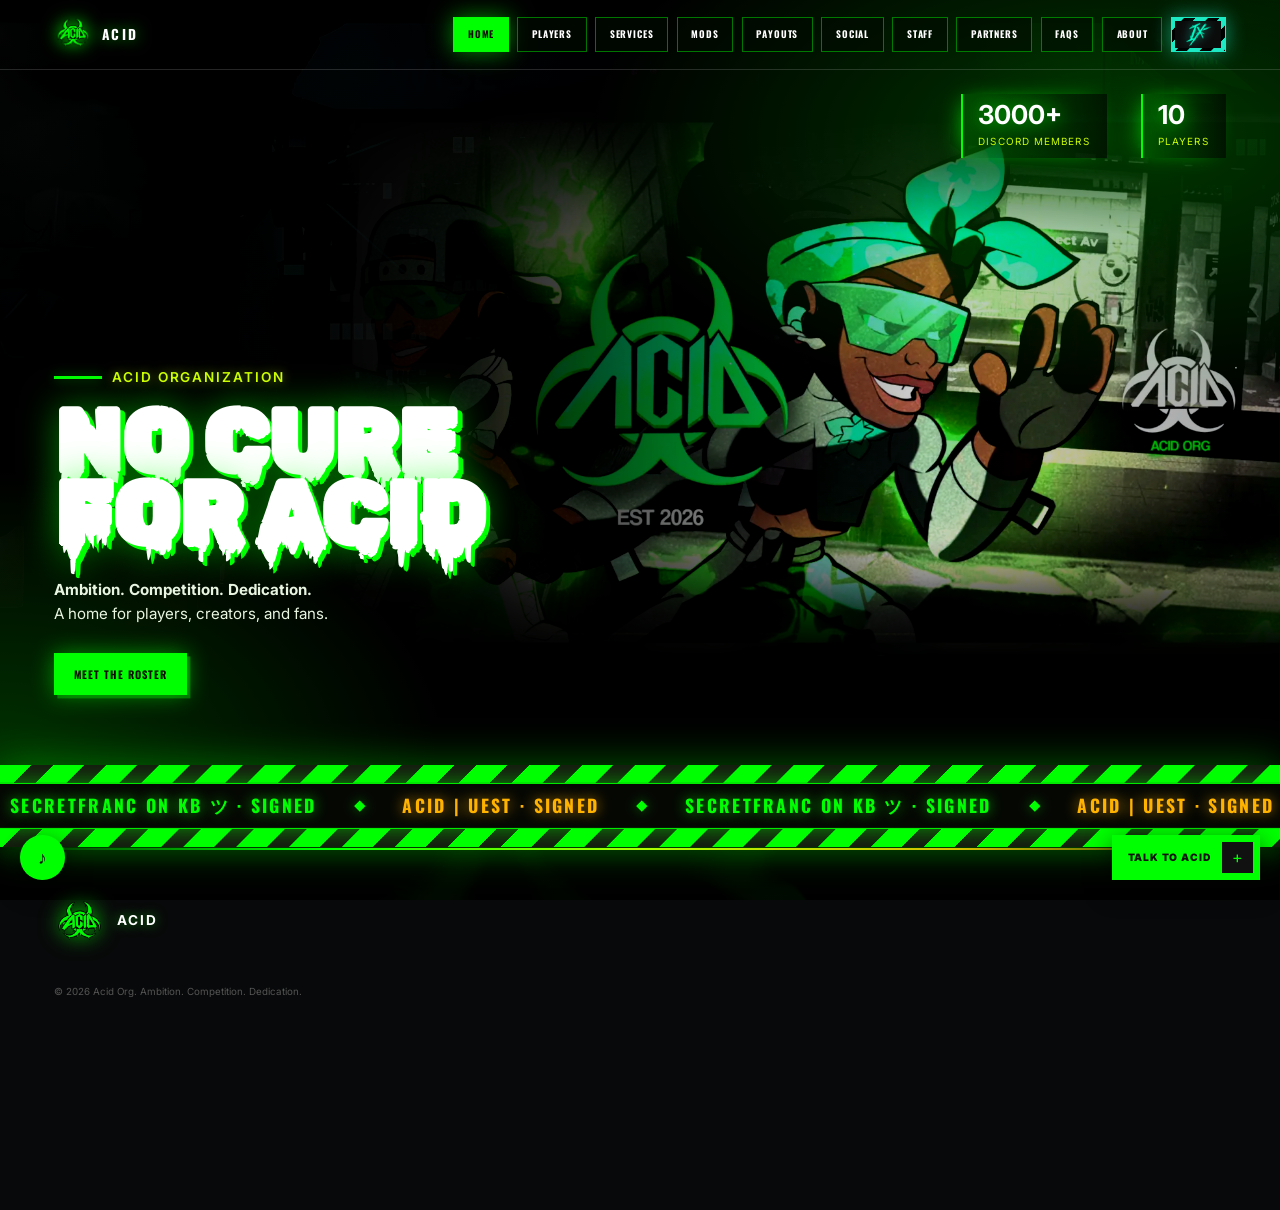
<file: index.html>
<!DOCTYPE html>
<html lang="en"><head>
<meta http-equiv="content-type" content="text/html; charset=UTF-8">
  <meta charset="utf-8">
  <meta name="viewport" content="width=device-width, initial-scale=1">
  <meta name="theme-color" content="#090909">
  <meta name="description" content="Acid — competition, creativity, entertainment, players, staff, services, mods, and partners.">
  <title>Acid | Org</title>
  <link rel="icon" type="image/webp" href="files/acid-mark-transparent.webp">
  <link rel="preload" as="image" href="files/assets/acid-alt-banner.webp" fetchpriority="high">
  <link rel="stylesheet" href="files/styles_R5Bk.css?v=5">
<link rel="preconnect" href="https://fonts.googleapis.com"><link rel="preconnect" href="https://fonts.gstatic.com" crossorigin><link rel="stylesheet" href="https://fonts.googleapis.com/css2?family=Rubik+Wet+Paint&family=Inter:wght@400;500;600;700&family=Oswald:wght@400;500;600;700&display=swap"><style>
#staff li span[style*="linear-gradient"],#staff h3[style*="linear-gradient"]{background-size:200% 100% !important;animation:acidRoleFlow 5s linear infinite}
@keyframes acidRoleFlow{from{background-position:0% 50%}to{background-position:200% 50%}}
@media (prefers-reduced-motion:reduce){#staff li span[style*="linear-gradient"],#staff h3[style*="linear-gradient"]{animation:none}}
</style>
<script type="text/javascript">(function(i,m,p,a,c,t){c.ire_o=p;c[p]=c[p]||function(){(c[p].a=c[p].a||[]).push(arguments)};t=a.createElement(m);var z=a.getElementsByTagName(m)[0];t.async=1;t.src=i;z.parentNode.insertBefore(t,z)})('https://utt.impactcdn.com/P-A7763390-dedb-4f0e-be19-8d8b583f331b1.js','script','impactStat',document,window);impactStat('transformLinks');impactStat('trackImpression');</script>
</head>
<body class="vsc-initialized">
  <a class="skip-link" href="#main">Skip to content</a>
  <header class="site-header" id="top">
    <a class="brand" href="#home" data-tab-link="home" aria-label="Acid home">
      <span class="brand-mark"><img src="files/acid-mark-transparent.webp" alt=""></span>
      <span>ACID</span>
    </a>
    <button class="menu-toggle" aria-expanded="false" aria-controls="site-nav"><span></span><span></span></button>
    <nav id="site-nav" aria-label="Main navigation" role="tablist">
      <a href="#home" data-tab="home" role="tab" aria-selected="true" class="active" aria-current="page">Home</a>
      <a href="#roster" data-tab="roster" role="tab" aria-selected="false" class="">Players</a>
      <a href="#services" data-tab="services" role="tab" aria-selected="false" class="">Services</a>
      <a href="#mods" data-tab="mods" role="tab" aria-selected="false" class="">Mods</a>
      <a href="#payouts" data-tab="payouts" role="tab" aria-selected="false" class="">Payouts</a>
      <a href="#social" data-tab="social" role="tab" aria-selected="false" class="">Social</a>
      <a href="#staff" data-tab="staff" role="tab" aria-selected="false" class="">Staff</a>
      <a href="#partners" data-tab="partners" role="tab" aria-selected="false" class="">Partners</a>
      <a href="#faq" data-tab="faq" role="tab" aria-selected="false" class="">FAQs</a>
      <a href="#about" data-tab="about" role="tab" aria-selected="false" class="">About</a>
      <a class="store-link" href="#ix" data-tab="ix" role="tab" aria-selected="false" aria-label="The IX Realms" title="The IX Realms"><img src="files/assets/ix-mark.webp" alt="IX"></a>
    </nav>
  </header>

  <main id="main">
    <section class="hero tab-panel" id="home" data-tab-panel="home" aria-labelledby="hero-title" aria-hidden="false">
      <div class="hero-art" aria-hidden="true"></div>
      <div class="hero-grid" aria-hidden="true"></div>
      <div class="hero-copy">
        <p class="eyebrow"><span></span> Acid Organization</p>
        <h1 id="hero-title">No Cure <br>for Acid</h1>
        <p class="hero-lede"><strong>Ambition. Competition. Dedication.</strong><br>A home for players, creators, and fans.</p>
        <div class="hero-actions">
          <a class="button primary" href="#roster" data-tab-link="roster">Meet the roster</a>
        </div>
      </div>
      <div class="hero-rail" aria-label="Acid community statistics">
        <div><strong>3000+</strong><span>Discord members</span></div>
        <div><strong id="player-count">10</strong><span>Players</span></div>
      </div>
    </section>

    <section class="ticker tab-panel" data-tab-panel="home" aria-label="Acid highlights" aria-hidden="false">
      <div class="ticker-track"><span>Acid · Competitive Players</span><i></i><span>Acid · Competitive Players</span><i></i><span>Acid · Competitive Players</span><i></i><span aria-hidden="true">Acid · Competitive Players</span><i aria-hidden="true"></i><span aria-hidden="true">Acid · Competitive Players</span><i aria-hidden="true"></i><span aria-hidden="true">Acid · Competitive Players</span><i aria-hidden="true"></i></div>
    </section>

    <section class="section roster-section tab-panel" id="roster" data-tab-panel="roster" aria-labelledby="roster-title" aria-hidden="true" hidden="">
      <div class="section-head">
        <div><p class="kicker">Guild 2648718</p><h2 id="roster-title">Roster readout</h2></div>
        <div class="stats-source"><a href="https://dev.brawlhalla.com/" target="_blank" rel="noopener">Powered by the official Brawlhalla API <span aria-hidden="true">↗</span></a></div>
      </div>

      <div class="signed-section" id="signed-section" hidden>
        <p class="signed-kicker">Competitive Players</p>
        <div class="signed-grid" id="signed-grid"></div>
      </div>

      <div class="stats-controls">
        <label class="stats-search"><span>Search</span><input id="stats-search" type="search" placeholder="Search player" autocomplete="off"></label>
        <label><span>Sort</span><select id="stats-sort"><option value="elo-desc" selected="selected">ELO: high to low</option><option value="elo-asc">ELO: low to high</option><option value="name-asc">Name: A-Z</option><option value="winrate-desc">Win rate</option></select></label>
      </div>

      <div class="stats-grid" id="stats-body"></div>
      <div class="stats-empty" id="stats-empty" hidden="">No players found matching that filter.</div>
      <p class="stats-count" id="stats-count" aria-live="polite"></p>
    </section>

    <div class="stats-overlay" id="stats-overlay">
      <div class="stats-detail" id="stats-detail"></div>
    </div>

    <section style="background:linear-gradient(rgba(9,9,9,.9),rgba(9,9,9,.9)),url('files/assets/bg-nordic-winter.webp') center/cover fixed no-repeat" class="services-tab tab-panel" id="services" data-tab-panel="services" aria-labelledby="services-title" aria-hidden="true" hidden="">
      <div class="services-tab-intro">
        <div><p class="kicker">Acid creative services</p><h2 id="services-title">Built by the Acid.</h2></div>
        <img class="services-hero-art" src="files/assets/jiro.webp" alt="" aria-hidden="true" loading="lazy" decoding="async">
      </div>
      <div class="services-tab-cta"><p>Commission experienced Acid team members for community setup, content, graphics, and custom map work. Tell us what you are building and we will connect you with the right person.</p><a class="button primary" href="https://discord.gg/acidbh" target="_blank" rel="noopener">Start a request ↗</a></div>
      <div class="commission-grid">
        <article class="commission-card" data-mark="#" style="background:linear-gradient(rgba(14,14,14,.82),rgba(14,14,14,.82)),url('files/assets/BG_BP12.webp') center/cover no-repeat"><span>RECRUITMENT</span><h2>ACID Player Recruitment</h2><p>ACID is looking for competitive players who want to compete, create content, and grow alongside the community. If you're looking to get signed, submit an application and let our recruitment team review your profile.</p><a class="button ghost" href="mailto:acidshiesty@gmail.com?subject=Signing%20application">Apply to get signed ↗</a></article>
        <article class="commission-card" data-mark="▶" style="background:linear-gradient(rgba(14,14,14,.82),rgba(14,14,14,.82)),url('files/assets/BG_Lagoon.webp') center/cover no-repeat"><span>CONTENT</span><h2>Video editing</h2><p>Competitive highlights, short-form clips, announcements, social content, and longer-form projects.</p><a class="button ghost" href="mailto:acidshiesty@gmail.com?subject=Video%20editing%20commission">Request video editing ↗</a></article>
        <article class="commission-card" data-mark="✦" style="background:linear-gradient(rgba(14,14,14,.82),rgba(14,14,14,.82)),url('files/assets/BG_Ring.webp') center/cover no-repeat"><span>GROWTH</span><h2>ACID Affiliate Onboarding</h2><p>Want to start earning through affiliate links? ACID can help our Content Creators get started by showing them how to find affiliate programs, apply, set up their links/codes, and promote them properly.</p><a class="button ghost" href="mailto:acidshiesty@gmail.com?subject=Affiliate%20onboarding%20request">Request affiliate onboarding ↗</a></article>
        <article class="commission-card" data-mark="◇" style="background:linear-gradient(rgba(14,14,14,.82),rgba(14,14,14,.82)),url('files/assets/BG_Celestial_ALL.webp') center/cover no-repeat"><span>MAPS</span><h2>Map design</h2><p>Custom map concepts and design support for creators, communities, events, and competitive experiences.</p><a class="button ghost" href="mailto:acidshiesty@gmail.com?subject=Map%20design%20commission">Request map design ↗</a></article>
      </div>
    </section>

    <section style="background:linear-gradient(rgba(9,9,9,.9),rgba(9,9,9,.9)),url('files/assets/bg-nordic-winter.webp') center/cover fixed no-repeat" class="services-tab mods-tab tab-panel" id="mods" data-tab-panel="mods" aria-labelledby="mods-title" aria-hidden="true" hidden="">
      <div class="services-tab-intro">
        <div><p class="kicker">Acid mods</p><h2 id="mods-title">Mods by Acid.</h2></div>
        <img class="services-hero-art" src="files/acid-mark-transparent.webp" alt="" aria-hidden="true" loading="lazy" decoding="async">
      </div>
      <div class="services-tab-cta"><p>Custom maps, taunts, and effects made by the Acid team. Pick a mod and hit download. Need help installing it? Ask us on Discord.</p><a class="button primary" href="https://discord.gg/acidbh" target="_blank" rel="noopener">Get help on Discord ↗</a></div>
      <div class="mods-grid">
        <article class="mod-card">
          <div class="mod-preview"><img src="files/assets/mods/western-air-temple.webp" alt="Western Air Temple map preview" style="object-position:center" loading="lazy" decoding="async"></div>
          <div class="mod-body">
            <span>MAP</span>
            <h3>Western Air Temple</h3>
            <p>Acid-themed Western Air Temple map. Includes the background and platform textures.</p>
            <div class="mod-foot"><small>ZIP · 714 KB</small><a class="button primary" href="files/mods/WesternAirTempleAcid.zip" download="WesternAirTempleAcid.zip" aria-label="Download Western Air Temple (ZIP, 714 KB)">Download ↓</a></div>
          </div>
        </article>
        <article class="mod-card">
          <div class="mod-preview"><img src="files/assets/mods/demon-island.webp" alt="Demon Island map preview" style="object-position:center" loading="lazy" decoding="async"></div>
          <div class="mod-body">
            <span>MAP</span>
            <h3>Demon Island</h3>
            <p>Acid Demon Island map with its custom background and platform textures.</p>
            <div class="mod-foot"><small>ZIP · 1.3 MB</small><a class="button primary" href="files/mods/Acid%20Demon%20Island%20Map.zip" download="Acid Demon Island Map.zip" aria-label="Download Demon Island (ZIP, 1.3 MB)">Download ↓</a></div>
          </div>
        </article>
        <article class="mod-card">
          <div class="mod-preview"><img src="files/assets/mods/mishima-dojo.webp" alt="Mishima Dojo map preview" style="object-position:center" loading="lazy" decoding="async"></div>
          <div class="mod-body">
            <span>MAP</span>
            <h3>Mishima Dojo</h3>
            <p>Acid Mishima Dojo map: background plus main and soft platform textures.</p>
            <div class="mod-foot"><small>ZIP · 1.4 MB</small><a class="button primary" href="files/mods/Acid%20Mishima%20Map.zip" download="Acid Mishima Map.zip" aria-label="Download Mishima Dojo (ZIP, 1.4 MB)">Download ↓</a></div>
          </div>
        </article>
        <article class="mod-card">
          <div class="mod-preview"><img src="files/assets/mods/shadow-scar-landing.webp" alt="Shadow Scar Landing map preview" style="object-position:center" loading="lazy" decoding="async"></div>
          <div class="mod-body">
            <span>MAP</span>
            <h3>Shadow Scar Landing</h3>
            <p>Acid Shadow Scar Landing map with its background and full platform set.</p>
            <div class="mod-foot"><small>ZIP · 1.8 MB</small><a class="button primary" href="files/mods/Acid%20ShadowScar%20Landing%20Map.zip" download="Acid ShadowScar Landing Map.zip" aria-label="Download Shadow Scar Landing (ZIP, 1.8 MB)">Download ↓</a></div>
          </div>
        </article>
        <article class="mod-card">
          <div class="mod-preview"><img src="files/assets/mods/small-worlds-end.webp" alt="Small Worlds End map preview" style="object-position:center" loading="lazy" decoding="async"></div>
          <div class="mod-body">
            <span>MAP</span>
            <h3>Small Worlds End</h3>
            <p>Acid Small Worlds End map with its custom background and platform textures.</p>
            <div class="mod-foot"><small>ZIP · 2.7 MB</small><a class="button primary" href="files/mods/Acid%20Small%20Worlds%20End%20Map.zip" download="Acid Small Worlds End Map.zip" aria-label="Download Small Worlds End (ZIP, 2.7 MB)">Download ↓</a></div>
          </div>
        </article>
        <article class="mod-card">
          <div class="mod-preview"><img src="files/assets/mods/taunts-avatar.webp" alt="Acid taunts and avatar preview on the Acid map" style="object-position:center" loading="lazy" decoding="async"></div>
          <div class="mod-body">
            <span>TAUNTS</span>
            <h3>Taunts &amp; Avatar</h3>
            <p>Custom Acid taunt sprites and avatar files bundled in a single ZIP.</p>
            <div class="mod-foot"><small>ZIP · 170 KB</small><a class="button primary" href="files/mods/Taunts%20and%20avatar.zip" download="Taunts and avatar.zip" aria-label="Download Taunts &amp; Avatar (ZIP, 170 KB)">Download ↓</a></div>
          </div>
        </article>
        <article class="mod-card">
          <div class="mod-preview"><img src="files/assets/mods/dash.webp" alt="Acid dash effect preview" style="object-position:center" loading="lazy" decoding="async"></div>
          <div class="mod-body">
            <span>EFFECTS</span>
            <h3>Dash Effect</h3>
            <p>Custom Acid dash effect. Ready-to-use SFX_1.swf file.</p>
            <div class="mod-foot"><small>SWF · 3.9 MB</small><a class="button primary" href="files/mods/SFX_1.swf" download="SFX_1.swf" aria-label="Download Dash Effect (SWF, 3.9 MB)">Download ↓</a></div>
          </div>
        </article>
        <article class="mod-card">
          <div class="mod-preview"><img src="files/assets/mods/colors.webp" alt="Acid outfit combos preview" style="object-position:center 62%" loading="lazy" decoding="async"></div>
          <div class="mod-body">
            <span>COLORS</span>
            <h3>Outfit Colors</h3>
            <p>Acid outfit combos preview. Ready-to-use UI_MainMenu.swf file.</p>
            <div class="mod-foot"><small>SWF · 5.5 KB</small><a class="button primary" href="files/mods/UI_MainMenu.swf" download="UI_MainMenu.swf" aria-label="Download Outfit Colors (SWF, 5.5 KB)">Download ↓</a></div>
          </div>
        </article>
        <article class="mod-card">
          <div class="mod-preview"><img src="files/assets/mods/gravity-cancel.webp" alt="Gravity Cancel effect preview" style="object-position:center" loading="lazy" decoding="async"></div>
          <div class="mod-body">
            <span>EFFECTS</span>
            <h3>Gravity Cancel</h3>
            <p>Custom Acid gravity-cancel effect. Ready-to-use Bones_Player.swf file.</p>
            <div class="mod-foot"><small>SWF · 88 KB</small><a class="button primary" href="files/mods/Bones_Player.swf" download="Bones_Player.swf" aria-label="Download Gravity Cancel (SWF, 88 KB)">Download ↓</a></div>
          </div>
        </article>
        <article class="mod-card">
          <div class="mod-preview"><img src="files/assets/mods/gon.webp" alt="Gon skin preview" style="object-position:center" loading="lazy" decoding="async"></div>
          <div class="mod-body">
            <span>SKIN</span>
            <h3>Gon</h3>
            <p>Custom Gon-themed skin over Mythic Hero Val. Ready-to-use Gon_Val.bmod file.</p>
            <div class="mod-foot"><small>BMOD · 632 KB</small><a class="button primary" href="files/mods/Gon_Val.bmod" download="Gon_Val.bmod" aria-label="Download Gon (BMOD, 632 KB)">Download ↓</a></div>
          </div>
        </article>
        <article class="mod-card">
          <div class="mod-preview"><img src="files/assets/mods/shego.webp" alt="Shego skin preview" style="object-position:center" loading="lazy" decoding="async"></div>
          <div class="mod-body">
            <span>SKIN</span>
            <h3>Shego</h3>
            <p>Custom Shego-themed skin over Event Horizon Artemis 2. Ready-to-use Shego.bmod file.</p>
            <div class="mod-foot"><small>BMOD · 605 KB</small><a class="button primary" href="files/mods/Shego.bmod" download="Shego.bmod" aria-label="Download Shego (BMOD, 605 KB)">Download ↓</a></div>
          </div>
        </article>
        <article class="mod-card">
          <div class="mod-preview"><img src="files/assets/mods/kisuke.webp" alt="Kisuke skin preview" style="object-position:center" loading="lazy" decoding="async"></div>
          <div class="mod-body">
            <span>SKIN</span>
            <h3>Kisuke</h3>
            <p>Custom Kisuke-themed skin over Seeker Wu Shang. Ready-to-use Kisuke_CS.bmod file.</p>
            <div class="mod-foot"><small>BMOD · 3.6 MB</small><a class="button primary" href="files/mods/Kisuke_CS.bmod" download="Kisuke_CS.bmod" aria-label="Download Kisuke (BMOD, 3.6 MB)">Download ↓</a></div>
          </div>
        </article>
        <article class="mod-card">
          <div class="mod-preview"><img src="files/assets/mods/zero.webp" alt="Zero Borderlands skin preview" style="object-position:center" loading="lazy" decoding="async"></div>
          <div class="mod-body">
            <span>SKIN</span>
            <h3>Zero</h3>
            <p>Custom Zero Borderlands skin over Hanbok Jaeyun. Ready-to-use Zero_Borderlands_CS.bmod file.</p>
            <div class="mod-foot"><small>BMOD · 839 KB</small><a class="button primary" href="files/mods/Zero_Borderlands_CS.bmod" download="Zero_Borderlands_CS.bmod" aria-label="Download Zero (BMOD, 839 KB)">Download ↓</a></div>
          </div>
        </article>
        <article class="mod-card">
          <div class="mod-preview"><img src="files/assets/mods/escanor.webp" alt="Escanor skin preview" style="object-position:center" loading="lazy" decoding="async"></div>
          <div class="mod-body">
            <span>SKIN</span>
            <h3>Escanor</h3>
            <p>Custom Escanor-themed skin over Ready to Riot Teros. Ready-to-use Escanor.bmod file.</p>
            <div class="mod-foot"><small>BMOD · 770 KB</small><a class="button primary" href="files/mods/Escanor.bmod" download="Escanor.bmod" aria-label="Download Escanor (BMOD, 770 KB)">Download ↓</a></div>
          </div>
        </article>
        <article class="mod-card">
          <div class="mod-preview"><img src="files/assets/mods/spinel.webp" alt="Spinel skin preview" style="object-position:center" loading="lazy" decoding="async"></div>
          <div class="mod-body">
            <span>SKIN</span>
            <h3>Spinel</h3>
            <p>Custom Spinel-themed skin over Termidex. Ready-to-use Spinel.bmod file.</p>
            <div class="mod-foot"><small>BMOD · 129 KB</small><a class="button primary" href="files/mods/Spinel.bmod" download="Spinel.bmod" aria-label="Download Spinel (BMOD, 129 KB)">Download ↓</a></div>
          </div>
        </article>
        <article class="mod-card">
          <div class="mod-preview"><img src="files/assets/mods/izuku.webp" alt="Izuku Midoriya skin preview" style="object-position:center" loading="lazy" decoding="async"></div>
          <div class="mod-body">
            <span>SKIN</span>
            <h3>Izuku Midoriya</h3>
            <p>Custom Izuku Midoriya-themed skin over African King Armor. Ready-to-use Izuku_Midorya.bmod file.</p>
            <div class="mod-foot"><small>BMOD · 84 KB</small><a class="button primary" href="files/mods/Izuku_Midorya.bmod" download="Izuku_Midorya.bmod" aria-label="Download Izuku Midoriya (BMOD, 84 KB)">Download ↓</a></div>
          </div>
        </article>
        <article class="mod-card">
          <div class="mod-preview"><img src="files/assets/mods/demonhound.webp" alt="DemonHound skin preview" style="object-position:center" loading="lazy" decoding="async"></div>
          <div class="mod-body">
            <span>SKIN</span>
            <h3>DemonHound</h3>
            <p>Custom DemonHound skin over Devil Boss. Ready-to-use DemonHound.bmod file.</p>
            <div class="mod-foot"><small>BMOD · 160 KB</small><a class="button primary" href="files/mods/DemonHound.bmod" download="DemonHound.bmod" aria-label="Download DemonHound (BMOD, 160 KB)">Download ↓</a></div>
          </div>
        </article>
        <article class="mod-card">
          <div class="mod-preview"><img src="files/assets/mods/samurai-jack.webp" alt="Samurai Jack skin preview" style="object-position:center" loading="lazy" decoding="async"></div>
          <div class="mod-body">
            <span>SKIN</span>
            <h3>Samurai Jack</h3>
            <p>Custom Samurai Jack skin over Street Samurai Koji. Ready-to-use Samurai_Jack.bmod file.</p>
            <div class="mod-foot"><small>BMOD · 369 KB</small><a class="button primary" href="files/mods/Samurai_Jack.bmod" download="Samurai_Jack.bmod" aria-label="Download Samurai Jack (BMOD, 369 KB)">Download ↓</a></div>
          </div>
        </article>
      </div>

      <div class="services-tab-intro" style="margin-top:70px">
        <div><p class="kicker">Acid tools</p><h2 id="mods-tools-title">Tools by Acid.</h2></div>
        <img class="services-hero-art" src="files/acid-mark-transparent.webp" alt="" aria-hidden="true" loading="lazy" decoding="async">
      </div>
      <div class="services-tab-cta"><p>Apps built by the Acid team to help you customize and manage your game files. Download and run the installer. Need help? Ask us on Discord.</p><a class="button primary" href="https://discord.gg/acidbh" target="_blank" rel="noopener">Get help on Discord ↗</a></div>
      <div style="max-width:1500px;margin-inline:auto">
        <div class="mods-grid" style="grid-template-columns:repeat(2,minmax(280px,360px));max-width:none;margin-inline:0">
        <article class="mod-card">
          <div class="mod-preview"><img src="files/assets/mods/AzuModification.webp" alt="AzuModification app icon" style="object-position:center" loading="lazy" decoding="async"></div>
          <div class="mod-body">
            <span>TOOL</span>
            <h3>AzuModification</h3>
            <p>All in one tool, color maker and SVG recolorer for customizing any in-game file.</p>
            <div class="mod-foot" style="flex-wrap:wrap;gap:8px"><small>Windows · Linux · Mac</small><span style="display:flex;gap:8px;flex-wrap:wrap"><a class="button primary" href="files/mods/AzuModificationWin.exe" download="AzuModificationWin.exe" aria-label="Download AzuModification for Windows (EXE)">Windows ↓</a><a class="button primary" href="https://github.com/azu42968-maker/azu-mod-maker/releases/download/latest/AzuModificationLin" download="AzuModificationLin" rel="noopener" aria-label="Download AzuModification for Linux (x64)">Linux ↓</a><a class="button primary" href="files/mods/AzuModificationMac.zip" download="AzuModificationMac.zip" aria-label="Download AzuModification for macOS (ZIP)">Mac ↓</a></span></div>
          </div>
        </article>
        <article class="mod-card">
          <div class="mod-preview"><img src="files/assets/mods/acidmodloader.webp" alt="AcidModLoader app icon" style="object-position:center" loading="lazy" decoding="async"></div>
          <div class="mod-body">
            <span>TOOL</span>
            <h3>AcidModLoader</h3>
            <p>Acid's mod loader for installing and managing your mods.</p>
            <div class="mod-foot" style="flex-wrap:wrap;gap:8px"><small>Windows · Linux · Mac</small><span style="display:flex;gap:8px;flex-wrap:wrap"><a class="button primary" href="https://github.com/azu42968-maker/acidmodloader/releases/download/latest/AcidModLoaderWin.exe" download="AcidModLoaderWin.exe" rel="noopener" aria-label="Download AcidModLoader for Windows (EXE)">Windows ↓</a><a class="button primary" href="https://github.com/azu42968-maker/acidmodloader/releases/download/latest/AcidModLoaderLin" download="AcidModLoaderLin" rel="noopener" aria-label="Download AcidModLoader for Linux (x64)">Linux ↓</a><a class="button primary" href="https://github.com/azu42968-maker/acidmodloader/releases/download/latest/AcidModLoaderMac.zip" download="AcidModLoaderMac.zip" rel="noopener" aria-label="Download AcidModLoader for macOS (ZIP)">Mac ↓</a></span></div>
          </div>
        </article>
        </div>
      </div>
    </section>

    <section style="background:linear-gradient(rgba(9,9,9,.9),rgba(9,9,9,.9)),url('files/assets/bg-nordic-winter.webp') center/cover fixed no-repeat" class="services-tab payouts-section tab-panel" id="payouts" data-tab-panel="payouts" aria-labelledby="payouts-title" aria-hidden="true" hidden="">
      <div class="services-tab-intro">
        <div><p class="kicker">Acid competitive rewards</p><h2 id="payouts-title">Official player<br>payouts.</h2></div>
        <img class="services-hero-art" src="files/acid-mark-transparent.webp" alt="" aria-hidden="true" loading="lazy" decoding="async">
      </div>
      <div class="services-tab-cta"><p>ACID rewards official players who actively represent the org in major tournaments.</p><a class="button primary" href="https://discord.gg/acidbh" target="_blank" rel="noopener">Ask about eligibility ↗</a></div>

      <div class="payout-requirements">
        <h3>Payout requirements</h3>
        <p>To qualify, players must:</p>
        <ul>
          <li>Be an official ACID player</li>
          <li>Speak with Wamuu, Shiesty, or Kuno about payout eligibility</li>
          <li>Actively represent ACID in tournaments</li>
          <li>Use their ACID tag/suffix in-game and on tournament platforms</li>
        </ul>
        <div class="payout-example"><span>Example</span><code>ACD | Wamuu</code></div>
      </div>

      <div class="payout-region-grid">
        <article class="payout-card">
          <h3>NA / EU</h3>
          <div class="payout-mode">
            <h4>1v1</h4>
            <table class="payout-table">
              <tr><th>Top 32</th><td>$75</td></tr>
              <tr><th>Top 8</th><td>$150</td></tr>
              <tr><th>1st</th><td>$200</td></tr>
            </table>
          </div>
          <div class="payout-mode">
            <h4>2v2 <small>Team payout — split 50/50</small></h4>
            <table class="payout-table">
              <tr><th>Top 32</th><td>$75 total<span>→ $37.50 each</span></td></tr>
              <tr><th>Top 8</th><td>$150 total<span>→ $75 each</span></td></tr>
              <tr><th>1st</th><td>$200 total<span>→ $100 each</span></td></tr>
            </table>
          </div>
        </article>

        <article class="payout-card">
          <h3>SA</h3>
          <div class="payout-mode">
            <h4>1v1</h4>
            <table class="payout-table">
              <tr><th>Top 32</th><td>$40</td></tr>
              <tr><th>Top 8</th><td>$80</td></tr>
              <tr><th>1st</th><td>$125</td></tr>
            </table>
          </div>
          <div class="payout-mode">
            <h4>2v2 <small>Team payout — split 50/50</small></h4>
            <table class="payout-table">
              <tr><th>Top 32</th><td>$40 total<span>→ $20 each</span></td></tr>
              <tr><th>Top 8</th><td>$80 total<span>→ $40 each</span></td></tr>
              <tr><th>1st</th><td>$125 total<span>→ $62.50 each</span></td></tr>
            </table>
          </div>
        </article>

        <article class="payout-card">
          <h3>ME</h3>
          <div class="payout-mode">
            <h4>1v1</h4>
            <table class="payout-table">
              <tr><th>Top 32</th><td>$25</td></tr>
              <tr><th>Top 8</th><td>$50</td></tr>
              <tr><th>1st</th><td>$75</td></tr>
            </table>
          </div>
          <div class="payout-mode">
            <h4>2v2 <small>Team payout — split 50/50</small></h4>
            <table class="payout-table">
              <tr><th>Top 32</th><td>$25 total<span>→ $12.50 each</span></td></tr>
              <tr><th>Top 8</th><td>$50 total<span>→ $25 each</span></td></tr>
              <tr><th>1st</th><td>$75 total<span>→ $37.50 each</span></td></tr>
            </table>
          </div>
        </article>
      </div>

      <div class="payout-rule">
        <h3>2v2 rule</h3>
        <p>Both players must represent ACID and have the ACID tag.</p>
        <p>If only one player has the ACID tag, the team does not qualify for a payout.</p>
        <p>The 2v2 payout is one team prize split equally between both players.</p>
      </div>

      <div class="payout-split">
        <div class="payout-events">
          <h3>Supported events</h3>
          <ul>
            <li>Winter Championship</li>
            <li>Spring Championship</li>
            <li>Summer Championship</li>
            <li>Autumn Championship</li>
            <li>CEO Midseason Championship</li>
            <li>BCX Brawlhalla Championship</li>
          </ul>
          <p class="payout-note">Please allow up to 2 weeks after the event for payouts to be processed.</p>
        </div>

        <div class="payout-claim">
          <h3>Claiming your payout</h3>
          <p>Contact Wamuu, Shiesty, or Kuno after your event with:</p>
          <p class="payout-claim-fields">IGN <span>•</span> Region <span>•</span> Tournament <span>•</span> Mode <span>•</span> Placement <span>•</span> Proof</p>
          <a class="button primary" href="https://discord.gg/acidbh" target="_blank" rel="noopener">Claim on Discord ↗</a>
        </div>
      </div>

      <p class="payout-tagline">Compete. Represent ACID. Get rewarded.</p>
    </section>

    <section style="background:linear-gradient(rgba(9,9,9,.9),rgba(9,9,9,.9)),url('files/assets/bg-nordic-winter.webp') center/cover fixed no-repeat" class="social-section tab-panel" id="social" data-tab-panel="social" aria-labelledby="social-title" aria-hidden="true" hidden="">
      <div class="section-head"><div><p class="kicker">From the Acid feed</p><h2 id="social-title">Follow the story live</h2></div><p class="section-summary">Announcements, results, clips, and community moments from Acid's official channels.</p></div>
      <div class="social-grid">
        <article class="social-card social-x"><div class="social-render"><img src="files/assets/acid-social-x.webp" alt="Acid en X" loading="lazy"></div><header><div><span><svg viewBox="0 0 24 24" xmlns="http://www.w3.org/2000/svg"><path d="M14.234 10.162 22.977 0h-2.072l-7.591 8.824L7.251 0H.258l9.168 13.343L.258 24H2.33l8.016-9.318L16.749 24h6.993zm-2.837 3.299-.929-1.329L3.076 1.56h3.182l5.965 8.532.929 1.329 7.754 11.09h-3.182z"/></svg></span><p><strong>@acidesportslive</strong><small>Latest official post</small></p></div><a href="https://x.com/acidesportslive" target="_blank" rel="noopener">View all on X ↗</a></header></article>
        <article class="social-card social-tiktok"><div class="social-render"><img src="files/assets/acid-social-tiktok.webp" alt="Acid en TIKTOK" loading="lazy"></div><header><div><span><svg viewBox="0 0 24 24" xmlns="http://www.w3.org/2000/svg"><path d="M12.525.02c1.31-.02 2.61-.01 3.91-.02.08 1.53.63 3.09 1.75 4.17 1.12 1.11 2.7 1.62 4.24 1.79v4.03c-1.44-.05-2.89-.35-4.2-.97-.57-.26-1.1-.59-1.62-.93-.01 2.92.01 5.84-.02 8.75-.08 1.4-.54 2.79-1.35 3.94-1.31 1.92-3.58 3.17-5.91 3.21-1.43.08-2.86-.31-4.08-1.03-2.02-1.19-3.44-3.37-3.65-5.71-.02-.5-.03-1-.01-1.49.18-1.9 1.12-3.72 2.58-4.96 1.66-1.44 3.98-2.13 6.15-1.72.02 1.48-.04 2.96-.04 4.44-.99-.32-2.15-.23-3.02.37-.63.41-1.11 1.04-1.36 1.75-.21.51-.15 1.07-.14 1.61.24 1.64 1.82 3.02 3.5 2.87 1.12-.01 2.19-.66 2.77-1.61.19-.33.4-.67.41-1.06.1-1.79.06-3.57.07-5.36.01-4.03-.01-8.05.02-12.07z"/></svg></span><p><strong>@acidorg</strong><small>Clips and highlights</small></p></div><a href="https://www.tiktok.com/@acidorg" target="_blank" rel="noopener">View on TikTok ↗</a></header></article>
        <article class="social-card social-discord"><div class="social-render"><img src="files/assets/acid-social-discord.webp" alt="Acid en DISCORD" loading="lazy"></div><header><div><span><svg viewBox="0 0 24 24" xmlns="http://www.w3.org/2000/svg"><path d="M20.317 4.3698a19.7913 19.7913 0 00-4.8851-1.5152.0741.0741 0 00-.0785.0371c-.211.3753-.4447.8648-.6083 1.2495-1.8447-.2762-3.68-.2762-5.4868 0-.1636-.3933-.4058-.8742-.6177-1.2495a.077.077 0 00-.0785-.037 19.7363 19.7363 0 00-4.8852 1.515.0699.0699 0 00-.0321.0277C.5334 9.0458-.319 13.5799.0992 18.0578a.0824.0824 0 00.0312.0561c2.0528 1.5076 4.0413 2.4228 5.9929 3.0294a.0777.0777 0 00.0842-.0276c.4616-.6304.8731-1.2952 1.226-1.9942a.076.076 0 00-.0416-.1057c-.6528-.2476-1.2743-.5495-1.8722-.8923a.077.077 0 01-.0076-.1277c.1258-.0943.2517-.1923.3718-.2914a.0743.0743 0 01.0776-.0105c3.9278 1.7933 8.18 1.7933 12.0614 0a.0739.0739 0 01.0785.0095c.1202.099.246.1981.3728.2924a.077.077 0 01-.0066.1276 12.2986 12.2986 0 01-1.873.8914.0766.0766 0 00-.0407.1067c.3604.698.7719 1.3628 1.225 1.9932a.076.076 0 00.0842.0286c1.961-.6067 3.9495-1.5219 6.0023-3.0294a.077.077 0 00.0313-.0552c.5004-5.177-.8382-9.6739-3.5485-13.6604a.061.061 0 00-.0312-.0286zM8.02 15.3312c-1.1825 0-2.1569-1.0857-2.1569-2.419 0-1.3332.9555-2.4189 2.157-2.4189 1.2108 0 2.1757 1.0952 2.1568 2.419 0 1.3332-.9555 2.4189-2.1569 2.4189zm7.9748 0c-1.1825 0-2.1569-1.0857-2.1569-2.419 0-1.3332.9554-2.4189 2.1569-2.4189 1.2108 0 2.1757 1.0952 2.1568 2.419 0 1.3332-.946 2.4189-2.1568 2.4189Z"/></svg></span><p><strong>Acid</strong><small>Community & support</small></p></div><a href="https://discord.gg/acidbh" target="_blank" rel="noopener">Join on Discord ↗</a></header></article>
        <article class="social-card social-youtube"><div class="social-render"><img src="files/assets/acid-social-youtube.webp" alt="Acid en YOUTUBE" loading="lazy"></div><header><div><span><svg viewBox="0 0 24 24" xmlns="http://www.w3.org/2000/svg"><path d="M23.498 6.186a3.016 3.016 0 0 0-2.122-2.136C19.505 3.545 12 3.545 12 3.545s-7.505 0-9.377.505A3.017 3.017 0 0 0 .502 6.186C0 8.07 0 12 0 12s0 3.93.502 5.814a3.016 3.016 0 0 0 2.122 2.136c1.871.505 9.376.505 9.376.505s7.505 0 9.377-.505a3.015 3.015 0 0 0 2.122-2.136C24 15.93 24 12 24 12s0-3.93-.502-5.814zM9.545 15.568V8.432L15.818 12l-6.273 3.568z"/></svg></span><p><strong>@acidesportslive</strong><small>Videos and highlights</small></p></div><a href="https://www.youtube.com/@acidesportslive" target="_blank" rel="noopener">View on YouTube ↗</a></header></article>
        <article class="social-card social-twitch"><div class="social-render"><img src="files/assets/acid-social-twitch.webp" alt="Acid en TWITCH" loading="lazy"></div><header><div><span><svg viewBox="0 0 24 24" xmlns="http://www.w3.org/2000/svg"><path d="M11.571 4.714h1.715v5.143H11.57zm4.715 0H18v5.143h-1.714zM6 0L1.714 4.286v15.428h5.143V24l4.286-4.286h3.428L22.286 12V0zm14.571 11.143l-3.428 3.428h-3.429l-3 3v-3H6.857V1.714h13.714Z"/></svg></span><p><strong>acidesportslive</strong><small>Live streams</small></p></div><a href="https://www.twitch.tv/acidesportslive" target="_blank" rel="noopener">Watch on Twitch ↗</a></header></article>
        <article class="social-card social-kofi"><div class="social-render"><img src="files/assets/acid-social-kofi.webp" alt="Acid en KOFI" loading="lazy"></div><header><div><span><svg viewBox="0 0 24 24" xmlns="http://www.w3.org/2000/svg"><path d="M11.351 2.715c-2.7 0-4.986.025-6.83.26C2.078 3.285 0 5.154 0 8.61c0 3.506.182 6.13 1.585 8.493 1.584 2.701 4.233 4.182 7.662 4.182h.83c4.209 0 6.494-2.234 7.637-4a9.5 9.5 0 0 0 1.091-2.338C21.792 14.688 24 12.22 24 9.208v-.415c0-3.247-2.13-5.507-5.792-5.87-1.558-.156-2.65-.208-6.857-.208m0 1.947c4.208 0 5.09.052 6.571.182 2.624.311 4.13 1.584 4.13 4v.39c0 2.156-1.792 3.844-3.87 3.844h-.935l-.156.649c-.208 1.013-.597 1.818-1.039 2.546-.909 1.428-2.545 3.064-5.922 3.064h-.805c-2.571 0-4.831-.883-6.078-3.195-1.09-2-1.298-4.155-1.298-7.506 0-2.181.857-3.402 3.012-3.714 1.533-.233 3.559-.26 6.39-.26m6.547 2.287c-.416 0-.65.234-.65.546v2.935c0 .311.234.545.65.545 1.324 0 2.051-.754 2.051-2s-.727-2.026-2.052-2.026m-10.39.182c-1.818 0-3.013 1.48-3.013 3.142 0 1.533.858 2.857 1.949 3.897.727.701 1.87 1.429 2.649 1.896a1.47 1.47 0 0 0 1.507 0c.78-.467 1.922-1.195 2.623-1.896 1.117-1.039 1.974-2.364 1.974-3.897 0-1.662-1.247-3.142-3.039-3.142-1.065 0-1.792.545-2.338 1.298-.493-.753-1.246-1.298-2.312-1.298"/></svg></span><p><strong>Acid</strong><small>Support the org</small></p></div><a href="https://ko-fi.com/acidorg" target="_blank" rel="noopener">Support Acid ↗</a></header></article>
      </div>
    </section>

    <section style="background:linear-gradient(rgba(9,9,9,.9),rgba(9,9,9,.9)),url('files/assets/bg-nordic-winter.webp') center/cover fixed no-repeat" class="section staff-section tab-panel" id="staff" data-tab-panel="staff" aria-labelledby="staff-title" aria-hidden="true" hidden="">
      <div class="section-head"><div><p class="kicker">Production</p><h2 id="staff-title">Behind the scenes</h2></div></div>
      <h3 style="margin:34px 0 10px;font-size:.78rem;letter-spacing:.14em;text-transform:uppercase;width:fit-content;background:linear-gradient(90deg,#ffffff,#000000,#ffffff);-webkit-background-clip:text;background-clip:text;-webkit-text-fill-color:transparent;color:transparent;font-weight:700">Leadership &amp; Management</h3>
      <ul style="list-style:none;margin:0;padding:0;border-top:1px solid var(--line)">
        <li style="display:flex;justify-content:space-between;gap:16px;padding:14px 4px;border-bottom:1px solid var(--line)"><b>Shiesty</b><span style="text-align:right"><span style="background:linear-gradient(90deg,var(--accent),color-mix(in srgb,var(--accent) 45%,black),var(--accent));-webkit-background-clip:text;background-clip:text;-webkit-text-fill-color:transparent;color:transparent;font-weight:700">Owner</span><span style="color:#666">, </span><span style="background:linear-gradient(90deg,#ffd000,#b36200,#ffd000);-webkit-background-clip:text;background-clip:text;-webkit-text-fill-color:transparent;color:transparent;font-weight:700">Founder</span></span></li>
        <li style="display:flex;justify-content:space-between;gap:16px;padding:14px 4px;border-bottom:1px solid var(--line)"><b>wamuu</b><span style="text-align:right"><span style="background:linear-gradient(90deg,var(--accent),color-mix(in srgb,var(--accent) 45%,black),var(--accent));-webkit-background-clip:text;background-clip:text;-webkit-text-fill-color:transparent;color:transparent;font-weight:700">Owner</span><span style="color:#666">, </span><span style="background:linear-gradient(90deg,#ffd000,#b36200,#ffd000);-webkit-background-clip:text;background-clip:text;-webkit-text-fill-color:transparent;color:transparent;font-weight:700">Founder</span></span></li>
        <li style="display:flex;justify-content:space-between;gap:16px;padding:14px 4px;border-bottom:1px solid var(--line)"><b>y2kte</b><span style="text-align:right"><span style="background:linear-gradient(90deg,#ff0000,#8b0000,#ff0000);-webkit-background-clip:text;background-clip:text;-webkit-text-fill-color:transparent;color:transparent;font-weight:700">Co-Owner</span><span style="color:#666">, </span><span style="background:linear-gradient(90deg,#ff2d9a,#99004d,#ff2d9a);-webkit-background-clip:text;background-clip:text;-webkit-text-fill-color:transparent;color:transparent;font-weight:700">Media Manager</span></span></li>
        <li style="display:flex;justify-content:space-between;gap:16px;padding:14px 4px"><b>Red Racer</b><span style="text-align:right"><span style="background:linear-gradient(90deg,#ff0000,#8b0000,#ff0000);-webkit-background-clip:text;background-clip:text;-webkit-text-fill-color:transparent;color:transparent;font-weight:700">Co-Owner</span></span></li>
      </ul>
      <h3 style="margin:34px 0 10px;font-size:.78rem;letter-spacing:.14em;text-transform:uppercase;width:fit-content;background:linear-gradient(90deg,#ffffff,#000000,#ffffff);-webkit-background-clip:text;background-clip:text;-webkit-text-fill-color:transparent;color:transparent;font-weight:700">Development &amp; Operations</h3>
      <ul style="list-style:none;margin:0;padding:0;border-top:1px solid var(--line)">
        <li style="display:flex;justify-content:space-between;gap:16px;padding:14px 4px;border-bottom:1px solid var(--line)"><b>Azu</b><span style="text-align:right"><span style="background:linear-gradient(90deg,#ff00e5,#5a0fc0,#ff00e5);-webkit-background-clip:text;background-clip:text;-webkit-text-fill-color:transparent;color:transparent;font-weight:700">Web Architect</span><span style="color:#666">, </span><span style="background:linear-gradient(90deg,#00e5ff,#ffee00,#00e5ff);-webkit-background-clip:text;background-clip:text;-webkit-text-fill-color:transparent;color:transparent;font-weight:700">Tool Maker</span></span></li>
        <li style="display:flex;justify-content:space-between;gap:16px;padding:14px 4px;border-bottom:1px solid var(--line)"><b>Flamey</b><span style="text-align:right"><span style="background:linear-gradient(90deg,#c9783a,#8c5a66,#4a1f9a,#c9783a);-webkit-background-clip:text;background-clip:text;-webkit-text-fill-color:transparent;color:transparent;font-weight:700">Server Manager</span></span></li>
        <li style="display:flex;justify-content:space-between;gap:16px;padding:14px 4px;border-bottom:1px solid var(--line)"><b>Hollow</b><span style="text-align:right"><span style="background:linear-gradient(90deg,#c9783a,#8c5a66,#4a1f9a,#c9783a);-webkit-background-clip:text;background-clip:text;-webkit-text-fill-color:transparent;color:transparent;font-weight:700">Server Manager</span></span></li>
        <li style="display:flex;justify-content:space-between;gap:16px;padding:14px 4px;border-bottom:1px solid var(--line)"><b>Exo</b><span style="text-align:right"><span style="background:linear-gradient(90deg,#c9783a,#8c5a66,#4a1f9a,#c9783a);-webkit-background-clip:text;background-clip:text;-webkit-text-fill-color:transparent;color:transparent;font-weight:700">Server Manager</span></span></li>
        <li style="display:flex;justify-content:space-between;gap:16px;padding:14px 4px;border-bottom:1px solid var(--line)"><b>Ttbzbubble</b><span style="text-align:right"><span style="background:linear-gradient(90deg,#c9783a,#8c5a66,#4a1f9a,#c9783a);-webkit-background-clip:text;background-clip:text;-webkit-text-fill-color:transparent;color:transparent;font-weight:700">Server Manager</span></span></li>
        <li style="display:flex;justify-content:space-between;gap:16px;padding:14px 4px;border-bottom:1px solid var(--line)"><b>CJ</b><span style="text-align:right"><span style="background:linear-gradient(90deg,#c9783a,#8c5a66,#4a1f9a,#c9783a);-webkit-background-clip:text;background-clip:text;-webkit-text-fill-color:transparent;color:transparent;font-weight:700">Server Manager</span></span></li>
        <li style="display:flex;justify-content:space-between;gap:16px;padding:14px 4px;border-bottom:1px solid var(--line)"><b>Chace</b><span style="text-align:right"><span style="background:linear-gradient(90deg,#c9783a,#8c5a66,#4a1f9a,#c9783a);-webkit-background-clip:text;background-clip:text;-webkit-text-fill-color:transparent;color:transparent;font-weight:700">Server Manager</span></span></li>
        <li style="display:flex;justify-content:space-between;gap:16px;padding:14px 4px"><b>Kuno</b><span style="text-align:right"><span style="background:linear-gradient(90deg,#c9783a,#8c5a66,#4a1f9a,#c9783a);-webkit-background-clip:text;background-clip:text;-webkit-text-fill-color:transparent;color:transparent;font-weight:700">Server Manager</span></span></li>
      </ul>
    </section>

    <section style="background:linear-gradient(rgba(9,9,9,.9),rgba(9,9,9,.9)),url('files/assets/bg-nordic-winter.webp') center/cover fixed no-repeat" class="partners-section tab-panel" id="partners" data-tab-panel="partners" aria-labelledby="partners-title" aria-hidden="true" hidden="">
      <div class="partners-clippers-row" style="display:grid;grid-template-columns:750px 1000px;gap:40px;align-items:start;justify-content:start">
        <div>
          <div class="section-head light"><div><p class="kicker">Acid loadout</p><h2 id="partners-title">Partners &amp; affiliate offers</h2></div><p class="section-summary">Shop through Acid's links to support the organization.</p></div>
          <div class="partner-marquee" aria-label="Acid partners" style="grid-template-columns:repeat(3,250px)">
            <a href="https://advanced.gg/?ref=ACIDBH" target="_blank" rel="sponsored noopener" style="width:250px;height:250px"><img class="partner-logo" src="files/assets/advanced.webp" alt="ADVANCED logo" loading="lazy"><strong>ADVANCED</strong><small>Code ACIDBH · 10% off</small><span>↗</span></a>
            <a href="https://attackshark.com/?ref=ACID8" target="_blank" rel="sponsored noopener" style="width:250px;height:250px"><img class="partner-logo" src="files/assets/R.webp" alt="Attack Shark logo" loading="lazy"><strong>ATTACK SHARK</strong><small>20% off</small><span>↗</span></a>
            <a href="https://www.exitlag.com/refer/10353218" target="_blank" rel="sponsored noopener" style="width:250px;height:250px"><img class="partner-logo" src="files/assets/exitlag.webp" alt="ExitLag logo" loading="lazy"><strong>EXITLAG</strong><small>10% off</small><span>↗</span></a>
            <a href="https://discord.gg/auBdxC439K" target="_blank" rel="sponsored noopener" style="width:250px;height:250px"><img class="partner-logo" src="files/assets/revenant.webp" alt="Revenant League logo" loading="lazy"><strong>REVENANT LEAGUE</strong><small>Discord community</small><span>↗</span></a>
            <a href="https://www.twitch.tv/revenantleague" target="_blank" rel="sponsored noopener" style="width:250px;height:250px"><img class="partner-logo" src="files/assets/revenant.webp" alt="Revenant League logo" loading="lazy"><strong>REVENANT LEAGUE</strong><small>Twitch</small><span>↗</span></a>
            <a href="https://discord.gg/xPYdmy6kEC" target="_blank" rel="sponsored noopener" style="width:250px;height:250px"><img class="partner-logo" src="files/assets/ramaru.webp" alt="RamaruHub logo" loading="lazy"><strong>RAMARUHUB</strong><small>Discord community</small><span>↗</span></a>
            <a href="https://gamesir.com/es/products?im_ref=RJsWi9VT9xyZWoj3-ZygLwnCUkr3pQz2-zi5wU0&amp;sharedid=&amp;irpid=7763390&amp;irgwc=1&amp;afsrc=1" target="_blank" rel="sponsored noopener" style="width:250px;height:250px"><img class="partner-logo" src="files/assets/gamesir.webp" alt="GameSir logo" loading="lazy"><strong>GAMESIR</strong><small>Controllers &amp; gaming gear</small><span>↗</span></a>
          </div>
        </div>
        <div>
          <div class="section-head light"><div><p class="kicker">Acid clippers</p><h2>Ascended Clippers</h2></div></div>
          <div class="partner-marquee" aria-label="Acid ascended clippers" style="grid-template-columns:repeat(4,250px)">
            <div style="position:relative;width:250px;height:250px;padding:18px;display:flex;flex-direction:column;overflow:visible;box-sizing:border-box;border-right:1px solid #333333;border-bottom:1px solid #333333">
              <strong style="font-size:1rem;letter-spacing:.05em">@isthatdiivison</strong>
              <small style="color:#777;font-size:.72rem;margin-top:3px;margin-bottom:10px">TikTok · isthatdiivison</small>
              <video src="files/assets/acid-showcase-isthatdiivison.mp4" poster="files/assets/posters/acid-showcase-isthatdiivison.webp" controls="" playsinline="" preload="none" style="width:100%;flex:1;min-height:0;object-fit:cover;display:block;border:1px solid #333333;background:#000"></video>
              <p style="margin:8px 0 0;color:#777;font-size:.65rem;text-transform:uppercase;letter-spacing:.06em">isthatdiivison showcase clip</p>
            </div>
            <div style="width:250px;height:250px;padding:18px;display:flex;flex-direction:column;overflow:hidden;box-sizing:border-box;border-right:1px solid #333333;border-bottom:1px solid #333333">
              <strong style="font-size:1rem;letter-spacing:.05em">@yuriwithani</strong>
              <small style="color:#777;font-size:.72rem;margin-top:3px;margin-bottom:10px">TikTok · ACD Yuri</small>
              <video src="files/assets/acid-showcase-adcyuri.mp4" poster="files/assets/posters/acid-showcase-adcyuri.webp" controls="" playsinline="" preload="none" style="width:100%;flex:1;min-height:0;object-fit:cover;display:block;border:1px solid #333333;background:#000"></video>
              <p style="margin:8px 0 0;color:#777;font-size:.65rem;text-transform:uppercase;letter-spacing:.06em">ACD Yuri showcase clip</p>
            </div>
            <div style="width:250px;height:250px;padding:18px;display:flex;flex-direction:column;overflow:hidden;box-sizing:border-box;border-right:1px solid #333333;border-bottom:1px solid #333333">
              <strong style="font-size:1rem;letter-spacing:.05em">ACD Kenshi</strong>
              <small style="color:#777;font-size:.72rem;margin-top:3px;margin-bottom:10px">Showcase clip</small>
              <video src="files/assets/acid-showcase-adcKenshi.mp4" poster="files/assets/posters/acid-showcase-adcKenshi.webp" controls="" playsinline="" preload="none" style="width:100%;flex:1;min-height:0;object-fit:cover;display:block;border:1px solid #333333;background:#000"></video>
              <p style="margin:8px 0 0;color:#777;font-size:.65rem;text-transform:uppercase;letter-spacing:.06em">ACD Kenshi showcase clip</p>
            </div>
            <div style="width:250px;height:250px;padding:18px;display:flex;flex-direction:column;overflow:hidden;box-sizing:border-box;border-right:1px solid #333333;border-bottom:1px solid #333333">
              <strong style="font-size:1rem;letter-spacing:.05em">@ttypicalscythe</strong>
              <small style="color:#777;font-size:.72rem;margin-top:3px;margin-bottom:10px">TikTok · .ttypical.</small>
              <video src="files/assets/acid-showcase-typical.mp4" poster="files/assets/posters/acid-showcase-typical.webp" controls="" playsinline="" preload="none" style="width:100%;flex:1;min-height:0;object-fit:cover;display:block;border:1px solid #333333;background:#000"></video>
              <p style="margin:8px 0 0;color:#777;font-size:.65rem;text-transform:uppercase;letter-spacing:.06em">.ttypical. showcase clip</p>
            </div>
            <div style="width:250px;height:250px;padding:18px;display:flex;flex-direction:column;overflow:hidden;box-sizing:border-box;border-right:1px solid #333333;border-bottom:1px solid #333333">
              <strong style="font-size:1rem;letter-spacing:.05em">ACD Meiko</strong>
              <small style="color:#777;font-size:.72rem;margin-top:3px;margin-bottom:10px">Showcase clip</small>
              <video src="files/assets/acid-showcase-meiko.mp4" poster="files/assets/posters/acid-showcase-meiko.webp" controls="" playsinline="" preload="none" style="width:100%;flex:1;min-height:0;object-fit:cover;display:block;border:1px solid #333333;background:#000"></video>
              <p style="margin:8px 0 0;color:#777;font-size:.65rem;text-transform:uppercase;letter-spacing:.06em">ACD Meiko showcase clip</p>
            </div>
            <div style="width:250px;height:250px;padding:18px;display:flex;flex-direction:column;overflow:hidden;box-sizing:border-box;border-right:1px solid #333333;border-bottom:1px solid #333333">
              <strong style="font-size:1rem;letter-spacing:.05em">ACD | IbouDf</strong>
              <small style="color:#777;font-size:.72rem;margin-top:3px;margin-bottom:10px">Showcase clip</small>
              <video src="files/assets/acid-showcase-iboudf.mp4" poster="files/assets/posters/acid-showcase-iboudf.webp" controls="" playsinline="" preload="none" style="width:100%;flex:1;min-height:0;object-fit:cover;display:block;border:1px solid #333333;background:#000"></video>
              <p style="margin:8px 0 0;color:#777;font-size:.65rem;text-transform:uppercase;letter-spacing:.06em">ACD | IbouDf showcase clip</p>
            </div>
            <div style="width:250px;height:250px;padding:18px;display:flex;flex-direction:column;overflow:hidden;box-sizing:border-box;border-right:1px solid #333333;border-bottom:1px solid #333333">
              <strong style="font-size:1rem;letter-spacing:.05em">ACD | Cherry Seed</strong>
              <small style="color:#777;font-size:.72rem;margin-top:3px;margin-bottom:10px">Showcase clip</small>
              <video src="files/assets/acid-showcase-cherryseed.mp4" poster="files/assets/posters/acid-showcase-cherryseed.webp" controls="" playsinline="" preload="none" style="width:100%;flex:1;min-height:0;object-fit:cover;display:block;border:1px solid #333333;background:#000"></video>
              <p style="margin:8px 0 0;color:#777;font-size:.65rem;text-transform:uppercase;letter-spacing:.06em">ACD | Cherry Seed showcase clip</p>
            </div>
            <div style="width:250px;height:250px;padding:18px;display:flex;flex-direction:column;overflow:hidden;box-sizing:border-box;border-right:1px solid #333333;border-bottom:1px solid #333333">
              <strong style="font-size:1rem;letter-spacing:.05em">@.uncernty</strong>
              <small style="color:#777;font-size:.72rem;margin-top:3px;margin-bottom:10px">TikTok · ACD | Uncernty</small>
              <video src="files/assets/acid-showcase-uncernty.mp4" poster="files/assets/posters/acid-showcase-uncernty.webp" controls="" playsinline="" preload="none" style="width:100%;flex:1;min-height:0;object-fit:cover;display:block;border:1px solid #333333;background:#000"></video>
              <p style="margin:8px 0 0;color:#777;font-size:.65rem;text-transform:uppercase;letter-spacing:.06em">ACD | Uncernty showcase clip</p>
            </div>
          </div>
        </div>
      </div>

      <div class="section-head light" style="margin-top:70px"><div><p class="kicker">Acid creators</p><h2>Content creators</h2></div></div>
      <div class="partner-marquee" aria-label="Acid content creators">
        <a href="https://www.tiktok.com/@isthatdiivison" target="_blank" rel="noopener"><strong>@isthatdiivison</strong><small>TikTok</small><span>↗</span></a>
        <a href="https://www.tiktok.com/@sontribh" target="_blank" rel="noopener"><strong>@sontribh</strong><small>TikTok · ACD | Sontri</small><span>↗</span></a>
        <a href="https://www.tiktok.com/@squibblee.e_alt" target="_blank" rel="noopener"><strong>@squibblee.e_alt</strong><small>TikTok · ACD | Squibble_alt</small><span>↗</span></a>
        <a href="https://www.tiktok.com/@exc.l.dubsclipsv" target="_blank" rel="noopener"><strong>@exc.l.dubsclipsv</strong><small>TikTok · ACD | Dorza</small><span>↗</span></a>
        <a href="https://www.tiktok.com/@nois1of1" target="_blank" rel="noopener"><strong>@nois1of1</strong><small>TikTok · ACD | No</small><span>↗</span></a>
        <a href="https://www.tiktok.com/@sugarbeam123" target="_blank" rel="noopener"><strong>@sugarbeam123</strong><small>TikTok</small><span>↗</span></a>
        <a href="https://www.tiktok.com/@synr.rere" target="_blank" rel="noopener"><strong>@synr.rere</strong><small>TikTok · ACD | RERE</small><span>↗</span></a>
        <a href="https://www.tiktok.com/@.uncernty" target="_blank" rel="noopener"><strong>@.uncernty</strong><small>TikTok · ACD | Uncernty</small><span>↗</span></a>
        <a href="https://www.tiktok.com/@melancholy.bh" target="_blank" rel="noopener"><strong>@melancholy.bh</strong><small>TikTok · ACD | melancholy</small><span>↗</span></a>
        <a href="https://www.tiktok.com/@ttypicalscythe" target="_blank" rel="noopener"><strong>@ttypicalscythe</strong><small>TikTok · .ttypical.</small><span>↗</span></a>
        <a href="https://www.tiktok.com/@rukia._1" target="_blank" rel="noopener"><strong>@rukia._1</strong><small>TikTok</small><span>↗</span></a>
        <a href="https://www.tiktok.com/@hxtedflaare" target="_blank" rel="noopener"><strong>@hxtedflaare</strong><small>TikTok · ACD | Void</small><span>↗</span></a>
        <a href="https://www.tiktok.com/@ihatepassiveplayers" target="_blank" rel="noopener"><strong>@ihatepassiveplayers</strong><small>TikTok · ACD | 𝖘𝖔𝖑𝖎𝖘𝖙</small><span>↗</span></a>
        <a href="https://www.tiktok.com/@exjace" target="_blank" rel="noopener"><strong>@exjace</strong><small>TikTok · ACD | Jace</small><span>↗</span></a>
        <a href="https://www.tiktok.com/@yuriwithani" target="_blank" rel="noopener"><strong>@yuriwithani</strong><small>TikTok · ACD | Yuri</small><span>↗</span></a>
        <a href="https://www.tiktok.com/@cherrypoptart6" target="_blank" rel="noopener"><strong>@cherrypoptart6</strong><small>TikTok · ACD | Cherry Seed</small><span>↗</span></a>
        <a href="https://www.tiktok.com/@sakunabh7" target="_blank" rel="noopener"><strong>@sakunabh7</strong><small>TikTok</small><span>↗</span></a>
        <a href="https://www.tiktok.com/@atomic_bh" target="_blank" rel="noopener"><strong>@atomic_bh</strong><small>TikTok</small><span>↗</span></a>
        <a href="https://www.tiktok.com/@heytock" target="_blank" rel="noopener"><strong>@heytock</strong><small>TikTok</small><span>↗</span></a>
        <a href="https://www.tiktok.com/@tryppiz" target="_blank" rel="noopener"><strong>@tryppiz</strong><small>TikTok</small><span>↗</span></a>
        <a href="https://www.tiktok.com/@be.fr.court" target="_blank" rel="noopener"><strong>@be.fr.court</strong><small>TikTok</small><span>↗</span></a>
        <a href="https://www.tiktok.com/@dc_g2007" target="_blank" rel="noopener"><strong>@dc_g2007</strong><small>TikTok</small><span>↗</span></a>
        <a href="https://www.tiktok.com/@kurawakii" target="_blank" rel="noopener"><strong>@kurawakii</strong><small>TikTok</small><span>↗</span></a>
        <a href="https://www.tiktok.com/@dexybh" target="_blank" rel="noopener"><strong>@dexybh</strong><small>TikTok · Dexy</small><span>↗</span></a>
        <a href="https://www.tiktok.com/@_.atom1c._" target="_blank" rel="noopener"><strong>@_.atom1c._</strong><small>TikTok</small><span>↗</span></a>
        <a href="https://www.tiktok.com/@whois.lann" target="_blank" rel="noopener"><strong>@whois.lann</strong><small>TikTok</small><span>↗</span></a>
      </div>
    </section>

    <section style="background:linear-gradient(rgba(9,9,9,.9),rgba(9,9,9,.9)),url('files/assets/bg-nordic-winter.webp') center/cover fixed no-repeat" class="faq-section tab-panel" id="faq" data-tab-panel="faq" aria-labelledby="faq-title" aria-hidden="true" hidden="">
      <div class="faq-intro">
        <div><p class="kicker">Acid information desk</p><h2 id="faq-title">Frequently<br>asked questions.</h2></div>
        <p>Everything you need to know about joining Acid, competitive requirements, creative opportunities, events, and community support.</p>
      </div>

      <div class="faq-columns">
        <div class="faq-column">
          <section class="faq-group" aria-labelledby="faq-about-heading">
            <h3 id="faq-about-heading">About Acid</h3>
            <details class="faq-item" open="">
              <summary><span>What is ACID?</span><b aria-hidden="true">↓</b></summary>
              <div class="faq-answer"><p>ACID is a Brawlhalla organization built around competitive esports, giveaways, content, and community.</p></div>
            </details>
            <details class="faq-item">
              <summary><span>What does ACID bring that other organizations don’t?</span><b aria-hidden="true">↓</b></summary>
              <div class="faq-answer"><p>ACID focuses heavily on the community and content side of esports. We provide opportunities for creators, players, editors, artists, and community members to grow together.</p></div>
            </details>
            <details class="faq-item">
              <summary><span>What does ACID provide?</span><b aria-hidden="true">↓</b></summary>
              <div class="faq-answer"><p>ACID provides tournaments, events, coaching, content opportunities, creator support, video editing, clipping programs, partnerships, giveaways, and opportunities to work with the organization.</p></div>
            </details>
            <details class="faq-item">
              <summary><span>How successful is ACID competitively?</span><b aria-hidden="true">↓</b></summary>
              <div class="faq-answer"><p>ACID has competitive players across different skill levels and continues to build its competitive roster. — Wamuu</p></div>
            </details>
            <details class="faq-item">
              <summary><span>What is ACID’s origin?</span><b aria-hidden="true">↓</b></summary>
              <div class="faq-answer"><p>ACID's origin traces back to an idea Shiesty had on a 2K game server. Shiesty and Jp built the server together, and Shiesty continued growing it into what ACID is today.</p></div>
            </details>
          </section>

          <section class="faq-group" aria-labelledby="faq-membership-heading">
            <h3 id="faq-membership-heading">Joining Acid</h3>
            <details class="faq-item">
              <summary><span>What are ACID’s Brawlhalla Elo requirements?</span><b aria-hidden="true">↓</b></summary>
              <div class="faq-answer"><p>Our general competitive requirement is 2,000+ Elo. Certain roles, teams, or opportunities may have different requirements. — Wamuu</p></div>
            </details>
            <details class="faq-item">
              <summary><span>What benefits does joining ACID provide?</span><b aria-hidden="true">↓</b></summary>
              <div class="faq-answer"><p>Members can access community events, tournaments, coaching, content opportunities, giveaways, creator programs, partnerships, and opportunities to work with ACID.</p></div>
            </details>
            <details class="faq-item">
              <summary><span>Can I volunteer or work for ACID?</span><b aria-hidden="true">↓</b></summary>
              <div class="faq-answer"><p>Yes. ACID has opportunities for staff, moderators, media, recruitment, events, and other positions.</p><p><a href="https://discord.com/channels/1199500212947910666/1461886635703799848" target="_blank" rel="noopener">Apply through the Acid Discord ↗</a></p></div>
            </details>
            <details class="faq-item">
              <summary><span>Can GFX artists join ACID?</span><b aria-hidden="true">↓</b></summary>
              <div class="faq-answer"><p>Yes. We welcome talented GFX artists who want to contribute to ACID.</p><p><a href="https://discord.com/channels/1199500212947910666/1461886635703799848" target="_blank" rel="noopener">Apply through the Acid Discord ↗</a></p></div>
            </details>
            <details class="faq-item">
              <summary><span>Can content creators join ACID?</span><b aria-hidden="true">↓</b></summary>
              <div class="faq-answer"><p>Yes. Content creators are a major part of ACID. We provide opportunities to grow, collaborate, and receive support.</p><p><a href="https://discord.com/channels/1199500212947910666/1461886635703799848" target="_blank" rel="noopener">Apply through the Acid Discord ↗</a></p></div>
            </details>
          </section>
        </div>

        <div class="faq-column">
          <section class="faq-group" aria-labelledby="faq-programs-heading">
            <h3 id="faq-programs-heading">Programs &amp; opportunities</h3>
            <details class="faq-item">
              <summary><span>Does ACID offer coaching?</span><b aria-hidden="true">↓</b></summary>
              <div class="faq-answer"><p>Yes. ACID offers coaching and educational content designed to help players improve.</p></div>
            </details>
            <details class="faq-item">
              <summary><span>Does ACID host tournaments or events?</span><b aria-hidden="true">↓</b></summary>
              <div class="faq-answer"><p>Yes. ACID regularly works on tournaments, community events, challenges, money matches, and other activities.</p></div>
            </details>
            <details class="faq-item">
              <summary><span>Does ACID have video editors?</span><b aria-hidden="true">↓</b></summary>
              <div class="faq-answer"><p>Yes. ACID has video editors and media staff who help create content for the organization and its creators.</p></div>
            </details>
            <details class="faq-item">
              <summary><span>What are ACID Clippers?</span><b aria-hidden="true">↓</b></summary>
              <div class="faq-answer"><p>ACID Clippers are members who help find, clip, and submit entertaining or important moments that can be turned into ACID content. — Wamuu</p></div>
            </details>
            <details class="faq-item">
              <summary><span>How do I submit clips to ACID?</span><b aria-hidden="true">↓</b></summary>
              <div class="faq-answer"><p>Join the ACID Discord and submit your clips through the ACID Content Program.</p><p><a href="https://discord.com/channels/1199500212947910666/1461886614790865012" target="_blank" rel="noopener">Open the clip submission channel ↗</a><br><a href="mailto:acidshiesty@gmail.com">Email acidshiesty@gmail.com ↗</a></p></div>
            </details>
            <details class="faq-item">
              <summary><span>Will I receive credit if ACID uses my clip?</span><b aria-hidden="true">↓</b></summary>
              <div class="faq-answer"><p>Yes. When ACID uses your clip, proper credit will be given to the creator whenever possible. — Wamuu</p></div>
            </details>
          </section>

          <section class="faq-group" aria-labelledby="faq-business-heading">
            <h3 id="faq-business-heading">Business &amp; support</h3>
            <details class="faq-item">
              <summary><span>Does ACID pay its players?</span><b aria-hidden="true">↓</b></summary>
              <div class="faq-answer"><p>Yes. ACID can provide paid opportunities to selected players depending on contracts, events, and other opportunities.</p></div>
            </details>
            <details class="faq-item">
              <summary><span>Can other organizations, clans, or communities work with ACID?</span><b aria-hidden="true">↓</b></summary>
              <div class="faq-answer"><p>Yes. ACID is open to partnerships and collaborations, but we are selective about who we work with.</p><p><a href="mailto:acidshiesty@gmail.com">Contact Acid about a collaboration ↗</a></p></div>
            </details>
            <details class="faq-item">
              <summary><span>Can brands sponsor ACID?</span><b aria-hidden="true">↓</b></summary>
              <div class="faq-answer"><p>Yes. ACID is open to working with brands that align with the organization and its community.</p><p><a href="mailto:acidshiesty@gmail.com">Contact Acid management ↗</a></p></div>
            </details>
            <details class="faq-item">
              <summary><span>Does ACID sell merchandise?</span><b aria-hidden="true">↓</b></summary>
              <div class="faq-answer"><p>Merchandise is currently a work in progress.</p></div>
            </details>
          </section>

          <section class="faq-group" aria-labelledby="faq-contact-heading">
            <h3 id="faq-contact-heading">Contact &amp; community</h3>
            <details class="faq-item">
              <summary><span>Where can I find ACID?</span><b aria-hidden="true">↓</b></summary>
              <div class="faq-answer"><p>You can find ACID on YouTube, Discord, TikTok, and Twitch.</p><ul class="faq-links"><li><a href="https://www.youtube.com/@acidesportslive" target="_blank" rel="noopener">YouTube <span>@acidesportslive</span></a></li><li><a href="https://discord.gg/acidbh" target="_blank" rel="noopener">Discord <span>discord.gg/acidbh</span></a></li><li><a href="https://www.tiktok.com/@acidorg" target="_blank" rel="noopener">TikTok <span>@acidorg</span></a></li><li><a href="https://www.twitch.tv/acidesportslive" target="_blank" rel="noopener">Twitch <span>twitch.tv/acidesportslive</span></a></li></ul></div>
            </details>
            <details class="faq-item">
              <summary><span>Who do I contact if I have a question?</span><b aria-hidden="true">↓</b></summary>
              <div class="faq-answer"><p>You can contact any ACID staff member for help.</p></div>
            </details>
            <details class="faq-item">
              <summary><span>Who is on ACID’s staff?</span><b aria-hidden="true">↓</b></summary>
              <div class="faq-answer"><p>ACID’s staff includes leadership, administration, moderation, media, recruitment, event management, and other team members who help operate the organization and community.</p><p><a href="#staff" data-tab-link="staff">Meet Your Staff page →</a></p></div>
            </details>
          </section>
        </div>
      </div>
    </section>

    <section style="background:linear-gradient(rgba(9,9,9,.9),rgba(9,9,9,.9)),url('files/assets/bg-nordic-winter.webp') center/cover fixed no-repeat" class="about-section tab-panel" id="about" data-tab-panel="about" aria-labelledby="about-title" aria-hidden="true" hidden="">
      <div class="about-mark"><img src="files/acid-mark-transparent.webp" alt="Acid helmet emblem"></div>
      <div class="about-copy"><p class="kicker">What is Acid?</p><h2 id="about-title">Ambition.<br>Competition.<br>Dedication.</h2><p>Acid is a rising organization forged in Brawlhalla and now branching into new titles, content, and entertainment. It unites players, creators, allied clans, and fans under one banner, built on ambition, competition, and dedication.</p><p>With 1 tournament medal already earned and a Discord community surpassing 2,000 members, Acid keeps laying the groundwork for long-term competitive and creative growth.</p></div>
      <div class="community-card"><p>Join the community</p><h3>Find teammates.<br>Follow the run.</h3><a class="button dark" href="https://discord.gg/acidbh" target="_blank" rel="noopener">Join Discord ↗</a><a class="community-link" href="https://x.com/acidesportslive" target="_blank" rel="noopener">Follow @acidesportslive</a></div>
    </section>
  <section id="ix" class="ix-root" data-tab-panel="ix" data-view="home" aria-label="The IX Realms" aria-hidden="true" hidden>
<div class="ix-bg" aria-hidden="true"><i class="ix-bg-img"></i><i class="ix-bg-wash"></i><i class="ix-bg-shade"></i></div>

  <header class="ix-site-header" id="ix-top">
    <a class="ix-brand" href="#ix" data-tab-link="ix" aria-label="The IX Realms home">
      <span class="ix-brand-mark"><img src="files/assets/ix-mark.webp" alt=""></span>
      <span class="ix-brand-text"><strong>IX REALMS</strong></span>
    </a>
    <button class="ix-menu-toggle" aria-expanded="false" aria-controls="ix-nav" aria-label="Menu"><span></span><span></span></button>
    <nav id="ix-nav" aria-label="Main navigation" role="tablist">
      <a href="#ix" data-tab-link="ix" data-ix-link="home" role="tab" aria-selected="true" class="ix-active">Home</a>
      <a href="#ix-socials" data-tab-link="ix-socials" data-ix-link="socials" role="tab" aria-selected="false">Socials</a>
      <a href="#ix-about" data-tab-link="ix-about" data-ix-link="about" role="tab" aria-selected="false">About</a>
      <a class="ix-acid-link" href="#home" data-tab-link="home">ACID</a>
    </nav>
  </header>

  <div class="ix-main">
    <!-- HOME -->
    <section class="ix-hero ix-tab-panel" data-ix-panel="home" aria-labelledby="ix-hero-title">
      <div class="ix-hero-rail" aria-label="IX Realms community statistics">
        <div><strong>Oct 2026</strong><span>Established</span></div>
      </div>
      <div class="ix-hero-copy">
        <img class="ix-hero-logo" src="files/assets/ix-mark.webp" alt="IX logo">
        <p class="ix-eyebrow"><span></span> Competitive Brawlhalla League</p>
        <h1 id="ix-hero-title">The IX <em>Realms</em></h1>
        <p class="ix-hero-lede"><strong>Compete. Prove your skills. Rise to the top.</strong><br>Tournaments, victories and a community where there is a place for everyone, whether you are here to compete or to support others.</p>
        <div class="ix-hero-actions">
          <a class="ix-button ix-primary" href="https://discord.gg/v4vHDYpj4W" target="_blank" rel="noopener">Join the Discord ↗</a>
          <a class="ix-button ix-ghost" href="#ix-socials" data-tab-link="ix-socials">Socials</a>
        </div>
      </div>
    </section>

    <!-- SOCIALS -->
    <section class="ix-section ix-tab-panel" data-ix-panel="socials" aria-labelledby="ix-socials-title" hidden>
      <div class="ix-section-head">
        <div><p class="ix-kicker">Follow the league</p><h2 id="ix-socials-title">IX Realms socials</h2></div>
        <p class="ix-section-summary">IX REALMS | Competitive Brawlhalla League.</p>
      </div>
      <div class="ix-social-grid">
        <a class="ix-glass ix-social-card" href="https://www.youtube.com/@TheIXRealms" target="_blank" rel="noopener">
          <div class="ix-social-top"><span class="ix-social-ico"><svg viewBox="0 0 24 24" aria-hidden="true"><path d="M23.498 6.186a3.016 3.016 0 0 0-2.122-2.136C19.505 3.545 12 3.545 12 3.545s-7.505 0-9.377.505A3.017 3.017 0 0 0 .502 6.186C0 8.07 0 12 0 12s0 3.93.502 5.814a3.016 3.016 0 0 0 2.122 2.136c1.871.505 9.376.505 9.376.505s7.505 0 9.377-.505a3.015 3.015 0 0 0 2.122-2.136C24 15.93 24 12 24 12s0-3.93-.502-5.814zM9.545 15.568V8.432L15.818 12l-6.273 3.568z"/></svg></span><div><strong>YouTube</strong><small>@TheIXRealms</small></div></div>
          <div class="ix-social-render"><img src="files/assets/acid-social-youtube.webp" alt="" width="150" data-ix-recolor></div>
          <p>Match highlights, tournament VODs and league videos.</p><span class="ix-by">Watch ↗</span>
        </a>
        <a class="ix-glass ix-social-card" href="https://www.twitch.tv/theixrealms" target="_blank" rel="noopener">
          <div class="ix-social-top"><span class="ix-social-ico"><svg viewBox="0 0 24 24" aria-hidden="true"><path d="M11.571 4.714h1.715v5.143H11.57zm4.715 0H18v5.143h-1.714zM6 0L1.714 4.286v15.428h5.143V24l4.286-4.286h3.428L22.286 12V0zm14.571 11.143l-3.428 3.428h-3.429l-3 3v-3H6.857V1.714h13.714Z"/></svg></span><div><strong>Twitch</strong><small>theixrealms</small></div></div>
          <div class="ix-social-render"><img src="files/assets/acid-social-twitch.webp" alt="" width="150" data-ix-recolor></div>
          <p>Watch the league live and chat with the community.</p><span class="ix-by">Watch ↗</span>
        </a>
        <a class="ix-glass ix-social-card" href="https://x.com/ixrealmofficial" target="_blank" rel="noopener">
          <div class="ix-social-top"><span class="ix-social-ico"><svg viewBox="0 0 24 24" aria-hidden="true"><path d="M14.234 10.162 22.977 0h-2.072l-7.591 8.824L7.251 0H.258l9.168 13.343L.258 24H2.33l8.016-9.318L16.749 24h6.993zm-2.837 3.299-.929-1.329L3.076 1.56h3.182l5.965 8.532.929 1.329 7.754 11.09h-3.182z"/></svg></span><div><strong>X</strong><small>@ixrealmofficial</small></div></div>
          <div class="ix-social-render"><img src="files/assets/acid-social-x.webp" alt="" width="150" data-ix-recolor></div>
          <p>News, announcements and match results.</p><span class="ix-by">Follow ↗</span>
        </a>
        <a class="ix-glass ix-social-card" href="https://www.tiktok.com/@ixrealmsofficial" target="_blank" rel="noopener">
          <div class="ix-social-top"><span class="ix-social-ico"><svg viewBox="0 0 24 24" aria-hidden="true"><path d="M12.525.02c1.31-.02 2.61-.01 3.91-.02.08 1.53.63 3.09 1.75 4.17 1.12 1.11 2.7 1.62 4.24 1.79v4.03c-1.44-.05-2.89-.35-4.2-.97-.57-.26-1.1-.59-1.62-.93-.01 2.92.01 5.84-.02 8.75-.08 1.4-.54 2.79-1.35 3.94-1.31 1.92-3.58 3.17-5.91 3.21-1.43.08-2.86-.31-4.08-1.03-2.02-1.19-3.44-3.37-3.65-5.71-.02-.5-.03-1-.01-1.49.18-1.9 1.12-3.72 2.58-4.96 1.66-1.44 3.98-2.13 6.15-1.72.02 1.48-.04 2.96-.04 4.44-.99-.32-2.15-.23-3.02.37-.63.41-1.11 1.04-1.36 1.75-.21.51-.15 1.07-.14 1.61.24 1.64 1.82 3.02 3.5 2.87 1.12-.01 2.19-.66 2.77-1.61.19-.33.4-.67.41-1.06.1-1.79.06-3.57.07-5.36.01-4.03-.01-8.05.02-12.07z"/></svg></span><div><strong>TikTok</strong><small>@ixrealmsofficial</small></div></div>
          <div class="ix-social-render"><img src="files/assets/acid-social-tiktok.webp" alt="" width="150" data-ix-recolor></div>
          <p>Short clips and best moments from the league.</p><span class="ix-by">Follow ↗</span>
        </a>
        <a class="ix-glass ix-social-card" href="https://www.challengermode.com/s/theixrealms" target="_blank" rel="noopener">
          <div class="ix-social-top"><span class="ix-social-ico"><svg viewBox="0 0 24 24" aria-hidden="true"><path d="M19 5h-2V3H7v2H5c-1.1 0-2 .9-2 2v1c0 2.55 1.92 4.63 4.39 4.94.63 1.5 1.98 2.63 3.61 2.96V19H7v2h10v-2h-4v-3.1c1.63-.33 2.98-1.46 3.61-2.96C19.08 12.63 21 10.55 21 8V7c0-1.1-.9-2-2-2zM5 8V7h2v3.82C5.84 10.4 5 9.3 5 8zm14 0c0 1.3-.84 2.4-2 2.82V7h2v1z"/></svg></span><div><strong>Challengermode</strong><small>theixrealms</small></div></div>
          <div class="ix-social-render"><img src="files/assets/acid-social-challengermode.webp" alt="" width="150" data-ix-recolor></div>
          <p>Our league page: follow IX Realms and keep up with events.</p><span class="ix-by">Compete ↗</span>
        </a>
        <a class="ix-glass ix-social-card" href="https://discord.gg/v4vHDYpj4W" target="_blank" rel="noopener">
          <div class="ix-social-top"><span class="ix-social-ico"><svg viewBox="0 0 24 24" aria-hidden="true"><path d="M20.317 4.3698a19.7913 19.7913 0 00-4.8851-1.5152.0741.0741 0 00-.0785.0371c-.211.3753-.4447.8648-.6083 1.2495-1.8447-.2762-3.68-.2762-5.4868 0-.1636-.3933-.4058-.8742-.6177-1.2495a.077.077 0 00-.0785-.037 19.7363 19.7363 0 00-4.8852 1.515.0699.0699 0 00-.0321.0277C.5334 9.0458-.319 13.5799.0992 18.0578a.0824.0824 0 00.0312.0561c2.0528 1.5076 4.0413 2.4228 5.9929 3.0294a.0777.0777 0 00.0842-.0276c.4616-.6304.8731-1.2952 1.226-1.9942a.076.076 0 00-.0416-.1057c-.6528-.2476-1.2743-.5495-1.8722-.8923a.077.077 0 01-.0076-.1277c.1258-.0943.2517-.1923.3718-.2914a.0743.0743 0 01.0776-.0105c3.9278 1.7933 8.18 1.7933 12.0614 0a.0739.0739 0 01.0785.0095c.1202.099.246.1981.3728.2924a.077.077 0 01-.0066.1276 12.2986 12.2986 0 01-1.873.8914.0766.0766 0 00-.0407.1067c.3604.698.7719 1.3628 1.225 1.9932a.076.076 0 00.0842.0286c1.961-.6067 3.9495-1.5219 6.0023-3.0294a.077.077 0 00.0313-.0552c.5004-5.177-.8382-9.6739-3.5485-13.6604a.061.061 0 00-.0312-.0286zM8.02 15.3312c-1.1825 0-2.1569-1.0857-2.1569-2.419 0-1.3332.9555-2.4189 2.157-2.4189 1.2108 0 2.1757 1.0952 2.1568 2.419 0 1.3332-.9555 2.4189-2.1569 2.4189zm7.9748 0c-1.1825 0-2.1569-1.0857-2.1569-2.419 0-1.3332.9554-2.4189 2.1569-2.4189 1.2108 0 2.1757 1.0952 2.1568 2.419 0 1.3332-.946 2.4189-2.1568 2.4189Z"/></svg></span><div><strong>Discord</strong><small>discord.gg/v4vHDYpj4W</small></div></div>
          <div class="ix-social-render"><img src="files/assets/acid-social-discord.webp" alt="" width="150" data-ix-recolor></div>
          <p>Our home for tournaments, announcements and matchmaking.</p><span class="ix-by">Join ↗</span>
        </a>
      </div>
    </section>

    <!-- ABOUT -->
    <section class="ix-section ix-tab-panel" data-ix-panel="about" aria-labelledby="ix-about-title" hidden>
      <div class="ix-about-grid">
        <div class="ix-glass ix-about-copy">
          <p class="ix-kicker">What is IX Realms?</p>
          <h2 id="ix-about-title">Compete.<br>Prove.<br>Rise.</h2>
          <p>The IX Realms is a competitive Brawlhalla league where players compete in tournaments, prove their skills, earn victories, and rise to the top. Whether you're here to compete or support others, there's a place for you.</p>
          <p>Established in October 2026, the league lives on Discord, streams on Twitch and runs its events on Challengermode.</p>
        </div>
        <div class="ix-glass ix-acid-card">
          <p class="ix-kicker">Operated by</p>
          <h3>ACID Esports</h3>
          <p>The IX Realms is run and operated by ACID Esports.</p>
          <div><a class="ix-button ix-ghost" href="#home" data-tab-link="home">Visit ACID ↗</a></div>
        </div>
      </div>
      <div class="ix-about-banner" role="img" aria-label="IX Realms banner"></div>
    </section>
  </div>

  <div class="ix-footer">
    <div class="ix-footer-brand"><img src="files/assets/ix-mark.webp" alt=""><strong>IX REALMS</strong></div>
    <p>© 2026 The IX Realms · Operated by <a href="#home" data-tab-link="home">ACID Esports</a></p>
  </div>
  </section>
  </main>

  <footer>
    <div class="footer-brand"><img src="files/acid-mark-transparent.webp" alt=""><strong>ACID</strong></div>
    <p>© 2026 Acid Org. Ambition. Competition. Dedication.</p>
  </footer>

  <button class="chat-launch" aria-expanded="false" aria-controls="chat-panel"><span>Talk to Acid</span><b>+</b></button>
  <aside class="chat-panel" id="chat-panel" aria-hidden="true" aria-label="Contact Acid">
    <div class="chat-head"><div><span class="online-dot"></span><p><strong>Acid HQ</strong><small>Choose how to connect</small></p></div><button class="chat-close" aria-label="Close contact panel">×</button></div>
    <p>Questions about partnerships or joining the community?</p>
    <a href="https://discord.gg/acidbh" target="_blank" rel="noopener">Join the Discord <span>↗</span></a>
    <a href="#services" data-tab-link="services">Request a commission <span>→</span></a>
    <a href="mailto:acidshiesty@gmail.com">Email the team <span>↗</span></a>
  </aside>

  <audio id="bg-audio" src="files/assets/acid-bg-music.mp3" loop preload="none"></audio>
  <button class="music-launch" id="music-toggle" aria-expanded="false" aria-controls="music-panel" aria-label="Music controls">♪</button>
  <aside class="music-panel" id="music-panel" aria-hidden="true" aria-label="Music controls">
    <div class="music-head"><span>Acid Radio</span><button class="music-close" aria-label="Close music controls">×</button></div>
    <div class="music-row">
      <button id="music-mute" class="music-mute" type="button" aria-pressed="false" aria-label="Mute">🔊</button>
      <input id="music-volume" type="range" min="0" max="100" value="40" aria-label="Volume">
    </div>
  </aside>
  <script>
  (function(){
    var audio = document.getElementById('bg-audio');
    var toggle = document.getElementById('music-toggle');
    var panel = document.getElementById('music-panel');
    var closeBtn = panel.querySelector('.music-close');
    var muteBtn = document.getElementById('music-mute');
    var volume = document.getElementById('music-volume');

    var savedVol = parseFloat(localStorage.getItem('acid-music-volume'));
    var savedMuted = localStorage.getItem('acid-music-muted');
    if (isNaN(savedVol) || savedVol < 0 || savedVol > 1) savedVol = 0.4;
    var lastVol = savedVol > 0 ? savedVol : 0.4;
    audio.volume = savedVol;
    audio.muted = savedMuted === '1';

    function isSilent(){ return audio.muted || audio.volume === 0; }

    // Mantiene botón, icono y slider siempre coherentes entre sí
    function syncUI(){
      var shown = isSilent() ? 0 : Math.round(audio.volume * 100);
      volume.value = shown;
      volume.style.setProperty('--vol', shown + '%');
      muteBtn.textContent = isSilent() ? '🔇' : '🔊';
      muteBtn.setAttribute('aria-pressed', isSilent() ? 'true' : 'false');
    }
    syncUI();

    function tryPlay(){ audio.play().catch(function(){}); }
    window.addEventListener('load', function(){ setTimeout(tryPlay, 1500); });
    ['click','keydown','touchstart'].forEach(function(evt){
      document.addEventListener(evt, tryPlay, { once: true });
    });

    toggle.addEventListener('click', function(){
      var open = panel.classList.toggle('open');
      toggle.setAttribute('aria-expanded', open ? 'true' : 'false');
      panel.setAttribute('aria-hidden', open ? 'false' : 'true');
    });
    closeBtn.addEventListener('click', function(){
      panel.classList.remove('open');
      toggle.setAttribute('aria-expanded', 'false');
      panel.setAttribute('aria-hidden', 'true');
    });
    muteBtn.addEventListener('click', function(){
      if (isSilent()) {
        audio.muted = false;
        if (audio.volume === 0) audio.volume = lastVol;   // desmutear devuelve el volumen anterior
      } else {
        audio.muted = true;
      }
      localStorage.setItem('acid-music-volume', audio.volume);
      localStorage.setItem('acid-music-muted', audio.muted ? '1' : '0');
      syncUI();
    });
    volume.addEventListener('input', function(){
      var v = volume.value / 100;
      audio.volume = v;
      audio.muted = v === 0;
      if (v > 0) lastVol = v;
      localStorage.setItem('acid-music-volume', audio.volume);
      localStorage.setItem('acid-music-muted', audio.muted ? '1' : '0');
      syncUI();
    });
  })();
  </script>

  <script>
  (function(){
    var launch = document.querySelector('.chat-launch');
    var panel = document.getElementById('chat-panel');
    var closeBtn = panel.querySelector('.chat-close');

    function closePanel(){
      panel.classList.remove('open');
      launch.setAttribute('aria-expanded', 'false');
      panel.setAttribute('aria-hidden', 'true');
    }
    function openPanel(){
      panel.classList.add('open');
      launch.setAttribute('aria-expanded', 'true');
      panel.setAttribute('aria-hidden', 'false');
    }

    launch.addEventListener('click', function(){
      if (panel.classList.contains('open')) closePanel(); else openPanel();
    });
    closeBtn.addEventListener('click', closePanel);
    panel.querySelectorAll('a').forEach(function(link){
      link.addEventListener('click', closePanel);
    });
    document.addEventListener('keydown', function(e){
      if (e.key === 'Escape' && panel.classList.contains('open')) closePanel();
    });
    document.addEventListener('click', function(e){
      if (panel.classList.contains('open') && !panel.contains(e.target) && e.target !== launch && !launch.contains(e.target)) {
        closePanel();
      }
    });
  })();
  </script>

  <script src="files/app_R5Bk.js?v=6"></script>
  <script src="files/roster-stats_R5Bk.js?v=3"></script>

  <script>
  (function(){
    var BLOCKED = ['truckstopburrito'];
    function isBlocked(text){
      text = (text || '').toLowerCase().replace(/\s+/g, '');
      return BLOCKED.some(function(n){ return text.indexOf(n) !== -1; });
    }
    function sweep(){
      var containers = document.querySelectorAll('#stats-body, #signed-grid');
      containers.forEach(function(box){
        Array.prototype.slice.call(box.children).forEach(function(card){
          if (isBlocked(card.textContent)) card.remove();
        });
      });
      var detail = document.getElementById('stats-detail');
      var overlay = document.getElementById('stats-overlay');
      if (detail && overlay && isBlocked(detail.textContent)) {
        detail.innerHTML = '';
        overlay.classList.remove('open', 'active', 'show');
        overlay.removeAttribute('style');
        document.body.classList.remove('stats-open', 'no-scroll', 'modal-open');
      }
      var signedGrid = document.getElementById('signed-grid');
      var signedSection = document.getElementById('signed-section');
      if (signedGrid && signedSection && !signedGrid.children.length) signedSection.hidden = true;
    }
    var obs = new MutationObserver(sweep);
    ['stats-body', 'signed-grid', 'stats-detail'].forEach(function(id){
      var el = document.getElementById(id);
      if (el) obs.observe(el, { childList: true, subtree: true, characterData: true });
    });
    sweep();
  })();
  </script>

  <script>
  /* Activa el pulso/glitch del título y el glitch de la página (una sola vez)
     cuando TODO terminó: página, fuentes, imagen del hero y todas las animaciones de entrada */
  (function(){
    var h=document.querySelector('.hero h1'); if(!h) return;
    var loaded=new Promise(function(r){
      if(document.readyState==='complete') r(); else window.addEventListener('load',r,{once:true});
    });
    var fonts=(document.fonts&&document.fonts.ready)||Promise.resolve();
    var art=new Promise(function(r){
      var el=document.querySelector('.hero-art'); if(!el) return r();
      var m=/url\(["']?([^"')]+)["']?\)/.exec(getComputedStyle(el).backgroundImage||''); if(!m) return r();
      var im=new Image(); im.onload=im.onerror=function(){ (im.decode?im.decode().catch(function(){}):Promise.resolve()).then(r); }; im.src=m[1];
    });
    /* Espera a que terminen todas las animaciones finitas (haz, entrada del título, lede, ticker, botones...) */
    function introDone(){
      var finite=document.getAnimations().filter(function(a){
        var t=a.effect&&a.effect.getComputedTiming?a.effect.getComputedTiming():null;
        return t&&isFinite(t.iterations)&&a.playState!=='finished'&&a.playState!=='idle';
      });
      if(!finite.length) return Promise.resolve();
      return Promise.all(finite.map(function(a){ return a.finished.catch(function(){}); })).then(introDone);
    }
    Promise.all([loaded,fonts,art]).then(function(){
      return new Promise(function(r){ setTimeout(r,50); }); /* deja que arranquen las animaciones con delay */
    }).then(introDone).then(function(){
      setTimeout(function(){
        h.classList.add('is-alive');
        var root=document.documentElement;
        root.classList.add('page-glitch');
        setTimeout(function(){ root.classList.remove('page-glitch'); },1100);
      },250);
    });
  })();
  </script>
</body></html>
</file>
<file: files/styles_R5Bk.css>
:root{--black:#08090a;--ink:#0e0f0c;--panel:#14160f;--line:rgba(180,255,120,.13);--cream:#0b0c09;--white:#fff;--acid:#00ff00;--acid-deep:#1b5e20;--hazard:#ffb300;--muted:#9a9c8f;--max:1320px;--pad:clamp(22px,5vw,72px);--accent:var(--acid);--accent-hover:var(--acid-deep)}
*{box-sizing:border-box}html{scroll-behavior:smooth;zoom:0.85}body{margin:0;background:var(--black);color:var(--white);font-family:Inter,Segoe UI,Arial,sans-serif;font-size:16px;line-height:1.55;overflow-x:hidden}h1,h2,h3,h4,.brand,.site-header nav,.kicker,.ticker-track,.button,.filters button{font-family:Oswald,Impact,Arial Narrow,sans-serif}body.modal-open{overflow:hidden}a{color:inherit;text-decoration:none}button,input,textarea,select{font:inherit}button{color:inherit}.skip-link{position:fixed;left:16px;top:-60px;z-index:100;background:var(--accent);color:var(--black);padding:10px 16px;font-weight:800}.skip-link:focus{top:16px}.site-header{height:82px;position:absolute;top:0;left:0;right:0;z-index:20;display:flex;align-items:center;justify-content:space-between;padding:0 var(--pad);border-bottom:1px solid rgba(255,255,255,.15)}.site-header.scrolled{position:fixed;height:68px;background:rgba(7,7,7,.94)}.brand{display:flex;align-items:center;gap:12px;font-weight:900;letter-spacing:.18em}.brand>span:last-child{position:relative}.brand-mark{width:44px;height:44px;display:grid;place-items:center;overflow:visible;background:transparent;border:0}.brand-mark img{width:100%;height:100%;object-fit:contain;position:relative;top:-2px}.site-header nav{display:flex;align-items:center;gap:clamp(20px,2.6vw,42px);font-size:.84rem;font-weight:750;letter-spacing:.08em;text-transform:uppercase}.site-header nav a{transition:color .2s}.site-header nav a:hover,.site-header nav a:focus-visible{color:var(--accent-hover)}.store-link{padding:11px 16px;border:1px solid var(--accent);color:var(--accent-hover)}.menu-toggle{display:none;background:none;border:0;padding:12px}.menu-toggle span{display:block;width:24px;height:1px;background:#fff;margin:6px}
.hero{min-height:820px;height:100svh;position:relative;display:grid;grid-template-columns:1fr;align-items:end;overflow:hidden;padding:128px var(--pad) 82px}.hero-art{position:absolute;inset:0;background:linear-gradient(90deg,rgba(0,0,0,.98) 0%,rgba(0,0,0,.83) 38%,rgba(0,0,0,.26) 72%,rgba(0,0,0,.42) 100%),linear-gradient(0deg,#070707 0%,transparent 25%),url("assets/acid-alt-banner.webp") center/cover no-repeat;filter:saturate(.82) contrast(1.08);transform:scale(1.02)}.hero-grid{position:absolute;inset:0;background-image:linear-gradient(rgba(255,255,255,.045) 1px,transparent 1px),linear-gradient(90deg,rgba(255,255,255,.045) 1px,transparent 1px);background-size:72px 72px;mask-image:linear-gradient(90deg,#000,transparent 72%)}.hero-copy{position:relative;z-index:2;max-width:860px}.eyebrow,.kicker{text-transform:uppercase;letter-spacing:.14em;font-size:.78rem;font-weight:600;color:var(--hazard)}.eyebrow{display:flex;align-items:center;gap:12px;color:var(--accent-hover);margin:0 0 22px;font-size:1rem}.eyebrow span{width:38px;height:2px;background:var(--accent)}.hero h1{margin:0;font-size:clamp(3.9rem,8.4vw,8.1rem);line-height:.79;letter-spacing:-.02em;text-transform:uppercase;font-stretch:condensed;font-family:"Rubik Wet Paint",Oswald,sans-serif}.hero h1 em{font-family:Inter,sans-serif;font-style:italic;font-size:.55em;font-weight:300;text-transform:none;letter-spacing:-.01em;color:var(--accent-hover)}.hero-lede{max-width:570px;color:#d4d4d4;font-size:clamp(1rem,1.4vw,1.2rem);margin:32px 0}.hero-actions{display:flex;gap:12px;flex-wrap:wrap}.button{min-height:50px;display:inline-flex;align-items:center;justify-content:center;border:1px solid transparent;padding:0 22px;text-transform:uppercase;letter-spacing:.1em;font-size:.78rem;font-weight:900;cursor:pointer;transition:transform .2s,background .2s,color .2s}.button:hover{transform:translateY(-2px)}.button.primary{background:var(--accent);color:#100d05}.button.primary:hover{background:var(--accent-hover)}.button.ghost{border-color:rgba(255,255,255,.45);background:rgba(0,0,0,.15)}.button.ghost:hover{background:#fff;color:#000}.button.dark{background:#0b0b0b;color:#00ff00}.hero-rail{position:absolute;top:110px;right:var(--pad);z-index:3;display:flex;flex-wrap:wrap;justify-content:flex-end;max-width:calc(100vw - 2*var(--pad));gap:40px}.hero-rail div{border-left:1px solid var(--accent);padding:4px 0 4px 18px;display:grid}.hero-rail strong{font-size:2rem;line-height:1}.hero-rail span{font-size:.73rem;color:#ccc;text-transform:uppercase;letter-spacing:.11em;margin-top:7px}
.ticker{height:96px;background:repeating-linear-gradient(135deg,var(--acid) 0 26px,#15170f 26px 44px);color:#fff;overflow:hidden;display:flex;align-items:center;position:relative}.ticker:before{content:"";position:absolute;left:0;right:0;top:50%;height:52px;transform:translateY(-50%);background:#0c0e08;z-index:1}.ticker-track{position:relative;z-index:2}.ticker-track span{background:transparent;padding:4px 12px;color:#fff;font-weight:900}.ticker-track{width:max-content;display:flex;align-items:center;gap:34px;animation:ticker 26s linear infinite;text-transform:uppercase;font-weight:900;letter-spacing:.13em;font-size:1.3rem;white-space:nowrap}.ticker-track i{width:9px;height:9px;background:var(--acid);transform:rotate(45deg)}@keyframes ticker{to{transform:translateX(-50%)}}
.section{padding:110px var(--pad);max-width:calc(var(--max) + var(--pad)*2);margin:auto}.roster-section{min-height:100vh;box-sizing:border-box;position:relative;isolation:isolate;background:#090909!important;animation:none!important;transform:none!important}.roster-section::before{content:"";position:fixed;inset:0;z-index:-1;background:linear-gradient(rgba(9,9,9,.9),rgba(9,9,9,.9)),url("assets/bg-nordic-winter.webp") center/cover no-repeat;pointer-events:none}.section-head{display:flex;align-items:end;justify-content:space-between;gap:24px;margin-bottom:46px}.kicker{margin:0 0 9px;color:var(--hazard);font-size:.72rem}.section h2, .medal-section h2, .about-section h2, .partners-section h2{font-size:clamp(2.6rem,5vw,5rem);line-height:.96;letter-spacing:-.055em;text-transform:uppercase;margin:0}.section-head .text-link{font-size:.82rem;text-transform:uppercase;letter-spacing:.11em;border-bottom:1px solid #555;padding-bottom:7px}
.medal-section{max-width:var(--max);margin:auto;padding:90px var(--pad);border-top:1px solid var(--line);border-bottom:1px solid var(--line);display:grid;grid-template-columns:.8fr 1.5fr;gap:50px;align-items:end}.medal-intro p:last-child{color:#999;max-width:380px}.medal-grid{display:grid;grid-template-columns:repeat(4,1fr);gap:10px}.medal-stat{padding:22px 10px;border-left:1px solid #393939;display:grid}.medal-icon{width:34px;height:34px;border-radius:50%;display:grid;place-items:center;color:#080808;font-size:1.05rem;font-weight:950;line-height:1;overflow:hidden}.medal-icon img{width:60%;height:60%;object-fit:contain}.gold-medal,.silver-medal,.bronze-medal,.top-eight{background:#252525;color:var(--accent);border:1px solid var(--accent)}.medal-stat strong{font-size:3.5rem;line-height:1;margin:22px 0 7px}.medal-stat p{font-size:.72rem;text-transform:uppercase;letter-spacing:.09em;color:#999;margin:0}
.filters{display:flex;gap:7px;flex-wrap:wrap;justify-content:flex-end}.filters button{border:1px solid #343434;background:transparent;padding:8px 13px;font-size:.7rem;text-transform:uppercase;letter-spacing:.1em;cursor:pointer}.filters button:hover,.filters button.active{background:var(--accent);color:#100d05;border-color:var(--accent)}.player-card{--tilt-x:0deg;--tilt-y:0deg;--pointer-x:50%;--pointer-y:50%;border:1px solid var(--line);background:#0e0e0e;transition:transform .18s ease,border-color .25s,box-shadow .25s;min-width:0;position:relative;overflow:hidden;cursor:pointer;transform-style:preserve-3d;will-change:transform}.player-card:after{content:"";position:absolute;inset:0;z-index:5;pointer-events:none;background:radial-gradient(circle at var(--pointer-x) var(--pointer-y),rgba(0,255,0,.16),transparent 33%);opacity:0;transition:opacity .2s}.player-card.hidden{display:none}.player-card:hover,.player-card:focus-visible,.player-card:focus-within{transform:perspective(1000px) rotateX(var(--tilt-x)) rotateY(var(--tilt-y)) translateY(-7px);border-color:rgba(0,255,0,.72);box-shadow:0 24px 55px rgba(0,0,0,.55)}.player-card:hover:after,.player-card:focus-visible:after,.player-card:focus-within:after{opacity:1}.player-card:focus-visible{outline:2px solid var(--accent-hover);outline-offset:4px}
.coaching-copy>p:not(.kicker){color:#aaa;max-width:520px;margin:24px 0 30px}.section-summary{max-width:340px;color:#929292;margin:0}
.partners-section{background:var(--cream);color:#fff;padding:100px max(var(--pad),calc((100vw - var(--max))/2));overflow:hidden}.partners-view .site-header{color:#00ff00;border-bottom-color:rgba(255,255,255,.16)}.partners-view .site-header.scrolled{background:rgba(7,7,7,.94)}.partners-view .menu-toggle span{background:#fff}.section-head.light{margin-bottom:44px}.section-head.light .section-summary{color:#999}.partner-marquee{display:grid;grid-template-columns:repeat(4,1fr);border-top:1px solid #333333;border-left:1px solid #333333}.partner-marquee a{min-height:160px;border-right:1px solid #333333;border-bottom:1px solid #333333;padding:25px;display:flex;flex-direction:column;position:relative;justify-content:flex-end;transition:background .25s,color .25s}.partner-marquee a:hover{background:var(--accent);color:#111}.partner-marquee strong{font-size:1.12rem;letter-spacing:.05em}.partner-marquee small{color:#777;margin-top:5px}.partner-marquee a:hover small{color:#111}.partner-marquee span{position:absolute;top:20px;right:20px;color:#00ff00}.partner-marquee a img.partner-logo{width:60px;height:60px;object-fit:contain;margin-bottom:14px;filter:grayscale(1) brightness(1.3);transition:filter .25s}.partner-marquee a:hover img.partner-logo{filter:none}
.about-section{max-width:var(--max);margin:auto;padding:120px var(--pad);display:grid;grid-template-columns:.72fr 1.1fr .72fr;gap:clamp(28px,5vw,70px);align-items:center}.about-mark{aspect-ratio:1;background:transparent;display:grid;place-items:center;overflow:visible}.about-mark img{width:139%;height:139%;object-fit:contain;filter:contrast(1.08)}.about-copy>p:not(.kicker){color:#9b9b9b;max-width:600px}.community-card{background:var(--accent);color:#111;padding:32px;min-height:330px;display:flex;flex-direction:column;justify-content:flex-end}.community-card>p{font-size:.7rem;text-transform:uppercase;letter-spacing:.13em;font-weight:900}.community-card h3{font-size:1.8rem;line-height:1.05;margin:8px 0 24px}.community-link{font-size:.75rem;font-weight:800;text-transform:uppercase;letter-spacing:.09em;text-align:center;margin-top:16px}.store-cta p:not(.kicker){color:#bbb;max-width:520px}
footer{border-top:1px solid var(--line);padding:56px var(--pad) 34px;display:grid;grid-template-columns:1fr 1fr;gap:30px;align-items:center}.footer-brand{display:flex;align-items:center;gap:14px}.footer-brand img{width:60px;height:60px;object-fit:contain;background:transparent}.footer-brand strong{letter-spacing:.15em}.footer-brand span{color:#666;font-size:.68rem;letter-spacing:.15em}footer>p{grid-column:1/-1;margin:15px 0 0;color:#555;font-size:.72rem}
.music-launch{position:fixed;left:24px;bottom:24px;z-index:31;background:var(--accent);color:#111;border:0;width:52px;height:52px;border-radius:50%;display:flex;align-items:center;justify-content:center;font-size:1.3rem;box-shadow:0 10px 30px #0009;cursor:pointer}.music-panel{position:fixed;left:24px;bottom:88px;z-index:30;width:min(260px,calc(100vw - 32px));background:#0d0d0d;color:#00ff00;border:1px solid #333333;padding:18px;box-shadow:0 22px 70px #000c;transform:translateY(15px);opacity:0;visibility:hidden;transition:.25s}.music-panel.open{transform:none;opacity:1;visibility:visible}.music-head{display:flex;align-items:center;justify-content:space-between;border-bottom:1px solid #333333;padding-bottom:12px;margin-bottom:14px;font-weight:800;letter-spacing:.08em;text-transform:uppercase;font-size:.8rem}.music-close{border:0;background:transparent;color:#aaa;font-size:1.3rem;cursor:pointer}.music-row{display:flex;align-items:center;gap:12px}.music-mute{border:1px solid #333333;background:#1a1a1a;color:#00ff00;width:38px;height:38px;font-size:1.1rem;cursor:pointer;flex-shrink:0}.music-row input[type=range]{flex:1;min-width:0;height:38px;margin:0;padding:0;background:transparent;accent-color:var(--accent);-webkit-appearance:none;appearance:none;cursor:pointer;--vol:40%}
.music-row input[type=range]::-webkit-slider-runnable-track{height:6px;border-radius:3px;background:linear-gradient(90deg,var(--acid) var(--vol),#333 var(--vol))}
.music-row input[type=range]::-moz-range-track{height:6px;border-radius:3px;background:#333}
.music-row input[type=range]::-moz-range-progress{height:6px;border-radius:3px;background:var(--acid)}
.music-row input[type=range]::-webkit-slider-thumb{-webkit-appearance:none;appearance:none;width:16px;height:16px;margin-top:-5px;border-radius:50%;background:var(--acid);border:2px solid #0d0d0d;box-shadow:0 0 10px rgba(0,255,0,.7)}
.music-row input[type=range]::-moz-range-thumb{width:12px;height:12px;border-radius:50%;background:var(--acid);border:2px solid #0d0d0d;box-shadow:0 0 10px rgba(0,255,0,.7)}
.chat-launch{position:fixed;right:24px;bottom:24px;z-index:31;background:var(--accent);color:#111;border:0;height:52px;padding:0 8px 0 18px;display:flex;align-items:center;gap:14px;font-size:.75rem;font-weight:900;text-transform:uppercase;letter-spacing:.08em;box-shadow:0 10px 30px #0009;cursor:pointer}.chat-launch b{width:36px;height:36px;display:grid;place-items:center;background:#111;color:#00ff00;font-size:1.2rem;font-weight:400}.chat-panel{position:fixed;right:24px;bottom:88px;z-index:30;width:min(360px,calc(100vw - 32px));background:#0d0d0d;color:#00ff00;border:1px solid #333333;padding:22px;box-shadow:0 22px 70px #000c;transform:translateY(15px);opacity:0;visibility:hidden;transition:.25s}.chat-panel.open{transform:none;opacity:1;visibility:visible}.chat-head{display:flex;align-items:flex-start;justify-content:space-between;border-bottom:1px solid #333333;padding-bottom:16px}.chat-head>div{display:flex;gap:10px;align-items:center}.online-dot{width:8px;height:8px;border-radius:50%;background:#00ff00;box-shadow:0 0 0 4px #00ff0022}.chat-head p{display:grid;margin:0}.chat-head small{color:#777}.chat-close,.dialog-close{border:0;background:transparent;font-size:1.5rem;cursor:pointer}.chat-panel>p{color:#999;font-size:.9rem}.chat-panel>a,.chat-panel>button.open-inquiry{width:100%;display:flex;justify-content:space-between;border:1px solid #333333;background:#1a1a1a;padding:13px;margin-top:9px;color:#00ff00;text-align:left;font-size:.82rem;font-weight:800;cursor:pointer}dialog{width:min(610px,calc(100vw - 32px));background:#111;color:#00ff00;border:1px solid #4b4129;padding:clamp(26px,5vw,48px);box-shadow:0 30px 100px #000;position:fixed}dialog::backdrop{background:rgba(0,0,0,.82);backdrop-filter:blur(6px)}.dialog-close{position:absolute;right:18px;top:12px;color:#aaa}dialog h2{font-size:2.4rem;text-transform:uppercase;margin:0;color:#fff}dialog form{display:grid;grid-template-columns:1fr 1fr;gap:17px;margin-top:26px}dialog label{display:grid;gap:7px;color:#b7b7b7;font-size:.78rem;font-weight:700}dialog label:nth-of-type(4){grid-column:1/-1}dialog input,dialog select,dialog textarea{width:100%;background:#1a1a1a;border:1px solid #3a3a3a;color:#00ff00;padding:12px;border-radius:0}dialog textarea{resize:vertical}dialog form .button{justify-self:start}
@media (max-width:980px){.menu-toggle{display:block}.site-header nav{position:fixed;inset:0;background:#090909;display:flex;flex-direction:column;align-items:flex-start;justify-content:center;padding:80px var(--pad);gap:18px;font-size:1.4rem;transform:translateX(100%);transition:transform .3s}.partners-view .site-header nav{color:#00ff00}.partners-view .site-header:has(nav.open) .menu-toggle span{background:#fff}.site-header nav.open{transform:none}.site-header nav .store-link{margin-top:15px}.menu-toggle{z-index:2}.hero-rail{gap:24px}.medal-section, .about-section{grid-template-columns:1fr}.medal-grid{margin-top:10px}.partner-marquee, .stats-grid{grid-template-columns:repeat(2,1fr)}.partners-clippers-row{grid-template-columns:1fr!important}.partner-marquee[aria-label="Acid partners"],.partner-marquee[aria-label="Acid ascended clippers"]{grid-template-columns:repeat(2,1fr)!important}.partner-marquee[aria-label="Acid partners"] a,.partner-marquee[aria-label="Acid ascended clippers"] a,.partner-marquee[aria-label="Acid ascended clippers"] div{width:100%!important;height:auto!important;min-height:170px}.about-mark{max-width:420px}.community-card{min-height:260px}}
@media (max-width:680px){.site-header{height:68px}.brand-mark{width:34px;height:34px}.hero{min-height:760px;height:auto;padding-top:125px;padding-bottom:60px}.hero-art{background-position:64% center;opacity:.75}.hero h1{font-size:clamp(3.3rem,17vw,5.3rem)}.hero-lede{max-width:90%}.hero-rail{top:88px;gap:18px 28px}.hero-rail strong{font-size:1.5rem}.section{padding-top:80px;padding-bottom:80px}.section-head{align-items:flex-start;flex-direction:column}.medal-section{padding-top:70px;padding-bottom:70px}.medal-grid{grid-template-columns:1fr 1fr}.filters{justify-content:flex-start}.partner-marquee,.stats-grid{grid-template-columns:1fr 1fr}.partner-marquee a{min-height:135px}.partner-marquee[aria-label="Acid partners"],.partner-marquee[aria-label="Acid ascended clippers"]{grid-template-columns:1fr!important}.partner-marquee[aria-label="Acid partners"] a,.partner-marquee[aria-label="Acid ascended clippers"] a,.partner-marquee[aria-label="Acid ascended clippers"] div{width:100%!important;min-height:150px}.stats-card{min-height:120px}.about-section{padding-top:80px;padding-bottom:80px}.store-cta .button{align-self:flex-start}footer{grid-template-columns:1fr}footer>p{grid-column:1}.chat-launch span{display:none}.chat-launch{right:16px;bottom:16px;padding:8px}.chat-panel{right:16px;bottom:80px}.music-launch{left:16px;bottom:16px;width:44px;height:44px}.music-panel{left:16px;bottom:70px}dialog form{grid-template-columns:1fr}dialog label:nth-of-type(4){grid-column:1}.ticker-track{animation-duration:20s}}

.social-section{max-width:var(--max);margin:0 auto 110px;padding:100px var(--pad);background:#0d0d0d;border-top:1px solid var(--line);border-bottom:1px solid var(--line)}.social-grid{display:grid;grid-template-columns:1fr 1fr;gap:18px;align-items:start}.social-card{border:1px solid var(--line);background:#070707;min-width:0}.social-card>header{min-height:82px;padding:18px 20px;border-bottom:1px solid var(--line);display:flex;align-items:center;justify-content:space-between;gap:16px}.social-card>header>div{display:flex;align-items:center;gap:12px}.social-card>header>div>span{width:42px;height:42px;display:grid;place-items:center;background:#171717;border:1px solid #333;font-size:1.2rem}.social-card>header>div>span svg{width:22px;height:22px;fill:#fff}.social-card header p{display:grid;margin:0}.social-card header small{color:#737373}.social-card header a{color:var(--accent);font-size:.68rem;font-weight:850;text-transform:uppercase;letter-spacing:.09em}.social-tiktok{position:relative;overflow:hidden}.social-tiktok:after{content:"CLIPS / CULTURE / COMPETITION";position:absolute;bottom:-19px;right:-8px;font-size:3rem;font-weight:950;color:rgba(255,255,255,.025);white-space:nowrap;pointer-events:none}
@media (max-width:760px){.social-grid{grid-template-columns:1fr}.social-card>header{align-items:flex-start}.social-card>header>a{margin-top:8px}.social-section{margin-bottom:80px}}
@media (prefers-reduced-motion:reduce){html{scroll-behavior:auto}*,*:before,*:after{animation-duration:.01ms!important;animation-iteration-count:1!important;transition-duration:.01ms!important}.ticker-track{animation-duration:26s!important;animation-iteration-count:infinite!important}}

.player-visual .legend-icon{position:relative;z-index:2;width:62%;height:62%;object-fit:contain;opacity:0;transform:scale(.92);transition:opacity .25s,transform .25s;filter:drop-shadow(0 18px 32px rgba(0,0,0,.62))}.player-card.has-legend-icon .legend-icon{opacity:1;transform:scale(1)}.player-card.has-legend-icon .player-default-mark{display:none}
.player-card.has-jex-stats:is(:hover,:focus-visible,:focus-within) .player-stats{max-height:320px;opacity:1;margin-top:20px;padding-top:16px;border-color:var(--line)}
@media (hover:none){.player-card.has-jex-stats .player-stats{max-height:320px;opacity:1;margin-top:20px;padding-top:16px;border-color:var(--line)}.player-card:hover{transform:none}}
@media (prefers-reduced-motion:reduce){.player-card:hover,.player-card:focus-visible,.player-card:focus-within{transform:none}}

.directory-actions .button[hidden]{display:none}
.subpage .site-header{position:relative;background:#090909}.services-hero{max-width:var(--max);margin:auto;padding:100px var(--pad) 72px;display:grid;grid-template-columns:1.25fr .75fr;gap:50px;align-items:end;border-bottom:1px solid var(--line)}.services-hero h1{font-size:clamp(4rem,9vw,8.4rem);line-height:.83;letter-spacing:-.065em;text-transform:uppercase;margin:0}.services-hero h1 em{display:block;color:var(--accent-hover);font-family:Inter,sans-serif;font-style:italic;font-size:.52em;font-weight:300;text-transform:none;letter-spacing:-.01em}.commission-grid{display:grid;grid-template-columns:repeat(2,1fr);gap:14px}.commission-card{min-height:300px;border:1px solid var(--line);background:#0e0e0e;padding:32px;display:flex;flex-direction:column;position:relative;overflow:hidden}.commission-card>span{color:var(--accent);font-size:.72rem;letter-spacing:.14em;font-weight:900}.commission-card h2{font-size:2rem;text-transform:none;letter-spacing:-.03em;margin:42px 0 10px}.commission-card p{color:#969696;max-width:500px;margin:0 0 26px}.commission-card .button{margin-top:auto;align-self:flex-start}.commission-card:after{content:attr(data-mark);position:absolute;right:-8px;top:-36px;font-size:9rem;font-weight:950;color:rgba(255,255,255,.025);pointer-events:none}.services-cta .button{flex:0 0 auto}

@media (max-width:760px){.commission-grid, .services-hero{grid-template-columns:1fr}.services-hero{padding-top:72px}.services-hero h1{font-size:clamp(3.6rem,19vw,6rem)}}
.tab-panel[hidden] { display: none !important; }
.tab-panel:not([hidden]) { animation: tab-in .32s ease both; }
@keyframes tab-in { from { opacity: 0; transform: translateY(10px); } to { opacity: 1; transform: none; } }
#site-nav [data-tab].active { color: var(--accent, #00ff00); }
#site-nav [data-tab].active::after { transform: scaleX(1); }
.services-tab { min-height: calc(100vh - 76px); padding: clamp(7.5rem, 12vw, 10rem) clamp(1.5rem, 5vw, 5rem) 5rem; background: #090909; }
.services-tab-intro { display: grid; grid-template-columns: 1fr; gap: clamp(2rem, 7vw, 8rem); align-items: end; max-width: 1500px; margin: 0 auto 1.5rem; position: relative; }
.services-tab-cta { max-width: 1500px; margin: 0 auto 3.5rem; display: flex; align-items: end; justify-content: space-between; gap: 2rem; flex-wrap: wrap; color: #a9a9ae; font-size: 1.05rem; line-height: 1.7; }
.services-tab-cta p { max-width: 620px; margin: 0; }
.services-tab-cta .button { flex: 0 0 auto; }
.services-hero-art { position: absolute; bottom: -25px; right: 20px; width: min(13vw, 165px); height: auto; pointer-events: none; z-index: 1; }
.services-tab-intro h2 { margin: .35rem 0 0; font-size: clamp(3rem, 7vw, 7rem); line-height: .88; text-transform: uppercase; }
.services-tab-intro > div:last-child { max-width: 620px; color: #a9a9ae; font-size: 1.05rem; line-height: 1.7; position: relative; z-index: 2; }
.services-tab-intro .button { margin-top: 1.4rem; }
.services-tab .commission-grid { max-width: 1500px; margin-inline: auto; }

@media  (max-width: 850px) {.services-tab-intro { grid-template-columns: 1fr; }}

.faq-section{max-width:var(--max);margin:auto;padding:120px var(--pad)}.faq-intro{display:grid;grid-template-columns:1.15fr .85fr;gap:56px;align-items:end;padding-bottom:50px;border-bottom:1px solid var(--line)}.faq-intro h2{font-size:clamp(3rem,6vw,6.2rem);line-height:.88;letter-spacing:-.06em;text-transform:uppercase;margin:0}.faq-intro>p{max-width:520px;margin:0;color:#9b9b9b;font-size:1.05rem}.faq-columns{display:grid;grid-template-columns:repeat(2,minmax(0,1fr));gap:18px;margin-top:32px;align-items:start}.faq-column{display:grid;gap:36px}.faq-group{border-top:3px solid var(--accent);background:#0d0d0d}.faq-group>h3{margin:0;padding:18px 22px;color:var(--accent);font-size:.72rem;letter-spacing:.16em;text-transform:uppercase;border-bottom:1px solid var(--line)}.faq-item{border-bottom:1px solid var(--line);transition:background .2s}.faq-item:last-child{border-bottom:0}.faq-item[open]{background:#131313}.faq-item summary{list-style:none;display:grid;grid-template-columns:1fr 34px;gap:18px;align-items:center;padding:22px;cursor:pointer;font-size:1rem;font-weight:800;line-height:1.3}.faq-item summary::-webkit-details-marker{display:none}.faq-item summary::marker{content:""}.faq-item summary:hover,.faq-item summary:focus-visible{color:var(--accent-hover)}.faq-item summary:focus-visible{outline:2px solid var(--accent);outline-offset:-2px}.faq-item summary b{width:32px;height:32px;border:1px solid #3b3b3b;display:grid;place-items:center;color:var(--accent);font-size:1rem;font-weight:500;transition:transform .2s,border-color .2s}.faq-item[open] summary b{transform:rotate(180deg);border-color:var(--accent)}.faq-answer{padding:0 68px 26px 22px;color:#aaa}.faq-answer p{margin:0 0 14px}.faq-answer p:last-child{margin-bottom:0}.faq-answer a{color:var(--accent-hover);font-weight:750;border-bottom:1px solid rgba(0,255,0,.35)}.faq-answer ul{margin:10px 0 0;padding-left:20px}.faq-answer li+li{margin-top:7px}.faq-links{list-style:none!important;padding:0!important;display:grid;gap:0!important}.faq-links li{margin:0!important}.faq-links a{display:flex;justify-content:space-between;gap:16px;padding:10px 0;border-bottom:1px solid #292929}.faq-links a span{color:#888;font-weight:400;overflow-wrap:anywhere;text-align:right}
.payouts-section{padding-bottom:110px;max-width:var(--max);margin:0 auto}
.payout-requirements{max-width:var(--max);margin:44px auto 0;padding:28px 30px;border-top:3px solid var(--accent);background:radial-gradient(130% 160% at 15% 0%,rgba(0,255,0,.26),transparent 55%),linear-gradient(rgba(11,11,11,.82),rgba(11,11,11,.82)),url("assets/bg-nordic-winter.webp") center/cover no-repeat}
.payout-requirements h3{margin:0 0 12px;color:var(--accent);font-size:.72rem;letter-spacing:.16em;text-transform:uppercase}
.payout-requirements>p{margin:0 0 14px;color:#ccc;font-weight:700}
.payout-requirements ul{margin:0;padding-left:20px;color:#aaa;display:grid;gap:8px}
.payout-example{margin-top:18px;display:inline-flex;align-items:center;gap:12px;border:1px solid var(--line);padding:10px 16px;background:#111}
.payout-example span{color:#888;font-size:.7rem;text-transform:uppercase;letter-spacing:.12em}
.payout-example code{color:var(--acid);font-weight:800;font-family:Inter,Segoe UI,Arial,sans-serif}
.payout-region-grid{max-width:var(--max);margin:24px auto 0;display:grid;grid-template-columns:repeat(3,1fr);gap:14px}
.payout-card{border:1px solid var(--line);background:radial-gradient(130% 140% at 20% -10%,rgba(0,255,0,.32),transparent 55%),linear-gradient(165deg,rgba(0,255,0,.16),rgba(8,9,10,.88) 60%),url("assets/bg-nordic-winter.webp") center/cover no-repeat;box-shadow:inset 0 0 40px rgba(0,255,0,.05);padding:26px}
.payout-card>h3{margin:0 0 20px;font-size:1.6rem;text-transform:uppercase;letter-spacing:-.02em;color:#fff}
.payout-mode+.payout-mode{margin-top:22px;padding-top:20px;border-top:1px solid var(--line)}
.payout-mode h4{margin:0 0 10px;font-size:.78rem;text-transform:uppercase;letter-spacing:.12em;color:var(--accent);display:flex;align-items:center;gap:10px}
.payout-mode h4 small{color:#777;font-size:.68rem;text-transform:none;letter-spacing:0;font-weight:400}
.payout-table{width:100%;border-collapse:collapse}
.payout-table tr{border-bottom:1px solid var(--line)}
.payout-table tr:last-child{border-bottom:0}
.payout-table th{text-align:left;padding:9px 0;color:#999;font-weight:600;font-size:.85rem}
.payout-table td{text-align:right;padding:9px 0;color:#fff;font-weight:800;font-size:.95rem}
.payout-table td span{display:block;color:var(--acid);font-weight:700;font-size:.72rem;margin-top:2px}
.payout-rule{max-width:var(--max);margin:14px auto 0;padding:26px 30px;border:1px solid rgba(0,255,0,.35);background:radial-gradient(120% 160% at 10% 0%,rgba(0,255,0,.24),transparent 55%),linear-gradient(90deg,rgba(0,255,0,.14),rgba(11,11,11,.82) 45%),url("assets/bg-nordic-winter.webp") center/cover no-repeat}
.payout-rule h3{margin:0 0 12px;color:var(--accent);font-size:.72rem;letter-spacing:.16em;text-transform:uppercase}
.payout-rule p{margin:0 0 8px;color:#bbb}
.payout-rule p:last-child{margin-bottom:0}
.payout-split{max-width:var(--max);margin:14px auto 0;display:grid;grid-template-columns:1fr 1fr;gap:14px}
.payout-events,.payout-claim{border:1px solid var(--line);background:radial-gradient(130% 160% at 15% 0%,rgba(0,255,0,.26),transparent 55%),linear-gradient(rgba(11,11,11,.82),rgba(11,11,11,.82)),url("assets/bg-nordic-winter.webp") center/cover no-repeat;padding:28px 30px}
.payout-events h3,.payout-claim h3{margin:0 0 16px;color:var(--accent);font-size:.72rem;letter-spacing:.16em;text-transform:uppercase}
.payout-events ul{margin:0;padding:0;list-style:none;display:grid;gap:0}
.payout-events li{padding:11px 0;border-bottom:1px solid #292929;color:#ddd;font-weight:600}
.payout-events li:last-child{border-bottom:0}
.payout-note{margin:16px 0 0;color:#888;font-size:.85rem}
.payout-claim>p{color:#bbb;margin:0 0 14px}
.payout-claim-fields{display:flex;flex-wrap:wrap;gap:8px;color:#fff;font-weight:800;margin:0 0 20px}
.payout-claim-fields span{color:var(--acid)}
.payout-tagline{max-width:var(--max);margin:60px auto 0;padding-top:34px;border-top:1px solid var(--line);text-align:center;text-transform:uppercase;letter-spacing:.14em;font-size:1.1rem;font-weight:900;color:var(--accent)}
@media (max-width:980px){.payout-region-grid{grid-template-columns:1fr}.payout-split{grid-template-columns:1fr}}
@media (min-width:981px) and (max-width:1120px){.site-header nav{gap:18px;font-size:.76rem}}
@media (max-width:1120px){.faq-intro{grid-template-columns:1fr}.faq-intro>p{max-width:680px}}
@media (max-width:820px){.faq-section{padding-top:92px}.faq-columns{grid-template-columns:1fr}}

@media (min-width:981px){.site-header{
    height:82px;
    position:absolute;
    top:0;left:0;right:0;
    display:flex;
    flex-direction:row;
    align-items:center;
    justify-content:flex-start;
    gap:24px;
    padding:0 var(--pad);
    border-bottom:1px solid rgba(255,255,255,.15);
    background:transparent;
  }.site-header.scrolled{position:fixed;height:68px;background:rgba(7,7,7,.94)}.site-header nav#site-nav{
    display:flex;
    flex-wrap:wrap;
    align-items:center;
    gap:10px;
    margin-left:auto;
  }.site-header nav#site-nav a{
    display:inline-flex;
    align-items:center;
    justify-content:center;
    min-height:42px;
    padding:0 16px;
    border:1px solid rgba(255,255,255,.45);
    background:rgba(0,0,0,.15);
    text-transform:uppercase;
    letter-spacing:.09em;
    font-size:.7rem;
    font-weight:900;
    transition:transform .2s,background .2s,color .2s,border-color .2s;
  }.site-header nav#site-nav a:hover,
  .site-header nav#site-nav a:focus-visible{
    background:#fff;
    color:#000;
    transform:translateY(-2px);
  }#site-nav [data-tab].active{
    background:var(--accent);
    color:#100d05;
    border-color:var(--accent);
  }.site-header .store-link{
    border:1px solid rgba(255,255,255,.45);
    background:rgba(0,0,0,.15);
    color:#fff;
  }.partners-view .site-header{color:#fff}}


.social-card{display:flex;flex-direction:column}
.social-render{background:linear-gradient(145deg,#141414,#070707);border-bottom:1px solid var(--line);display:grid;place-items:center;padding:14px 0;overflow:hidden}
.social-render img{width:150px;height:auto;display:block;image-rendering:-webkit-optimize-contrast}
@media (max-width:760px){.social-render img{width:120px}}

.stats-source{font-size:.72rem;text-transform:uppercase;letter-spacing:.1em;font-weight:800}
.stats-source a{color:var(--accent)}
.stats-source a:hover{color:var(--accent-hover)}
.signed-section{margin:0 0 30px}
.signed-kicker{font-size:.75rem;color:var(--accent);text-transform:uppercase;letter-spacing:.18em;font-weight:900;margin:0 0 14px}
.signed-grid{display:grid;grid-template-columns:repeat(auto-fit,minmax(260px,1fr));gap:16px}
.signed-card{position:relative;cursor:pointer;padding:28px 26px;border:1px solid var(--accent);background:linear-gradient(160deg,rgba(255,215,0,.08),rgba(0,0,0,.4));display:flex;flex-direction:column;gap:6px;transition:background .25s,transform .2s}
.signed-card:hover{background:var(--accent);color:#111;transform:translateY(-2px)}
.signed-card:hover .signed-card-sub{color:#111}
.signed-card:hover .signed-card-badge{background:#111;color:var(--accent)}
.signed-card-badge{position:absolute;top:16px;right:16px;font-size:.6rem;letter-spacing:.12em;font-weight:900;text-transform:uppercase;background:var(--accent);color:#08090a;padding:4px 9px;border-radius:12px}
.signed-card-name{font-size:1.6rem;font-weight:900;letter-spacing:.02em;line-height:1.1;padding-right:70px}
.signed-card-sub{color:#999;font-size:.9rem}
.signed-card-pending{color:#777;font-size:.85rem;font-style:italic}
@media (max-width:680px){.signed-grid{grid-template-columns:1fr}.signed-card-name{font-size:1.35rem}}

.stats-controls{display:grid;grid-template-columns:minmax(200px,1fr) 200px 220px;gap:12px;margin-bottom:22px}
.stats-controls label{display:grid;gap:7px}
.stats-controls label>span{font-size:.7rem;color:#8a8a8a;text-transform:uppercase;letter-spacing:.1em;font-weight:800}
.stats-controls input,.stats-controls select{height:46px;width:100%;border:1px solid #393939;background:#0d0d0d;color:var(--accent);padding:0 14px;border-radius:0;font-size:.85rem}
.stats-controls input:focus,.stats-controls select:focus{outline:2px solid var(--accent);outline-offset:1px}

.stats-grid{display:grid;grid-template-columns:repeat(4,1fr);border-top:1px solid var(--line);border-left:1px solid var(--line)}
.stats-card{border-right:1px solid var(--line);border-bottom:1px solid var(--line);min-height:150px;padding:25px;display:flex;flex-direction:column;justify-content:flex-end;position:relative;cursor:pointer;transition:background .25s,color .25s}
.stats-card:hover{background:var(--accent);color:#111}
.stats-card:hover .stats-card-sub{color:#111}
.stats-card-arrow{position:absolute;top:20px;right:20px;color:#00ff00;display:inline-flex}
.stats-card-legend-icon{width:44px;height:44px;object-fit:contain;margin-bottom:10px;filter:drop-shadow(0 4px 10px rgba(0,0,0,.55))}
.stats-card-name{font-size:1.12rem;letter-spacing:.05em;font-weight:800}
.stats-card-sub{color:#777;margin-top:5px;font-size:.85rem}

.stats-avatar{width:30px;height:30px;border-radius:50%;background:linear-gradient(145deg,var(--acid-deep),var(--accent));display:flex;align-items:center;justify-content:center;font-weight:800;font-size:.75rem;color:#08090a;flex-shrink:0}

.stats-empty{padding:60px 20px;text-align:center;color:#777;font-size:.9rem}
.stats-count{font-size:.7rem;color:#666;text-transform:uppercase;letter-spacing:.08em;margin-top:12px}

.stats-overlay{position:fixed;inset:0;background:rgba(4,5,3,.75);display:flex;align-items:center;justify-content:center;padding:40px 16px;overflow-y:auto;opacity:0;pointer-events:none;transition:opacity .18s ease;z-index:80}
.stats-overlay.open{opacity:1;pointer-events:auto}
.stats-detail{background:#0d0d0d;border:1px solid var(--line);border-radius:14px;box-shadow:0 30px 80px rgba(0,0,0,.6),0 0 0 1px rgba(255,255,255,.03);max-width:640px;width:100%;max-height:calc(100vh - 80px);overflow-y:auto;margin:auto;transform:scale(.94) translateY(10px);opacity:0;transition:transform .2s cubic-bezier(.2,.9,.3,1.2),opacity .16s ease}
.stats-overlay.open .stats-detail{transform:scale(1) translateY(0);opacity:1}
.stats-detail-head{padding:26px 28px 20px;border-bottom:1px solid var(--line);display:flex;justify-content:space-between;align-items:flex-start;gap:16px}
.stats-detail-id{display:flex;gap:16px;align-items:center}
.stats-avatar-lg{width:56px;height:56px;border-radius:50%;background:linear-gradient(145deg,var(--acid-deep),var(--accent));display:flex;align-items:center;justify-content:center;font-weight:800;font-size:1.3rem;color:#08090a;flex-shrink:0}
.stats-detail-head h3{font-size:1.6rem;margin:0 0 4px;color:#fff}
.stats-detail-meta{font-size:.72rem;color:#888;text-transform:uppercase;letter-spacing:.08em;font-weight:700}
.stats-close{background:transparent;border:1px solid #393939;color:#999;width:32px;height:32px;border-radius:50%;cursor:pointer;font-size:14px;flex-shrink:0}
.stats-close:hover{color:#fff;border-color:#999}
.stats-detail-body{padding:24px 28px 28px}
.stats-detail-grid{display:grid;grid-template-columns:repeat(auto-fit,minmax(130px,1fr));gap:14px;margin-bottom:24px}
.stats-detail-box{background:#151515;border:1px solid var(--line);padding:13px 15px}
.stats-detail-box .stats-label{font-size:.6rem;text-transform:uppercase;letter-spacing:.08em;color:#777;display:block;margin-bottom:6px;font-weight:800}
.stats-detail-box .stats-value{font-size:1.15rem;font-weight:800;color:#fff}
.stats-detail-box .stats-value.accent{color:var(--accent)}
.stats-detail-box .stats-value.hazard{color:var(--hazard)}
.stats-section-label{font-size:.65rem;color:var(--accent);text-transform:uppercase;letter-spacing:.1em;font-weight:900;margin:0 0 10px;padding-top:16px;border-top:1px solid var(--line)}
.stats-legend-row{display:flex;justify-content:space-between;align-items:center;padding:10px 0;border-bottom:1px solid var(--line);font-size:.85rem}
.stats-legend-row:last-child{border-bottom:none}
.stats-legend-row .stats-lg-id{display:flex;align-items:center;gap:10px}
.stats-legend-row .stats-lg-icon{width:26px;height:26px;object-fit:contain}
.stats-legend-row .stats-lg-name{font-weight:700;color:#fff}
.stats-legend-row .stats-lg-stats{font-size:.72rem;color:#888}
@media (max-width:760px){.stats-controls{grid-template-columns:1fr}}

@property --spin{syntax:"<angle>";inherits:false;initial-value:0deg}

:root{
  --acid:#00ff00;
  --acid-deep:#ccff00;              
  --hot:#ff2bd6;
  --cyan:#00e5ff;
  --line:rgba(0,255,0,.24);
  --glow-sm:0 0 14px rgba(0,255,0,.45);
  --glow-md:0 0 28px rgba(0,255,0,.55);
  --glow-lg:0 0 60px rgba(0,255,0,.65);
  --stripe:repeating-linear-gradient(135deg,var(--hazard) 0 10px,#000 10px 20px);
}

::selection{background:var(--acid);color:#000}
html{scrollbar-width:thin;scrollbar-color:rgba(0,255,0,.35) transparent}
::-webkit-scrollbar{width:6px;height:6px}
::-webkit-scrollbar-track{background:transparent}
::-webkit-scrollbar-thumb{background:rgba(0,255,0,.35);border:0;border-radius:3px}
::-webkit-scrollbar-thumb:hover{background:rgba(0,255,0,.6)}
a:focus-visible,button:focus-visible,summary:focus-visible{outline:2px solid var(--acid-deep);outline-offset:3px}

body{background:var(--black)}

html::before{
  content:"";position:fixed;inset:0;z-index:-1;pointer-events:none;
  background:
    radial-gradient(60vw 45vw at 100% 0,rgba(0,255,0,.12),transparent 60%),
    radial-gradient(50vw 40vw at 0 100%,rgba(255,179,0,.07),transparent 60%),
    linear-gradient(rgba(3,4,3,.82),rgba(3,4,3,.82)),
    url("assets/bg-nordic-winter.webp") center/cover no-repeat fixed;
  filter:brightness(.55) contrast(1.15) saturate(.9);
}



@supports (animation-timeline:scroll()){
  body::after{
    content:"";position:fixed;left:0;top:0;width:100%;height:4px;z-index:95;
    transform-origin:0 50%;transform:scaleX(0);
    background:linear-gradient(90deg,var(--acid),var(--acid-deep),var(--hazard));
    box-shadow:0 0 16px var(--acid);
    animation:scroll-progress linear both;animation-timeline:scroll(root block);
  }
}
@keyframes scroll-progress{to{transform:scaleX(1)}}

@supports not (animation-timeline:scroll()){
  body::after{
    content:"";position:fixed;left:0;top:0;width:100%;height:4px;z-index:95;
    transform-origin:0 50%;transform:scaleX(var(--scroll,0));
    background:linear-gradient(90deg,var(--acid),var(--acid-deep),var(--hazard));
    box-shadow:0 0 16px var(--acid);
  }
}

.brand{text-shadow:0 0 18px rgba(0,255,0,.65)}
.brand-mark img{filter:drop-shadow(0 0 10px rgba(0,255,0,.85));transition:transform .35s cubic-bezier(.2,.9,.3,1.4)}
.brand:hover .brand-mark img{transform:rotate(-10deg) scale(1.1)}
.site-header.scrolled{border-bottom-color:rgba(0,255,0,.55);box-shadow:0 10px 40px -12px rgba(0,255,0,.45)}
.site-header nav a:hover,.site-header nav a:focus-visible{color:var(--acid-deep);text-shadow:0 0 14px rgba(0,255,0,.7)}

.site-header .store-link,
.site-header nav a.store-link{background:var(--hazard);color:#000;border-color:var(--hazard);font-weight:900;box-shadow:0 0 22px rgba(255,179,0,.55);transition:background .2s,box-shadow .2s,transform .2s}
.site-header nav a.store-link:hover,.site-header nav a.store-link:focus-visible{background:#ffc933;border-color:#ffc933;color:#000;text-shadow:none;box-shadow:0 0 44px rgba(255,179,0,.85);transform:translateY(-2px)}

@media (min-width:981px){
  .site-header nav#site-nav a{border-color:rgba(0,255,0,.45);background:rgba(0,10,0,.6)}
  .site-header nav#site-nav a:hover,
  .site-header nav#site-nav a:focus-visible{background:var(--acid);color:#000;border-color:var(--acid);box-shadow:var(--glow-md);text-shadow:none}
  #site-nav [data-tab].active{box-shadow:var(--glow-md)}
  .site-header nav#site-nav a.store-link{background:var(--hazard);color:#000;border-color:var(--hazard);box-shadow:0 0 22px rgba(255,179,0,.55)}
  .site-header nav#site-nav a.store-link:hover{background:#ffc933;border-color:#ffc933;box-shadow:0 0 44px rgba(255,179,0,.85)}
}

:root{
  /* ===== LÍNEA DE TIEMPO DE INTRO (todo se ajusta desde aquí) =====
     El haz verde baja de arriba a abajo y cada elemento aparece
     justo cuando el haz le pasa por encima. */
  --ease-out:cubic-bezier(.2,.8,.2,1);
  --t-art:0s;            /* fondo */
  --t-head:.1s;          /* header */
  --t-beam:.25s;         /* arranca el haz */
  --t-beam-dur:1.8s;     /* duración del barrido */
  --t-rail:.55s;         /* estadísticas (arriba a la derecha) */
  --t-eyebrow:.8s;
  --t-h1:1s;             /* título glitch */
  --t-lede:1.4s;
  --t-cta:1.55s;
  --t-ticker:1.75s;      /* franja de jugadores */
  --t-ui:2.1s;           /* botones flotantes (música / chat) */
}
@keyframes hero-fade{from{opacity:0}}
.site-header{animation:hero-fade .6s var(--t-head) backwards}
.hero.tab-panel:not([hidden]){animation:none}
.hero-art{
  filter:saturate(1.25) contrast(1.15) brightness(1.05);
  animation:hero-fade 1.2s ease-out var(--t-art) backwards;
}
@keyframes hero-drift{
  from{transform:scale(1.02) translate3d(0,0,0)}
  to{transform:scale(1.09) translate3d(-1.2%,-1%,0)}
}
.hero-grid{background-image:none;overflow:hidden}



.hero::before{
  content:"";position:absolute;left:0;right:0;top:0;height:26svh;z-index:1;pointer-events:none;
  background:linear-gradient(180deg,transparent,rgba(0,255,0,.14) 50%,transparent);
  transform:translateY(-100%);animation:hero-beam 7s linear infinite;
}
@keyframes hero-beam{0%{transform:translateY(-100%)}60%,100%{transform:translateY(420%)}}

.hero::after{
  content:"";position:absolute;inset:0;z-index:1;pointer-events:none;
  background:
    radial-gradient(70% 60% at 88% 18%,rgba(0,255,0,.22),transparent 60%),
    radial-gradient(50% 55% at 0 100%,rgba(0,255,0,.20),transparent 70%);
  animation:hero-fade 1.2s ease-out var(--t-art) backwards;
}

.hero h1{
  color:#fff;
  /* 4 sombras fijas (acid, brillo, rosa, cian) para que el pulso interpole sin saltos */
  --h1-base:.045em .045em 0 var(--acid),0 0 .4em rgba(0,255,0,.5),0 0 0 transparent,0 0 0 transparent;
  text-shadow:var(--h1-base);
  /* Entrada limpia: sube y se enfoca. Sin glitch. */
  animation:h1-in 1s var(--ease-out) var(--t-h1) backwards;
}
/* JS agrega .is-alive cuando todo cargó (fuentes + página + entrada terminada) */
.hero h1.is-alive{
  animation:h1-in 1s var(--ease-out) var(--t-h1) backwards,h1-pulse 3s linear infinite;
}
.hero h1 em{color:var(--acid-deep);text-shadow:0 0 .5em rgba(204,255,0,.55)}
@keyframes h1-in{
  from{opacity:0;transform:translateY(22px);filter:blur(10px)}
}
/* Ciclo de 3s: brillo CONSTANTE (sin respiración); solo glitch rápido de ~.45s al final del ciclo. Usa 'translate' para no chocar con el 'transform' de la entrada. */
@keyframes h1-pulse{
  0%,62%,90%,100%{text-shadow:var(--h1-base);translate:0 0}
  62%{animation-timing-function:steps(1,end)}
  70%{translate:-4px 0;text-shadow:.045em .045em 0 var(--acid),0 0 .4em rgba(0,255,0,.5),-.05em 0 var(--hot),.05em 0 var(--cyan);animation-timing-function:steps(1,end)}
  75%{translate:4px 1px;text-shadow:.045em .045em 0 var(--acid),0 0 .4em rgba(0,255,0,.5),.05em 0 var(--hot),-.05em 0 var(--cyan);animation-timing-function:steps(1,end)}
  80%{translate:-2px 0;text-shadow:.045em .045em 0 var(--acid),0 0 .4em rgba(0,255,0,.5),-.03em 0 var(--hot),.03em 0 var(--cyan);animation-timing-function:steps(1,end)}
  85%{translate:1px 0;text-shadow:.045em .045em 0 var(--acid),0 0 .4em rgba(0,255,0,.5),.02em 0 var(--hot),-.02em 0 var(--cyan)}
}

.hero .eyebrow{color:var(--acid-deep);text-shadow:0 0 12px rgba(204,255,0,.5);animation:rise .6s var(--ease-out) var(--t-eyebrow) both}
.hero .eyebrow span{width:56px;height:3px;box-shadow:var(--glow-sm)}
.hero-lede{color:#e8f5e0;animation:rise .7s var(--ease-out) var(--t-lede) both}
.hero-actions{animation:rise .7s var(--ease-out) var(--t-cta) both}
@keyframes rise{from{opacity:0;transform:translateY(24px)}to{opacity:1;transform:none}}

.hero-rail div{
  border-left:3px solid var(--acid);
  background:linear-gradient(90deg,rgba(0,255,0,.16),rgba(0,0,0,.55));
  padding:10px 20px 10px 18px;
  box-shadow:-8px 0 26px -10px rgba(0,255,0,.7);
  animation:rise .6s var(--ease-out) both;
}
.hero-rail div:nth-child(1){animation-delay:var(--t-rail)}
.hero-rail div:nth-child(2){animation-delay:calc(var(--t-rail) + .12s)}
.hero-rail div:nth-child(3){animation-delay:calc(var(--t-rail) + .24s)}
.hero-rail div:nth-child(4){animation-delay:calc(var(--t-rail) + .36s)}
.hero-rail strong{color:#fff;text-shadow:0 0 22px rgba(0,255,0,.8);font-size:clamp(1.5rem,2.4vw,2.5rem)}
.hero-rail span{color:var(--acid-deep)}

.button{
  position:relative;overflow:hidden;isolation:isolate;
  transition:transform .2s,background .2s,color .2s,box-shadow .25s,border-color .2s;
}
.button::after{
  content:"";position:absolute;inset:0;z-index:-1;pointer-events:none;
  background:linear-gradient(105deg,transparent 30%,rgba(255,255,255,.6) 50%,transparent 70%);
  transform:translateX(-120%);transition:transform .6s ease;
}
.button:hover::after{transform:translateX(120%)}
.button.primary{box-shadow:0 0 26px rgba(0,255,0,.5),4px 4px 0 #006b00}
.button.primary:hover{transform:translate(-2px,-3px);box-shadow:0 0 44px rgba(0,255,0,.8),7px 8px 0 #006b00}
.button.ghost{border-color:rgba(0,255,0,.7);box-shadow:inset 0 0 18px rgba(0,255,0,.12)}
.button.ghost:hover{box-shadow:0 0 30px rgba(255,255,255,.5)}
.button.dark{border-color:#000}
.button.dark:hover{box-shadow:var(--glow-md)}
.hero-actions .button.primary{animation:cta-pulse 2.4s ease-in-out calc(var(--t-cta) + .7s) infinite}
.hero-actions .button.primary:hover{animation:none}
@keyframes cta-pulse{
  0%,100%{box-shadow:0 0 22px rgba(0,255,0,.45),4px 4px 0 #006b00}
  50%{box-shadow:0 0 52px rgba(0,255,0,.9),4px 4px 0 #006b00}
}

.ticker{
  background-size:62.2254px 96px;            
  box-shadow:0 0 50px rgba(0,255,0,.35);
  z-index:2;
}
.ticker::before{background:#050703;border-block:2px solid var(--acid);box-shadow:var(--glow-md)}
.ticker-track span{color:var(--acid);text-shadow:0 0 16px rgba(0,255,0,.75)}
.ticker-track span:nth-of-type(even){color:var(--hazard);-webkit-text-stroke:0;text-shadow:0 0 16px rgba(255,179,0,.75)}
.ticker-track i{box-shadow:var(--glow-sm)}

.section h2,.medal-section h2,.about-section h2,.partners-section h2,
.faq-intro h2,.services-tab-intro h2,.services-hero h1{
  text-shadow:.035em .035em 0 rgba(0,255,0,.38);
  text-wrap:balance;
}
.services-hero h1 em{text-shadow:none}
.section h2::after,.medal-section h2::after,.about-section h2::after,.partners-section h2::after,
.faq-intro h2::after,.services-tab-intro h2::after{
  content:"";display:block;width:clamp(90px,12vw,160px);height:10px;margin-top:20px;
  background:var(--stripe);box-shadow:0 0 18px rgba(255,179,0,.45);
}
.commission-card h2::after{display:none}

.kicker{
  display:inline-block;background:var(--hazard);color:#000;font-weight:700;
  padding:5px 16px 4px 10px;
  clip-path:polygon(0 0,100% 0,calc(100% - 9px) 100%,0 100%);
}
.section-head .text-link{border-bottom:2px solid var(--acid);transition:color .2s,text-shadow .2s}
.section-head .text-link:hover{color:var(--acid);text-shadow:0 0 14px rgba(0,255,0,.7)}

.medal-section{border-color:var(--line)}
.medal-stat{border-left:2px solid rgba(0,255,0,.5);transition:background .25s,box-shadow .25s,border-color .25s}
.medal-stat:hover{background:linear-gradient(90deg,rgba(0,255,0,.14),transparent);border-left-color:var(--acid);box-shadow:-10px 0 30px -12px rgba(0,255,0,.8)}
.medal-stat strong{
  font-size:clamp(3rem,4.4vw,4.2rem);
  color:transparent;-webkit-text-stroke:2px var(--acid);
  text-shadow:0 0 30px rgba(0,255,0,.5);
  transition:color .25s;
}
.medal-stat:hover strong{color:var(--acid)}
.medal-icon{box-shadow:0 0 18px rgba(0,255,0,.5)}

.roster-section::before{
  background:
    linear-gradient(rgba(6,12,6,.82),rgba(6,12,6,.9)),
    url("assets/bg-nordic-winter.webp") center/cover no-repeat;
}
.filters button{
  border-color:rgba(0,255,0,.4);color:#e6f7dc;
  transition:background .2s,color .2s,box-shadow .2s,transform .2s,border-color .2s;
}
.filters button:hover,.filters button.active{box-shadow:var(--glow-sm);transform:translateY(-2px)}

.player-card{
  background:linear-gradient(180deg,#131a0f 0%,#0a0c08 70%);
  border-color:rgba(0,255,0,.28);
}

.player-card::before{
  content:"";position:absolute;inset:0;z-index:6;padding:2px;pointer-events:none;
  background:conic-gradient(from var(--spin,0deg),transparent 0 55%,var(--acid) 78%,var(--acid-deep) 88%,var(--hazard) 94%,transparent 100%);
  -webkit-mask:linear-gradient(#000 0 0) content-box,linear-gradient(#000 0 0);
  -webkit-mask-composite:xor;
  mask:linear-gradient(#000 0 0) content-box,linear-gradient(#000 0 0);
  mask-composite:exclude;
  opacity:0;transition:opacity .3s;
}
@keyframes spin-border{to{--spin:360deg}}
.player-card:hover::before,.player-card:focus-visible::before,.player-card:focus-within::before{opacity:1;animation:spin-border 2.6s linear infinite}
.player-card::after{background:radial-gradient(circle at var(--pointer-x) var(--pointer-y),rgba(0,255,0,.26),transparent 38%)}
.player-card:hover,.player-card:focus-visible,.player-card:focus-within{
  border-color:var(--acid);
  box-shadow:0 0 0 1px rgba(0,255,0,.5),0 0 44px rgba(0,255,0,.28),0 26px 60px rgba(0,0,0,.6);
}
.player-visual .legend-icon{filter:drop-shadow(0 0 22px rgba(0,255,0,.5)) drop-shadow(0 18px 32px rgba(0,0,0,.62))}

.signed-kicker{text-shadow:0 0 14px rgba(0,255,0,.6)}
.signed-card{
  border-color:var(--acid);
  background:linear-gradient(160deg,rgba(0,255,0,.16),rgba(0,0,0,.55));
  box-shadow:inset 0 0 30px rgba(0,255,0,.08),var(--glow-sm);
  overflow:hidden;
  transition:background .25s,transform .25s,box-shadow .25s;
}
.signed-card::before{content:"";position:absolute;left:0;top:0;bottom:0;width:6px;background:var(--stripe)}
.signed-card:hover{box-shadow:var(--glow-lg);transform:translateY(-4px) rotate(-.6deg)}
.signed-card-badge{box-shadow:var(--glow-sm)}

.stats-grid,.partner-marquee{border-top-color:var(--line);border-left-color:var(--line)}
.stats-card,.partner-marquee a{
  border-right-color:var(--line);border-bottom-color:var(--line);
  transition:background .25s,color .25s,box-shadow .25s,transform .25s;
}
.stats-card:hover,.partner-marquee a:hover{
  z-index:3;transform:translateY(-6px) scale(1.03);
  box-shadow:var(--glow-lg),0 20px 40px rgba(0,0,0,.6);
}
.partner-marquee span,.stats-card-arrow{transition:transform .25s,color .25s}
.partner-marquee a:hover span,.stats-card:hover .stats-card-arrow{color:#000;transform:translate(5px,-5px)}
.partner-marquee a:hover img.partner-logo{transform:scale(1.12)}
.partner-marquee a img.partner-logo{transition:filter .25s,transform .25s}
.stats-card-legend-icon{filter:drop-shadow(0 0 12px rgba(0,255,0,.5)) drop-shadow(0 4px 10px rgba(0,0,0,.55))}
.stats-avatar,.stats-avatar-lg{box-shadow:var(--glow-sm)}

.about-mark img{
  filter:contrast(1.08) drop-shadow(0 0 30px rgba(0,255,0,.55));
  animation:float-logo 7s ease-in-out infinite;
}
@keyframes float-logo{0%,100%{transform:translateY(0)}50%{transform:translateY(-14px)}}

.community-card{
  position:relative;overflow:hidden;
  background:linear-gradient(120deg,var(--acid),var(--acid-deep),var(--acid));
  background-size:200% 100%;
  animation:shimmer 6s linear infinite;
  box-shadow:12px 12px 0 #005c00,var(--glow-md);
  transition:transform .3s;
}
.community-card::before{content:"";position:absolute;left:0;right:0;top:0;height:12px;background:var(--stripe)}
.community-card:hover{transform:rotate(-1.5deg) translateY(-6px)}
@keyframes shimmer{from{background-position:0% 0}to{background-position:200% 0}}

.social-card{transition:transform .25s,border-color .25s,box-shadow .25s}
.social-card:hover{border-color:var(--acid);box-shadow:var(--glow-md);transform:translateY(-4px)}
.social-card>header>div>span{border-color:var(--acid);box-shadow:var(--glow-sm)}
.social-card header a{border:1px solid var(--acid);padding:8px 12px;transition:background .2s,color .2s,box-shadow .2s}
.social-card header a:hover{background:var(--acid);color:#000;box-shadow:var(--glow-sm)}
.social-tiktok::after{color:transparent;-webkit-text-stroke:1px rgba(0,255,0,.22)}

.commission-card{transition:transform .25s,border-color .25s,box-shadow .25s}
.commission-card:hover{
  border-color:var(--acid);transform:translateY(-6px);
  box-shadow:0 0 0 1px var(--acid),0 20px 60px -20px rgba(0,255,0,.55);
}
.commission-card>span{text-shadow:0 0 12px rgba(0,255,0,.7)}
.commission-card::after{color:transparent;-webkit-text-stroke:1px rgba(0,255,0,.14)}

.faq-group{border-top:4px solid var(--acid);box-shadow:0 -10px 40px -18px rgba(0,255,0,.6)}
.faq-group>h3{text-shadow:0 0 12px rgba(0,255,0,.6)}
.faq-item[open]{background:linear-gradient(90deg,rgba(0,255,0,.09),#131313 40%);box-shadow:inset 4px 0 0 var(--acid)}
.faq-item summary{transition:padding-left .2s,color .2s}
.faq-item summary:hover{padding-left:30px}
.faq-item summary b{transition:transform .2s,border-color .2s,background .2s,color .2s}
.faq-item summary:hover b{border-color:var(--acid);box-shadow:var(--glow-sm)}
.faq-item[open] summary b{background:var(--acid);color:#000}

.chat-launch,.music-launch{animation:hero-fade .6s var(--t-ui) backwards,ring-pulse 2.2s ease-out calc(var(--t-ui) + .6s) infinite}
.music-launch{animation-delay:calc(var(--t-ui) + .15s),calc(var(--t-ui) + 1.7s)}
@keyframes ring-pulse{
  0%{box-shadow:0 10px 30px #0009,0 0 0 0 rgba(0,255,0,.7)}
  80%,100%{box-shadow:0 10px 30px #0009,0 0 0 18px rgba(0,255,0,0)}
}
.chat-panel,.music-panel{
  border-color:rgba(0,255,0,.5);border-top:3px solid var(--acid);
  box-shadow:0 0 0 1px rgba(0,255,0,.12),0 0 50px rgba(0,255,0,.22),0 22px 70px #000c;
}
.online-dot{animation:dot-blink 1.4s ease-in-out infinite}
@keyframes dot-blink{
  0%,100%{box-shadow:0 0 0 4px rgba(0,255,0,.2)}
  50%{box-shadow:0 0 0 9px rgba(0,255,0,0);opacity:.6}
}
.chat-panel>a,.chat-panel>button.open-inquiry{transition:background .2s,color .2s,border-color .2s,box-shadow .2s}
.chat-panel>a:hover,.chat-panel>button.open-inquiry:hover{background:var(--acid);color:#000;border-color:var(--acid);box-shadow:var(--glow-sm)}
.music-mute{transition:background .2s,color .2s,box-shadow .2s}
.music-mute:hover{background:var(--acid);color:#000;box-shadow:var(--glow-sm)}

dialog{
  border:1px solid var(--acid);
  box-shadow:0 0 0 1px rgba(0,255,0,.2),0 0 80px rgba(0,255,0,.25),0 30px 100px #000;
}
dialog::before{content:"";position:absolute;left:0;right:0;top:0;height:8px;background:var(--stripe)}
dialog::backdrop{background:rgba(0,10,0,.82);backdrop-filter:blur(6px) saturate(1.3)}
dialog h2{text-shadow:0 0 20px rgba(0,255,0,.5),.04em .04em 0 rgba(0,255,0,.35)}
dialog label{color:#d5f5c8}
dialog input,dialog select,dialog textarea{transition:border-color .2s,box-shadow .2s}
dialog input:focus,dialog select:focus,dialog textarea:focus,
.stats-controls input:focus,.stats-controls select:focus{
  outline:none;border-color:var(--acid);
  box-shadow:0 0 0 3px rgba(0,255,0,.25),0 0 22px rgba(0,255,0,.3);
}

.stats-overlay{background:rgba(0,10,0,.78)}
.stats-overlay.open{backdrop-filter:blur(6px) saturate(1.3)}   
.stats-detail{
  border:1px solid var(--acid);border-top:4px solid var(--acid);border-radius:0;
  box-shadow:0 0 0 1px rgba(0,255,0,.25),var(--glow-lg),0 30px 80px rgba(0,0,0,.7);
}
.stats-detail-box{transition:border-color .2s,box-shadow .2s}
.stats-detail-box:hover{border-color:var(--acid);box-shadow:var(--glow-sm)}
.stats-detail-box .stats-value.accent{text-shadow:0 0 14px rgba(0,255,0,.6)}
.stats-close{transition:background .2s,color .2s,border-color .2s}
.stats-close:hover{background:var(--acid);border-color:var(--acid);color:#000}

footer{position:relative;border-top-color:transparent}
footer::before{
  content:"";position:absolute;left:0;right:0;top:0;height:3px;
  background:linear-gradient(90deg,transparent,var(--acid),var(--acid-deep),var(--hazard),transparent);
  box-shadow:0 0 24px rgba(0,255,0,.7);
}
.footer-brand img{filter:drop-shadow(0 0 12px rgba(0,255,0,.7))}
.footer-brand strong{text-shadow:0 0 14px rgba(0,255,0,.6)}

@media (max-width:680px){
  .community-card{box-shadow:8px 8px 0 #005c00,var(--glow-sm)}
  .hero-rail div{padding:8px 14px 8px 14px;backdrop-filter:none;background:rgba(0,12,0,.55)}
  .stats-card:hover,.partner-marquee a:hover{transform:none}
}
@media (hover:none){
  .player-card{border-color:rgba(0,255,0,.45)}
}

@media (prefers-reduced-motion:reduce){
  body::after,.hero::before{display:none}
  .hero,.hero *{animation-delay:0s!important}
  .button::after{display:none}
}

:root{
  --art-fade-left:24%;   --art-fade-left-end:42%;
  --art-fade-top:15%;    --art-fade-top-end:31%;
  --art-fade-bottom:70%; --art-fade-bottom-end:85%;
}
.hero-art{
  -webkit-mask-image:linear-gradient(180deg,transparent var(--art-fade-top),#000 var(--art-fade-top-end),#000 var(--art-fade-bottom),transparent var(--art-fade-bottom-end));
  mask-image:linear-gradient(180deg,transparent var(--art-fade-top),#000 var(--art-fade-top-end),#000 var(--art-fade-bottom),transparent var(--art-fade-bottom-end));
}
@media (min-width:681px){
  .hero-art{
    -webkit-mask-image:
      linear-gradient(90deg,transparent var(--art-fade-left),#000 var(--art-fade-left-end)),
      linear-gradient(180deg,transparent var(--art-fade-top),#000 var(--art-fade-top-end),#000 var(--art-fade-bottom),transparent var(--art-fade-bottom-end));
    -webkit-mask-composite:source-in;
    mask-image:
      linear-gradient(90deg,transparent var(--art-fade-left),#000 var(--art-fade-left-end)),
      linear-gradient(180deg,transparent var(--art-fade-top),#000 var(--art-fade-top-end),#000 var(--art-fade-bottom),transparent var(--art-fade-bottom-end));
    mask-composite:intersect;
  }
}

.medal-icon img{
  filter:grayscale(1) brightness(1.9) contrast(1.1) sepia(1) saturate(7) hue-rotate(72deg) drop-shadow(0 0 6px rgba(0,255,0,.85));
}

:root{--stripe-w:28.2843px}

.section h2::after,.medal-section h2::after,.about-section h2::after,.partners-section h2::after,
.faq-intro h2::after,.services-tab-intro h2::after,
.community-card::before,dialog::before{
  background-size:var(--stripe-w) 100%;
  animation:stripe-run .55s linear infinite;
}
@keyframes stripe-run{to{background-position:calc(var(--stripe-w) * -1) 0}}

.signed-card::before{
  background-size:100% var(--stripe-w);
  animation:stripe-run-y .55s linear infinite;
}
@keyframes stripe-run-y{to{background-position:0 calc(var(--stripe-w) * -1)}}

@media (prefers-reduced-motion:reduce){
  .section h2::after,.medal-section h2::after,.about-section h2::after,.partners-section h2::after,
  .faq-intro h2::after,.services-tab-intro h2::after,
  .community-card::before,dialog::before,
  .signed-card::before,.site-header .store-link,.kicker,.stats-detail-box .stats-value.hazard{
    animation-duration:.55s!important;animation-iteration-count:infinite!important;
  }
}

.hero::before{animation:hero-beam-once var(--t-beam-dur) linear var(--t-beam) 1 both}
@keyframes hero-beam-once{
  from{transform:translateY(-100%)}
  to{transform:translateY(420%)}
}

.ticker.tab-panel:not([hidden]){animation:ticker-in 1.3s cubic-bezier(.45,.05,.25,1) var(--t-ticker) backwards}
.ticker-track{will-change:transform}

@keyframes ticker-in{
  from{clip-path:inset(-80px 100% -80px 0)}
  to{clip-path:inset(-80px 0 -80px 0)}
}
@media (prefers-reduced-motion:reduce){
  .ticker.tab-panel:not([hidden]){animation-duration:1.3s!important;animation-iteration-count:1!important}
}

.social-tiktok::after{content:none}            

.social-render{position:relative}
.social-render img{position:relative;z-index:1}
.social-render::before{
  position:absolute;left:auto;right:-.18em;bottom:-.12em;z-index:0;   
  text-align:right;white-space:nowrap;line-height:.9;
  font-family:Oswald,Impact,"Arial Narrow",sans-serif;font-weight:900;letter-spacing:.03em;text-transform:uppercase;
  font-size:clamp(3.2rem,7vw,5.4rem);
  color:transparent;-webkit-text-stroke:2px rgba(0,255,0,.55);
  text-shadow:0 0 34px rgba(0,255,0,.35);
  pointer-events:none;user-select:none;
  transition:color .3s,-webkit-text-stroke-color .3s,text-shadow .3s;
}
.social-card:hover .social-render::before{
  color:rgba(0,255,0,.12);-webkit-text-stroke-color:var(--acid);text-shadow:0 0 44px rgba(0,255,0,.6);
}

.social-x .social-render::before{content:"X";content:"X" / "";font-size:clamp(6rem,14vw,9.5rem)}
.social-tiktok .social-render::before{content:"TikTok";content:"TikTok" / ""}
.social-discord .social-render::before{content:"Discord";content:"Discord" / ""}
.social-youtube .social-render::before{content:"YouTube";content:"YouTube" / ""}
.social-twitch .social-render::before{content:"Twitch";content:"Twitch" / ""}
.social-kofi .social-render::before{content:"Ko-fi";content:"Ko-fi" / ""}

.site-header .store-link{
  position:relative;isolation:isolate;
  background:var(--stripe);background-size:var(--stripe-w) 100%;
  animation:stripe-run .55s linear infinite;
  color:var(--hazard);text-shadow:0 0 12px rgba(255,179,0,.7);
  box-shadow:0 0 22px rgba(255,179,0,.45);
}
.site-header .store-link::before{content:"";position:absolute;inset:4px;z-index:-1;background:#0b0b0b}

.kicker,
.stats-detail-box .stats-value.hazard{
  position:relative;isolation:isolate;
  background:var(--stripe);background-size:var(--stripe-w) 100%;
  animation:stripe-run .55s linear infinite;
  color:var(--hazard);text-shadow:0 0 10px rgba(255,179,0,.6);
}
.kicker::before,
.stats-detail-box .stats-value.hazard::before{content:"";position:absolute;inset:3px;z-index:-1;background:#0b0b0b}
.kicker{padding:7px 18px 6px 13px}
.stats-detail-box .stats-value.hazard{display:inline-block;padding:4px 12px}

.stats-legend{border-bottom:1px solid var(--line)}
.stats-legend:last-child{border-bottom:none}
.stats-legend>summary.stats-legend-row{border-bottom:none;cursor:pointer;list-style:none}
.stats-legend>summary.stats-legend-row::-webkit-details-marker{display:none}
.stats-legend>summary.stats-legend-row:hover .stats-lg-name{color:var(--acid)}
.stats-lg-right{display:flex;align-items:center;gap:10px}
.stats-lg-chevron{color:var(--acid);font-size:.8rem;transition:transform .2s}
.stats-legend[open] .stats-lg-chevron{transform:rotate(180deg)}
.stats-lg-extra{padding:4px 0 16px}
.stats-lg-sub{margin:14px 0 8px;font-size:.6rem;text-transform:uppercase;letter-spacing:.1em;color:#777;font-weight:800}
.stats-kv-grid{display:grid;grid-template-columns:repeat(auto-fit,minmax(120px,1fr));gap:8px;margin:0}
.stats-kv{background:#151515;border:1px solid var(--line);padding:8px 10px;min-width:0}
.stats-kv dt{font-size:.58rem;text-transform:uppercase;letter-spacing:.07em;color:#777;font-weight:800;margin:0 0 3px}
.stats-kv dd{margin:0;font-size:.95rem;font-weight:800;color:#fff;overflow-wrap:anywhere}
.stats-lg-xp{display:flex;align-items:center;gap:10px;font-size:.72rem;color:#aaa;font-weight:700}
.stats-lg-xpbar{flex:1;height:6px;background:#1c1c1c;border:1px solid var(--line);overflow:hidden}
.stats-lg-xpbar i{display:block;height:100%;background:var(--acid);box-shadow:0 0 10px rgba(0,255,0,.6)}
@media (max-width:680px){.stats-lg-right{flex-direction:column;align-items:flex-end;gap:2px}.stats-lg-chevron{display:none}}

.stats-detail{
  background:
    linear-gradient(rgba(9,9,9,.9),rgba(9,9,9,.9)),
    url("assets/bg-nordic-winter.webp") center/cover no-repeat,
    #0d0d0d;
}

.mods-tab .mods-grid{max-width:1500px;margin-inline:auto;display:grid;grid-template-columns:repeat(auto-fill,minmax(min(100%,320px),1fr));gap:14px}
.mod-card{border:1px solid var(--line);background:#0e0e0e;display:flex;flex-direction:column;position:relative;overflow:hidden;transition:transform .25s,border-color .25s,box-shadow .25s}
.mod-card:hover{border-color:var(--acid);transform:translateY(-6px);box-shadow:0 0 0 1px var(--acid),0 20px 60px -20px rgba(0,255,0,.55)}
.mod-preview{aspect-ratio:16/10;overflow:hidden;background:#050505;border-bottom:1px solid var(--line)}
.mod-preview img{width:100%;height:100%;object-fit:cover;display:block;transition:transform .5s}
.mod-card:hover .mod-preview img{transform:scale(1.05)}
.mod-body{padding:22px 24px 24px;display:flex;flex-direction:column;flex:1}
.mod-body>span{color:var(--accent);font-size:.72rem;letter-spacing:.14em;font-weight:900;text-shadow:0 0 12px rgba(0,255,0,.7)}
.mod-body h3{font-size:1.7rem;text-transform:none;letter-spacing:-.03em;margin:12px 0 8px}
.mod-body h3::after{display:none}
.mod-body p{color:#969696;margin:0 0 22px;font-size:.95rem;line-height:1.55}
.mod-foot{margin-top:auto;display:flex;align-items:center;justify-content:space-between;gap:14px;flex-wrap:wrap}
.mod-foot small{color:#7d8074;letter-spacing:.1em;text-transform:uppercase;font-size:.7rem;font-weight:800}
.mod-foot .button{margin-top:0}

/* Glitch suave de la página: una sola vez al terminar de cargar (lo dispara el JS con .page-glitch en <html>).
   Solo afecta al texto/UI, NO a la imagen de fondo (.hero-art) para que no se vea borrosa. */
html.page-glitch .hero-copy,
html.page-glitch .hero-rail,
html.page-glitch .site-header .brand,
html.page-glitch .site-header nav a,
html.page-glitch .site-header .store-link,
html.page-glitch .ticker-track span,
html.page-glitch .ticker-track i,
html.page-glitch .chat-launch>*,
html.page-glitch footer>*{animation:page-glitch .6s steps(1,end) 1 both}
/* Estos ya tienen animaciones propias: se conservan (mismo nombre/parámetros) y se les suma el glitch, para que no se reinicien */
html.page-glitch .ticker.tab-panel:not([hidden]){animation:ticker-in 1.3s cubic-bezier(.45,.05,.25,1) var(--t-ticker) backwards,page-glitch .6s steps(1,end) 1 both}
html.page-glitch .music-launch{animation:hero-fade .6s calc(var(--t-ui) + .15s) backwards,ring-pulse 2.2s ease-out calc(var(--t-ui) + 1.7s) infinite,page-glitch .6s steps(1,end) 1 both}
/* Desfases para que el glitch recorra la página en vez de pegar todo a la vez */
html.page-glitch .site-header nav a:nth-child(odd),html.page-glitch .ticker-track span:nth-of-type(odd){animation-delay:.08s}
html.page-glitch .site-header nav a:nth-child(3n),html.page-glitch .ticker-track i:nth-of-type(3n){animation-delay:.16s}
html.page-glitch .hero-rail{animation-delay:.1s}
html.page-glitch .ticker-track span:nth-of-type(4n){animation-delay:.22s}
@keyframes page-glitch{
  0%,100%{translate:0 0;filter:none}
  15%{translate:-2px 0;filter:drop-shadow(2px 0 0 rgba(255,43,214,.55)) drop-shadow(-2px 0 0 rgba(0,229,255,.55))}
  35%{translate:2px 0;filter:drop-shadow(-1.5px 0 0 rgba(255,43,214,.45)) drop-shadow(1.5px 0 0 rgba(0,229,255,.45))}
  55%{translate:-1px 0;filter:drop-shadow(1px 0 0 rgba(255,43,214,.35)) drop-shadow(-1px 0 0 rgba(0,229,255,.35))}
  75%{translate:0 0;filter:none}
}

/* ===== Tarjeta de jugador (vista al hacer click) ===== */
.stats-detail.is-card{max-width:460px;background:none;border:0;box-shadow:none;overflow:visible;max-height:none;border-radius:0}
.pc{position:relative;overflow:hidden;aspect-ratio:632/790;min-height:560px;color:#fff;background:
  radial-gradient(90% 50% at 60% 30%,rgba(0,255,0,.22),transparent 70%),
  linear-gradient(180deg,#0b1a07 0%,#050a03 62%,#000 100%);
  border:2px solid var(--acid);box-shadow:0 0 0 1px rgba(0,255,0,.25),var(--glow-lg),0 30px 80px rgba(0,0,0,.7);
  clip-path:polygon(0 0,100% 0,100% calc(100% - 22px),calc(100% - 22px) 100%,22px 100%,0 calc(100% - 22px));
  display:flex;flex-direction:column}
.pc::before{content:"";position:absolute;inset:0;z-index:0;pointer-events:none;opacity:.35;
  background-image:linear-gradient(60deg,rgba(0,255,0,.18) 1px,transparent 1px),linear-gradient(120deg,rgba(0,255,0,.18) 1px,transparent 1px),linear-gradient(0deg,rgba(0,255,0,.18) 1px,transparent 1px);
  background-size:46px 80px}
.pc::after{content:"";position:absolute;left:0;right:0;bottom:0;height:12px;z-index:3;background:var(--stripe);background-size:var(--stripe-w) 100%;animation:stripe-run .55s linear infinite}
.pc>*{position:relative;z-index:1}
.pc-drips{position:absolute!important;left:0;right:0;top:0;height:60px;z-index:4!important;pointer-events:none}
.pc-drips::before{content:"";position:absolute;left:0;right:0;top:0;height:14px;background:var(--acid);box-shadow:var(--glow-sm)}
.pc-drips i{position:absolute;top:10px;width:18px;background:var(--acid);border-radius:0 0 12px 12px}
.pc-drips i::after{content:"";position:absolute;left:50%;bottom:-6px;width:10px;height:10px;margin-left:-5px;border-radius:50%;background:var(--acid)}
.pc-drips i:nth-child(1){left:7%;height:22px}
.pc-drips i:nth-child(2){left:34%;height:14px}
.pc-drips i:nth-child(3){left:51%;height:44px;width:22px}
.pc-drips i:nth-child(4){left:86%;height:20px}
.pc-close{position:absolute!important;right:12px;top:26px;z-index:6!important;width:30px;height:30px;border-radius:50%;border:1px solid rgba(0,255,0,.6);background:rgba(0,0,0,.6);color:var(--acid);cursor:pointer;font-size:13px;transition:background .2s,color .2s}
.pc-close:hover{background:var(--acid);color:#000}
.pc-top{display:flex;justify-content:space-between;align-items:center;gap:10px;padding:30px 54px 0 22px}
.pc-chip{font-family:Oswald,sans-serif;font-weight:700;font-size:.72rem;letter-spacing:.14em;text-transform:uppercase;background:var(--acid);color:#000;padding:6px 16px 5px 12px;clip-path:polygon(0 0,100% 0,calc(100% - 8px) 100%,0 100%)}
.pc-date{font-family:Oswald,sans-serif;font-size:.68rem;letter-spacing:.12em;text-transform:uppercase;color:var(--acid);opacity:.9}
.pc-date b{color:#fff}
.pc-meta{display:flex;flex-direction:column;align-items:flex-end;gap:3px}
.pc-id{font-family:Oswald,sans-serif;font-size:.62rem;letter-spacing:.12em;text-transform:uppercase;color:var(--acid);opacity:.75}
.pc-id b{color:#fff;font-weight:500}
.pc-bgname{position:absolute!important;left:-4%;top:21%;z-index:0!important;font-family:Oswald,sans-serif;font-weight:900;font-size:13rem;line-height:1;text-transform:uppercase;white-space:nowrap;color:transparent;-webkit-text-stroke:2px rgba(0,255,0,.16);pointer-events:none;user-select:none}
.pc-earn{position:absolute!important;left:12px;top:78px;z-index:3!important;background:var(--acid);color:#000;padding:10px 34px 10px 18px;transform:skewX(-10deg);box-shadow:6px 6px 0 rgba(0,70,0,.6)}
.pc-earn>*{display:block;transform:skewX(10deg)}
.pc-earn span{font-family:Oswald,sans-serif;font-weight:700;font-size:.62rem;letter-spacing:.14em;text-transform:uppercase}
.pc-earn strong{font-family:Inter,sans-serif;font-style:italic;font-weight:900;font-size:2.3rem;line-height:1.05}
.pc-art{flex:1;min-height:0;display:grid;place-items:center;z-index:1}
.pc-art img{max-width:68%;max-height:100%;object-fit:contain;filter:drop-shadow(0 0 28px rgba(0,255,0,.45)) drop-shadow(0 18px 24px rgba(0,0,0,.7))}
.pc-bottom{padding:0 18px 26px;background:linear-gradient(180deg,transparent,rgba(0,0,0,.92) 14%)}
.pc-tag{display:inline-block;font-family:Oswald,sans-serif;font-weight:700;font-size:.7rem;letter-spacing:.16em;text-transform:uppercase;color:var(--acid);border:1px solid var(--acid);padding:3px 14px;transform:skewX(-10deg)}
.pc-name{margin:4px 0 0;font-family:Inter,sans-serif;font-style:italic;font-weight:900;font-size:4.6rem;line-height:.95;letter-spacing:-.04em;text-transform:uppercase;text-shadow:4px 4px 0 var(--acid);overflow-wrap:anywhere}
.pc-name-long{font-size:3rem;text-shadow:3px 3px 0 var(--acid)}
.pc-role{display:flex;align-items:center;gap:10px;margin:12px 0 14px;font-family:Oswald,sans-serif;font-weight:600;font-size:.74rem;letter-spacing:.2em;text-transform:uppercase;color:var(--acid)}
.pc-role i{width:26px;height:3px;background:var(--acid);box-shadow:var(--glow-sm)}
.pc-bars{display:grid;gap:9px}
.pc-bar-head{display:flex;justify-content:space-between;align-items:baseline;font-family:Oswald,sans-serif;font-weight:700;font-size:.8rem;letter-spacing:.06em;text-transform:uppercase}
.pc-bar-head small{font-weight:500;font-size:.58rem;letter-spacing:.14em;color:#4e8a28;margin-left:4px}
.pc-bar-head b{font-family:Inter,sans-serif;font-style:italic;font-weight:900;font-size:.9rem;color:#fff}
.pc-bar-track{height:6px;margin-top:3px;background:rgba(0,255,0,.1)}
.pc-bar-track i{display:block;height:100%;background:linear-gradient(90deg,#3d9a00,var(--acid));box-shadow:0 0 12px rgba(0,255,0,.6)}
.pc-empty{color:#777;font-size:.85rem;margin:0}
.pc-prs{display:grid;grid-template-columns:1fr 1fr;gap:10px;margin-top:16px}
.pc-pr{display:flex;align-items:center;gap:10px;padding:8px 12px;border:1px solid rgba(0,255,0,.45);background:rgba(0,255,0,.06);transform:skewX(-8deg);min-width:0}
.pc-pr>*{transform:skewX(8deg)}
.pc-pr strong{font-family:Inter,sans-serif;font-style:italic;font-weight:900;font-size:1.7rem;line-height:1;color:var(--acid);text-shadow:0 0 14px rgba(0,255,0,.6)}
.pc-pr span{font-family:Oswald,sans-serif;font-weight:600;font-size:.6rem;letter-spacing:.12em;text-transform:uppercase;color:#cfe8bf}
.pc-foot{margin:12px 0 0;text-align:center;font-family:Oswald,sans-serif;font-size:.56rem;letter-spacing:.2em;text-transform:uppercase;color:#4e8a28}
.pc-full{display:block;margin:8px auto 0;background:none;border:0;color:var(--acid);cursor:pointer;font-family:Oswald,sans-serif;font-size:.7rem;letter-spacing:.14em;text-transform:uppercase;padding:4px 8px}
.pc-full:hover{text-shadow:0 0 12px rgba(0,255,0,.8);text-decoration:underline}
@media (max-width:520px){.pc{min-height:0;aspect-ratio:auto}.pc-art{min-height:220px}.pc-bgname{font-size:9rem}.pc-name{font-size:3.4rem}.pc-name-long{font-size:2.4rem}.pc-earn strong{font-size:1.9rem}.pc-prs{grid-template-columns:1fr}}
@media (prefers-reduced-motion:reduce){.pc::after{animation:none}}
.stats-overlay{align-items:flex-start}
.stats-detail.is-card{margin:auto}
.pc-stats{margin-top:14px;background:linear-gradient(rgba(9,9,9,.94),rgba(9,9,9,.94)),url("assets/bg-nordic-winter.webp") center/cover no-repeat,#0d0d0d;border:1px solid var(--acid);border-top:4px solid var(--acid);box-shadow:0 0 0 1px rgba(0,255,0,.25),var(--glow-md)}
.pc-stats-title{margin:0;padding:16px 28px 0;font-family:Oswald,sans-serif;font-size:.72rem;letter-spacing:.18em;text-transform:uppercase;color:var(--acid);text-shadow:0 0 12px rgba(0,255,0,.6)}
.pc-stats .stats-detail-body{padding-top:14px}
.pc{aspect-ratio:auto;min-height:760px}
.pc-art{min-height:250px}
.pc-key{display:grid;grid-template-columns:repeat(auto-fit,minmax(70px,1fr));gap:8px;margin:0 0 14px}
.pc-key>div{padding:8px 6px;text-align:center;border:1px solid rgba(0,255,0,.35);background:rgba(0,255,0,.07)}
.pc-key strong{display:block;font-family:Inter,sans-serif;font-style:italic;font-weight:900;font-size:1.25rem;line-height:1.1;color:#fff;text-shadow:0 0 14px rgba(0,255,0,.6)}
.pc-key span{display:block;margin-top:3px;font-family:Oswald,sans-serif;font-weight:600;font-size:.56rem;letter-spacing:.14em;text-transform:uppercase;color:var(--acid)}
.pc-stats[hidden]{display:none}
.pc-toggle{display:block;width:100%;margin-top:10px;padding:12px;background:rgba(0,10,0,.8);border:1px solid var(--acid);color:var(--acid);font-family:Oswald,sans-serif;font-weight:700;font-size:.78rem;letter-spacing:.16em;text-transform:uppercase;cursor:pointer;transition:background .2s,color .2s,box-shadow .2s}
.pc-toggle:hover{background:var(--acid);color:#000;box-shadow:var(--glow-sm)}

/* --- ajuste para parecerse a la tarjeta de referencia --- */
.pc-art{margin-bottom:-34px}
.pc-art img{max-width:74%}
.pc-art.is-icon{position:relative}
.pc-art.is-icon::before{content:"";position:absolute;left:50%;top:50%;width:78%;aspect-ratio:1;transform:translate(-50%,-50%);border-radius:50%;background:radial-gradient(circle,rgba(0,255,0,.38),transparent 68%);filter:blur(10px)}
.pc-art.is-icon img{position:relative;width:min(74%,340px);max-width:none;max-height:none;aspect-ratio:1;object-fit:cover;
  -webkit-mask-image:radial-gradient(circle at 50% 50%,#000 46%,transparent 71%);mask-image:radial-gradient(circle at 50% 50%,#000 46%,transparent 71%);
  filter:saturate(1.15) contrast(1.08) drop-shadow(0 0 22px rgba(0,255,0,.45))}
.pc-bottom{position:relative;isolation:isolate;background:none;padding-top:50px}
.pc-bottom::after{content:"";position:absolute;inset:0;z-index:-1;background:#000;clip-path:polygon(0 28px,100% 0,100% 100%,0 100%)}
.pc-bottom::before{content:"";position:absolute;left:0;top:28px;width:101%;height:2px;z-index:-1;background:var(--acid);box-shadow:0 0 12px rgba(0,255,0,.9);transform-origin:0 0;transform:rotate(-3.5deg)}
.pc-name{font-size:4.1rem}
.pc-name-long{font-size:3.3rem}
.pc-name-xlong{font-size:2.5rem;text-shadow:3px 3px 0 var(--acid)}

/* --- v3: paleta lima, marco doble y fondo más parecido a la tarjeta de referencia --- */
.pc{--acid:#b8ff2a;--glow-sm:0 0 14px rgba(184,255,42,.45);--glow-md:0 0 28px rgba(184,255,42,.55);--glow-lg:0 0 60px rgba(184,255,42,.5);
  background:radial-gradient(95% 55% at 55% 28%,rgba(110,190,0,.30),transparent 72%),linear-gradient(180deg,#0a1604 0%,#050a02 60%,#000 100%);
  box-shadow:inset 0 0 0 7px #000,inset 0 0 0 8px rgba(184,255,42,.55),0 0 0 1px rgba(184,255,42,.3),0 0 60px rgba(184,255,42,.35),0 30px 80px rgba(0,0,0,.7)}
.pc::before{opacity:.5;background-image:linear-gradient(60deg,rgba(184,255,42,.14) 1px,transparent 1px),linear-gradient(120deg,rgba(184,255,42,.14) 1px,transparent 1px),linear-gradient(0deg,rgba(184,255,42,.14) 1px,transparent 1px)}
.pc::after{background:repeating-linear-gradient(135deg,var(--acid) 0 10px,#000 10px 20px);height:10px;background-size:auto}
.pc-bgname{-webkit-text-stroke:2px rgba(184,255,42,.3);font-size:15rem;top:14%;left:-6%;text-shadow:0 0 40px rgba(184,255,42,.25)}
.pc-art.is-icon img{width:min(82%,380px);-webkit-mask-image:radial-gradient(circle at 50% 50%,#000 52%,transparent 76%);mask-image:radial-gradient(circle at 50% 50%,#000 52%,transparent 76%)}
.pc-drips::before{height:16px}
.pc-drips i{width:20px}
.pc-chip{font-size:.78rem;padding:7px 20px 6px 14px}
.pc-earn{padding:12px 42px 12px 22px;top:84px;left:14px}
.pc-earn strong{font-size:2.7rem}
.pc-name{font-size:4.6rem;text-shadow:5px 5px 0 var(--acid);letter-spacing:-.05em}
.pc-name-long{font-size:3.6rem}
.pc-name-xlong{font-size:2.7rem;text-shadow:3px 3px 0 var(--acid)}
.pc-role{color:#cfe99a}
.pc-role i{background:var(--acid)}
.pc-bar-head{color:#fff;font-size:.86rem}
.pc-bar-head small{color:#6aa226}
.pc-bar-track{height:7px;background:rgba(184,255,42,.1)}
.pc-bar-track i{background:linear-gradient(90deg,#4f8f00,var(--acid));box-shadow:0 0 12px rgba(184,255,42,.6)}
.pc-key>div,.pc-pr{border-color:rgba(184,255,42,.5);background:rgba(184,255,42,.06)}
.pc-pr strong{font-size:2rem;color:var(--acid)}
.pc-foot{color:#4f7a1e}
.pc-close{border-color:rgba(184,255,42,.6)}


/* ===== THE IX REALMS (fusionado; todo bajo #ix) ===== */
#ix{--max:1240px;--pad:clamp(20px,5vw,72px);--muted:#a9c4c0;--white:#fff;
  --accent:#1de9c4;--accent-2:#0f9d8a;--tint:#031a18;--wash:#0fbfa4}
#ix *{box-sizing:border-box}
#ix{position:relative;isolation:isolate;margin:0;min-height:100vh;background:#050807;color:var(--white);font-family:Inter,Segoe UI,Arial,sans-serif;font-size:16px;line-height:1.55}
#ix h1,#ix h2,#ix h3,#ix .ix-brand,#ix .ix-site-header nav,#ix .ix-kicker,#ix .ix-button{font-family:Oswald,Impact,Arial Narrow,sans-serif}
#ix a{color:inherit;text-decoration:none}
#ix button{font:inherit;color:inherit}
#ix img{max-width:100%;display:block}
#ix .ix-bg{position:fixed;inset:0;z-index:-1;isolation:isolate;pointer-events:none;background:#050807}
#ix .ix-bg-img{position:absolute;inset:0;background:url("assets/ix-bg.webp") 68% center/cover no-repeat;transform:scale(1.03)}
#ix .ix-bg-wash{position:absolute;inset:0;background:var(--wash);mix-blend-mode:color;opacity:.55}
#ix .ix-bg-shade{position:absolute;inset:0;
  background:linear-gradient(90deg,color-mix(in srgb,var(--tint) 94%,transparent) 0%,color-mix(in srgb,var(--tint) 70%,transparent) 42%,color-mix(in srgb,var(--tint) 30%,transparent) 100%),
             linear-gradient(0deg,color-mix(in srgb,var(--tint) 92%,transparent) 0%,transparent 35%)}
#ix:not([data-view="home"]) .ix-bg-shade{
  background:linear-gradient(90deg,color-mix(in srgb,var(--tint) 90%,transparent),color-mix(in srgb,var(--tint) 74%,transparent)),
             linear-gradient(0deg,color-mix(in srgb,var(--tint) 92%,transparent) 0%,transparent 40%)}
#ix .ix-skip-link{position:fixed;left:16px;top:-60px;z-index:100;background:var(--accent);color:#031512;padding:10px 16px;font-weight:800}
#ix .ix-skip-link:focus{top:16px}
#ix .ix-site-header{position:fixed;top:0;left:0;right:0;z-index:30;height:76px;display:flex;align-items:center;justify-content:space-between;gap:24px;padding:0 var(--pad);
  background:linear-gradient(180deg,rgba(3,10,9,.78),rgba(3,10,9,.35));backdrop-filter:blur(10px);-webkit-backdrop-filter:blur(10px);
  border-bottom:1px solid color-mix(in srgb,var(--accent) 28%,transparent)}
#ix .ix-brand{display:flex;align-items:center;gap:12px;font-weight:700;letter-spacing:.16em}
#ix .ix-brand-mark{width:46px;height:46px;display:grid;place-items:center;background:#1d1f21;border:1px solid color-mix(in srgb,var(--accent) 40%,transparent)}
#ix .ix-brand-mark img{width:80%;height:80%;object-fit:contain}
#ix .ix-brand-text{display:grid;line-height:1.05}
#ix .ix-brand-text strong{font-size:1.05rem}
#ix .ix-brand-text small{font-family:Inter,sans-serif;font-size:.6rem;letter-spacing:.14em;text-transform:uppercase;color:var(--accent);font-weight:600;margin-top:4px}
#ix .ix-site-header nav{display:flex;align-items:center;gap:clamp(18px,2.4vw,38px);font-size:.84rem;font-weight:600;letter-spacing:.1em;text-transform:uppercase}
#ix .ix-site-header nav a{position:relative;padding:8px 0;color:#d7ece8;transition:color .25s}
#ix .ix-site-header nav a::after{content:"";position:absolute;left:0;right:0;bottom:0;height:2px;background:var(--accent);transform:scaleX(0);transform-origin:left;transition:transform .3s}
#ix .ix-site-header nav a:hover,#ix .ix-site-header nav a.ix-active{color:var(--accent)}
#ix .ix-site-header nav a.ix-active::after,#ix .ix-site-header nav a:hover::after{transform:scaleX(1)}
#ix .ix-menu-toggle{display:none;background:none;border:0;padding:12px;cursor:pointer}
#ix .ix-menu-toggle span{display:block;width:24px;height:2px;background:#fff;margin:5px 0;transition:transform .25s,opacity .25s}
#ix .ix-menu-toggle[aria-expanded="true"] span:first-child{transform:translateY(3.5px) rotate(45deg)}
#ix .ix-menu-toggle[aria-expanded="true"] span:last-child{transform:translateY(-3.5px) rotate(-45deg)}
#ix .ix-main{min-height:100vh}
#ix .ix-tab-panel[hidden]{display:none!important}
#ix .ix-tab-panel:not([hidden]){animation:ix-tab-in .45s ease both}
@keyframes ix-tab-in{from{opacity:0;transform:translateY(14px)}to{opacity:1;transform:none}}
#ix .ix-eyebrow,#ix .ix-kicker{text-transform:uppercase;letter-spacing:.16em;font-weight:600;color:var(--accent);font-size:.78rem}
#ix .ix-eyebrow{display:flex;align-items:center;gap:12px;margin:0 0 22px;font-size:.95rem}
#ix .ix-eyebrow span{width:38px;height:2px;background:var(--accent)}
#ix .ix-kicker{margin:0 0 10px}
#ix .ix-hero{min-height:100svh;display:grid;align-items:end;padding:130px var(--pad) 120px;position:relative}
#ix .ix-hero-copy{max-width:780px}
#ix .ix-hero-logo{width:clamp(110px,14vw,180px);margin:0 0 18px;filter:drop-shadow(0 0 22px color-mix(in srgb,var(--accent) 60%,transparent))}
#ix .ix-hero h1{margin:0;font-family:"Rubik Wet Paint",Oswald,sans-serif;font-size:clamp(3.4rem,8vw,7.6rem);line-height:.86;text-transform:uppercase;letter-spacing:-.01em;
  text-shadow:0 0 34px color-mix(in srgb,var(--accent) 45%,transparent)}
#ix .ix-hero h1 em{display:block;font-style:normal;color:var(--accent)}
#ix .ix-hero-lede{max-width:560px;color:#d6ece8;font-size:clamp(1rem,1.4vw,1.2rem);margin:28px 0}
#ix .ix-hero-lede strong{color:#fff}
#ix .ix-hero-actions{display:flex;gap:12px;flex-wrap:wrap}
#ix font-size:.74rem;letter-spacing:.16em;text-transform:uppercase;font-weight:600;color:#cfe9e5}
.ix-hero-rail{position:absolute;top:110px;right:var(--pad);display:flex;flex-wrap:wrap;justify-content:flex-end;gap:36px}
#ix .ix-hero-rail div{border-left:2px solid var(--accent);padding:4px 0 4px 16px;display:grid}
#ix .ix-hero-rail strong{font-family:Oswald,sans-serif;font-size:2rem;line-height:1}
#ix .ix-hero-rail span{font-size:.7rem;color:#c9e3df;text-transform:uppercase;letter-spacing:.12em;margin-top:6px}
#ix .ix-button{min-height:50px;display:inline-flex;align-items:center;justify-content:center;gap:8px;border:1px solid transparent;padding:0 24px;text-transform:uppercase;letter-spacing:.1em;font-size:.8rem;font-weight:700;cursor:pointer;transition:transform .2s,background .25s,color .25s,box-shadow .25s}
#ix .ix-button:hover{transform:translateY(-2px)}
#ix .ix-button.ix-primary{background:var(--accent);color:#03130f;box-shadow:0 0 0 0 transparent}
#ix .ix-button.ix-primary:hover{box-shadow:0 8px 28px color-mix(in srgb,var(--accent) 45%,transparent)}
#ix .ix-button.ix-ghost{border-color:color-mix(in srgb,var(--accent) 55%,#fff 0%);background:rgba(0,0,0,.25);color:#fff}
#ix .ix-button.ix-ghost:hover{background:var(--accent);color:#03130f}
#ix .ix-section{padding:130px var(--pad) 90px;max-width:calc(var(--max) + var(--pad)*2);margin:auto;min-height:calc(100vh - 120px)}
#ix .ix-section-head{display:flex;align-items:end;justify-content:space-between;gap:24px;margin-bottom:40px;flex-wrap:wrap}
#ix .ix-section-head h2{margin:0;font-size:clamp(2rem,4.4vw,3.6rem);line-height:1;text-transform:uppercase}
#ix .ix-section-summary{max-width:460px;margin:0;color:var(--muted)}
#ix .ix-glass{position:relative;background:color-mix(in srgb,var(--tint) 72%,transparent);backdrop-filter:blur(14px);-webkit-backdrop-filter:blur(14px);
  border:1px solid color-mix(in srgb,var(--accent) 26%,transparent);box-shadow:0 20px 50px rgba(0,0,0,.35)}
#ix .ix-glass::before{content:"";position:absolute;left:-1px;right:-1px;top:-1px;height:3px;background:linear-gradient(90deg,var(--accent),transparent 80%)}
#ix .ix-server-card{overflow:hidden;display:grid;grid-template-columns:1.1fr 1fr}
#ix .ix-server-banner{min-height:340px;background:url("assets/ix-banner.webp") center/cover no-repeat}
#ix .ix-server-body{padding:clamp(24px,3.5vw,44px);display:grid;gap:18px;align-content:center}
#ix .ix-server-id{display:flex;align-items:center;gap:16px}
#ix .ix-server-avatar{width:76px;height:76px;background:#1d1f21;display:grid;place-items:center;border:1px solid color-mix(in srgb,var(--accent) 45%,transparent);flex:none}
#ix .ix-server-avatar img{width:82%}
#ix .ix-server-id h3{margin:0;font-size:1.9rem;text-transform:uppercase;letter-spacing:.04em;line-height:1.1}
#ix .ix-chip{display:inline-flex;align-items:center;gap:8px;margin-top:6px;padding:3px 10px;font-size:.7rem;font-weight:700;letter-spacing:.12em;text-transform:uppercase;background:color-mix(in srgb,var(--accent) 16%,transparent);color:var(--accent);border:1px solid color-mix(in srgb,var(--accent) 35%,transparent)}
#ix .ix-server-stats{display:flex;gap:26px;flex-wrap:wrap;font-size:.92rem;color:#d4ebe7}
#ix .ix-server-stats span{display:inline-flex;align-items:center;gap:8px}
#ix .ix-dot{width:10px;height:10px;border-radius:50%;background:var(--accent);box-shadow:0 0 10px var(--accent)}
#ix .ix-dot.ix-off{background:#7f9a96;box-shadow:none}
#ix .ix-server-body p{margin:0;color:#c9dfdb}
#ix .ix-social-grid{display:grid;grid-template-columns:repeat(auto-fit,minmax(260px,1fr));gap:20px}
#ix .ix-social-card{padding:26px;display:grid;gap:18px;transition:transform .25s,border-color .25s}
#ix .ix-social-card:hover{transform:translateY(-4px);border-color:var(--accent)}
#ix .ix-social-top{display:flex;align-items:center;gap:14px}
#ix .ix-social-ico{width:52px;height:52px;display:grid;place-items:center;background:color-mix(in srgb,var(--accent) 16%,transparent);color:var(--accent);border:1px solid color-mix(in srgb,var(--accent) 35%,transparent)}
#ix .ix-social-ico svg{width:26px;height:26px;fill:currentColor}
#ix .ix-social-top strong{display:block;font-family:Oswald,sans-serif;font-size:1.25rem;text-transform:uppercase;letter-spacing:.06em}
#ix .ix-social-top small{color:var(--muted);font-size:.82rem;word-break:break-all}
#ix .ix-social-card p{margin:0;color:#c9dfdb;font-size:.92rem}
#ix .ix-social-card .ix-by{font-size:.68rem;letter-spacing:.14em;text-transform:uppercase;color:var(--accent)}
#ix .ix-cm-card{padding:clamp(26px,4vw,52px);display:grid;grid-template-columns:auto 1fr;gap:clamp(20px,3vw,44px);align-items:center}
#ix .ix-cm-logo{width:clamp(96px,12vw,150px);aspect-ratio:1;display:grid;place-items:center;background:#1d1f21;border:1px solid color-mix(in srgb,var(--accent) 45%,transparent)}
#ix .ix-cm-logo img{width:78%}
#ix .ix-cm-card h3{margin:0 0 6px;font-size:clamp(1.8rem,3.4vw,2.8rem);text-transform:uppercase;line-height:1}
#ix .ix-cm-card p{margin:10px 0 22px;color:#c9dfdb;max-width:560px}
#ix .ix-cm-meta{display:flex;gap:18px;flex-wrap:wrap;align-items:center}
#ix .ix-cm-meta small{color:var(--muted);text-transform:uppercase;letter-spacing:.12em;font-size:.72rem}
#ix .ix-about-grid{display:grid;grid-template-columns:1.25fr 1fr;gap:20px}
#ix .ix-about-copy{padding:clamp(26px,4vw,48px)}
#ix .ix-about-copy h2{margin:0 0 18px;font-size:clamp(2.2rem,5vw,4rem);line-height:.95;text-transform:uppercase}
#ix .ix-about-copy p{color:#d1e7e3;max-width:600px}
#ix .ix-acid-card{padding:clamp(26px,4vw,40px);display:grid;gap:16px;align-content:center;background:color-mix(in srgb,var(--accent) 14%,var(--tint))}
#ix .ix-acid-card p{margin:0;color:#c9dfdb}
#ix .ix-acid-card h3{margin:0;font-size:2.2rem;text-transform:uppercase;line-height:1}
#ix .ix-acid-card .ix-kicker{margin:0}
#ix .ix-about-banner{margin-top:20px;height:clamp(140px,22vw,260px);background:url("assets/ix-banner.webp") center/cover no-repeat;border:1px solid color-mix(in srgb,var(--accent) 26%,transparent)}
#ix .ix-footer{display:flex;align-items:center;justify-content:space-between;gap:20px;flex-wrap:wrap;padding:26px var(--pad);border-top:1px solid color-mix(in srgb,var(--accent) 24%,transparent);background:rgba(3,9,8,.82);backdrop-filter:blur(10px)}
#ix .ix-footer-brand{display:flex;align-items:center;gap:12px;font-family:Oswald,sans-serif;letter-spacing:.16em}
#ix .ix-footer-brand img{width:34px}
#ix .ix-footer p{margin:0;color:var(--muted);font-size:.85rem}
#ix .ix-footer p a{color:var(--accent);font-weight:700;letter-spacing:.1em}
@media(max-width:960px){#ix .ix-server-card,#ix .ix-about-grid{grid-template-columns:1fr}
#ix .ix-server-banner{min-height:200px}
#ix .ix-hero-rail{position:static;justify-content:flex-start;margin-bottom:26px}
#ix .ix-hero{align-content:end}}
@media(max-width:860px){#ix .ix-menu-toggle{display:block}
#ix .ix-site-header nav{position:fixed;top:76px;left:0;right:0;flex-direction:column;align-items:stretch;gap:0;padding:8px var(--pad) 18px;background:rgba(3,10,9,.96);border-bottom:1px solid color-mix(in srgb,var(--accent) 28%,transparent);transform:translateY(-8px);opacity:0;pointer-events:none;transition:opacity .25s,transform .25s}
#ix .ix-site-header nav.ix-open{opacity:1;transform:none;pointer-events:auto}
#ix .ix-site-header nav a{padding:14px 0;border-bottom:1px solid rgba(255,255,255,.07)}
#ix .ix-site-header nav a::after{display:none}
#ix .ix-cm-card{grid-template-columns:1fr}
#ix .ix-bg-img{background-position:75% center}}
@media(prefers-reduced-motion:reduce){#ix *{animation:none!important;transition:none!important}}
/* IX: cuando se ve IX se oculta el header/pie/chat de ACID */
body.ix-view .site-header,body.ix-view>footer,body.ix-view .chat-launch,body.ix-view .chat-panel{display:none!important}
#ix .ix-site-header nav a.ix-acid-link{color:#031512;background:var(--accent);padding:8px 16px;font-weight:800;letter-spacing:.14em}
#ix .ix-site-header nav a.ix-acid-link::after{display:none}
#ix .ix-site-header nav a.ix-acid-link:hover{color:#031512;background:#fff}

/* Boton IX del menu de ACID (antes "Coming soon") */
.site-header nav#site-nav a.store-link,.site-header nav#site-nav a.store-link:hover,.site-header nav#site-nav a.store-link:focus-visible{
  --stripe:repeating-linear-gradient(135deg,#1de9c4 0 10px,#000 10px 20px);
  background:var(--stripe);background-size:var(--stripe-w) 100%;border-color:#1de9c4;color:#1de9c4;
  text-shadow:0 0 12px rgba(29,233,196,.7);box-shadow:0 0 22px rgba(29,233,196,.55);display:inline-flex;align-items:center;justify-content:center}
.site-header nav#site-nav a.store-link:hover,.site-header nav#site-nav a.store-link:focus-visible{border-color:#6ff5de;box-shadow:0 0 44px rgba(29,233,196,.85)}
.site-header nav#site-nav a.store-link img{height:30px;width:auto;display:block;filter:drop-shadow(0 0 6px rgba(29,233,196,.7))}

/* IX: el pie queda siempre abajo aunque el contenido sea corto */
#ix{display:flex;flex-direction:column}
#ix[hidden]{display:none}
#ix .ix-main{flex:1 0 auto}
#ix .ix-footer{flex:none}
#ix .ix-footer{padding-left:calc(var(--pad) + 64px)}

/* IX: mascota turquesa en Socials */
#ix .ix-social-mascot{display:flex;justify-content:flex-end;margin-top:28px;transition:transform .25s}
#ix .ix-social-mascot img{height:clamp(200px,26vw,300px);width:auto;filter:drop-shadow(0 0 22px rgba(29,233,196,.45))}
#ix .ix-social-mascot:hover{transform:translateY(-6px)}

#ix .ix-social-render{display:grid;place-items:center;padding:14px 0;background:color-mix(in srgb,var(--accent) 6%,transparent);border:1px solid color-mix(in srgb,var(--accent) 18%,transparent);overflow:hidden}
#ix .ix-social-render img{width:150px;height:auto;display:block;filter:drop-shadow(0 0 16px color-mix(in srgb,var(--accent) 40%,transparent));transition:transform .25s}
#ix .ix-social-card:hover .ix-social-render img{transform:translateY(-4px) scale(1.04)}
#ix .ix-social-render.ix-logo img{width:96px;filter:none}
#ix .ix-social-card p{font-size:.84rem;line-height:1.45}
</file>
